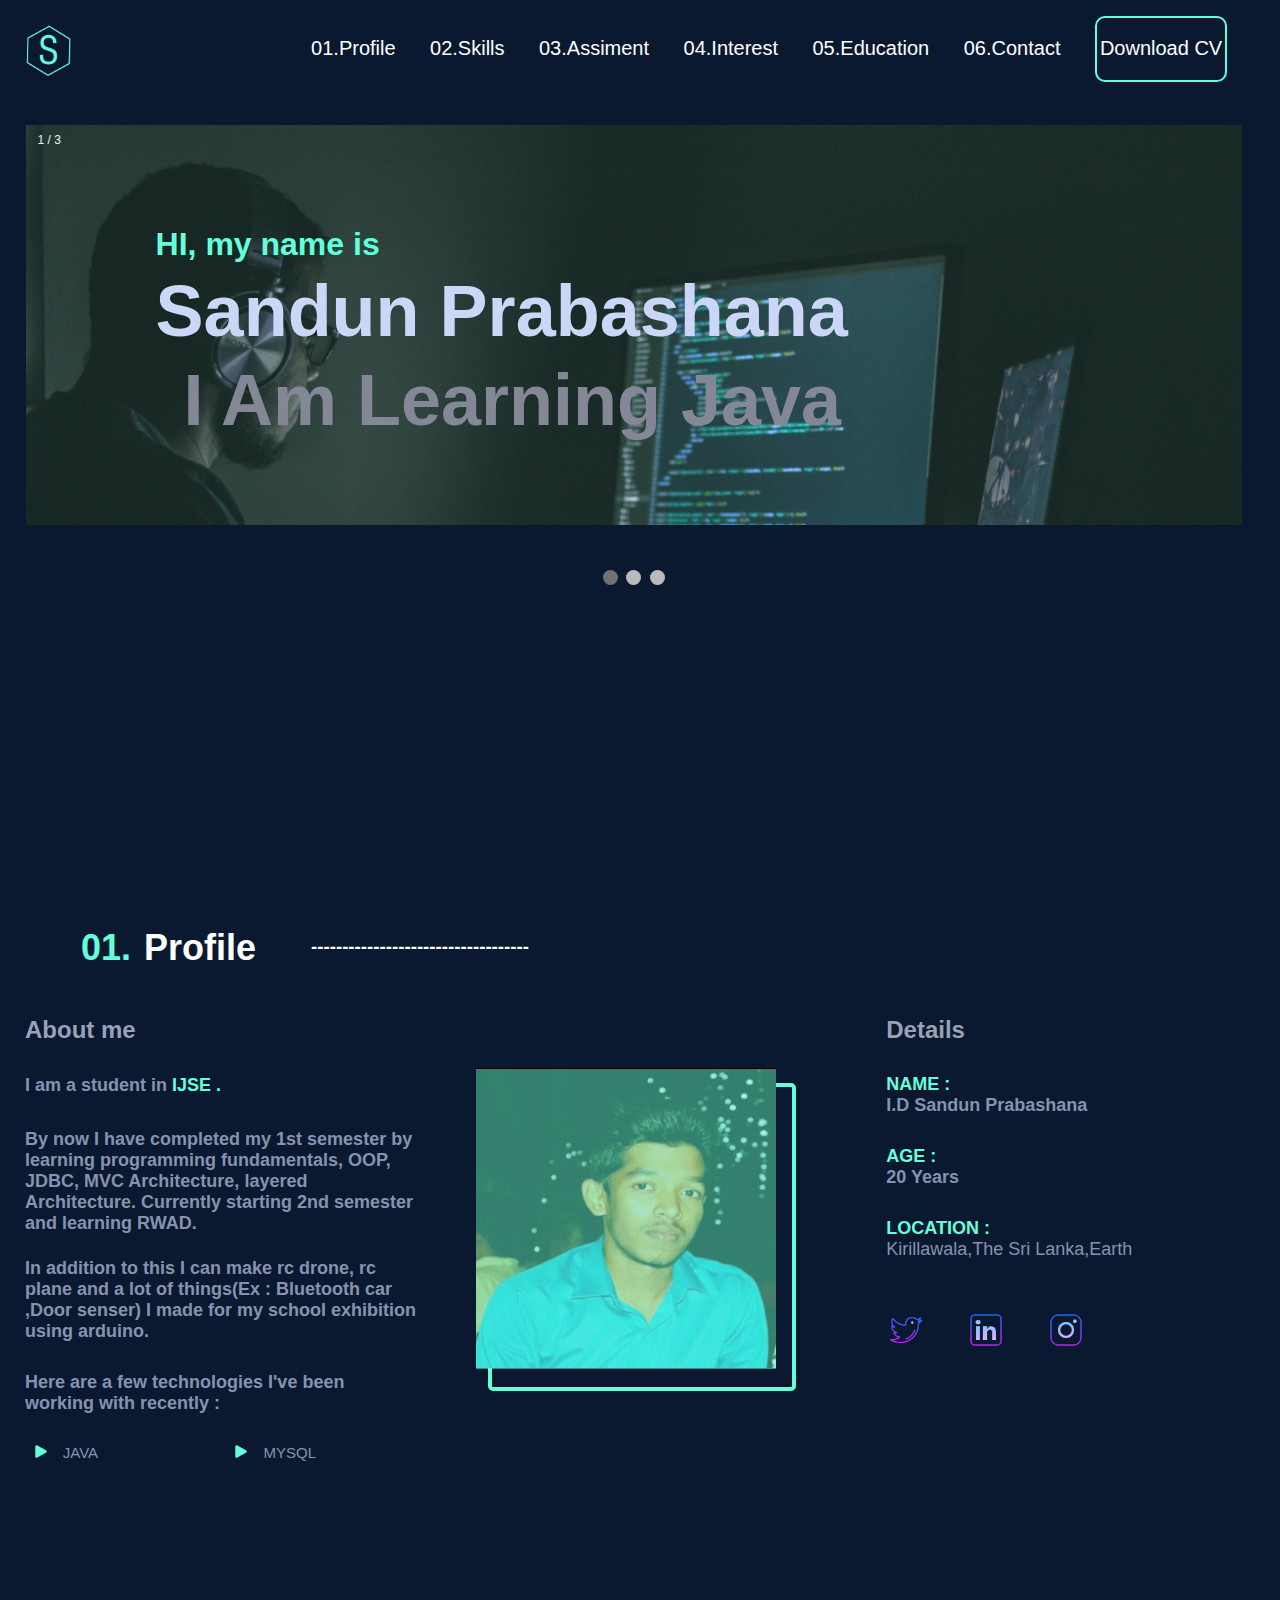
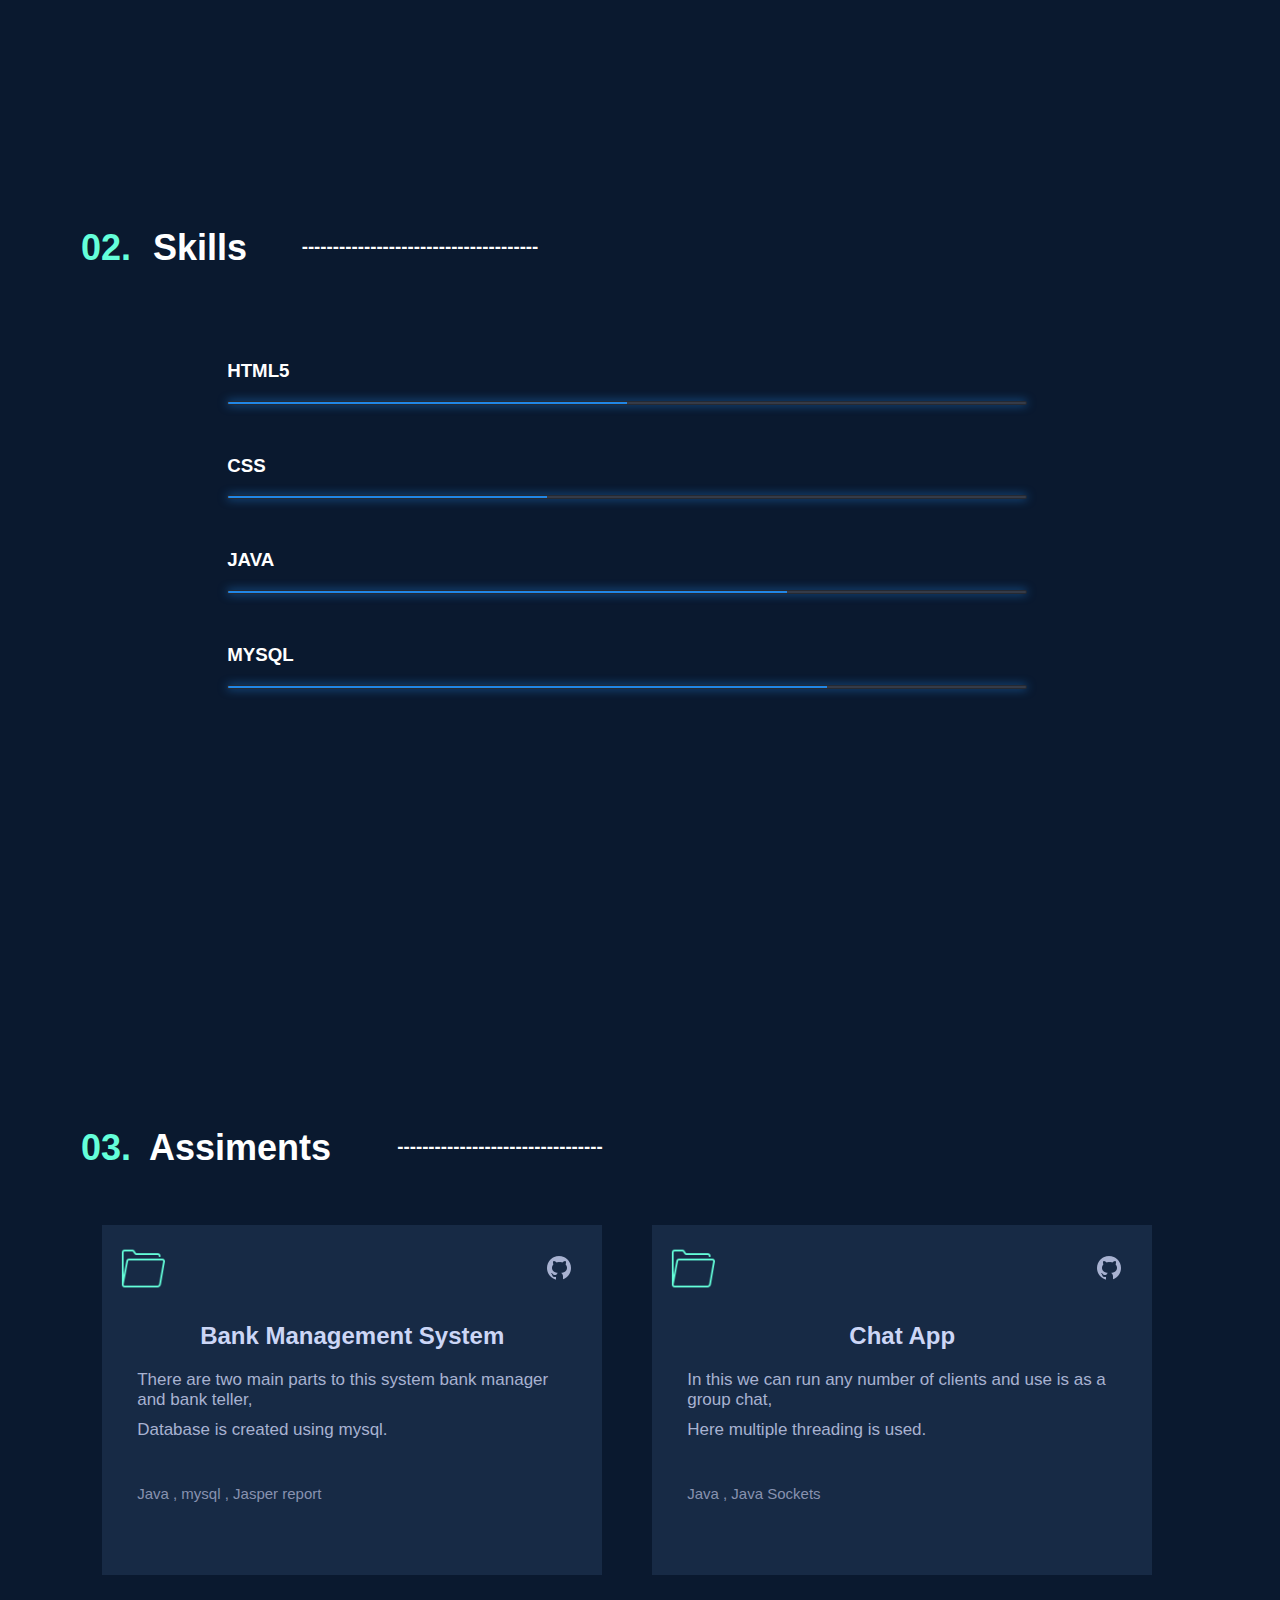
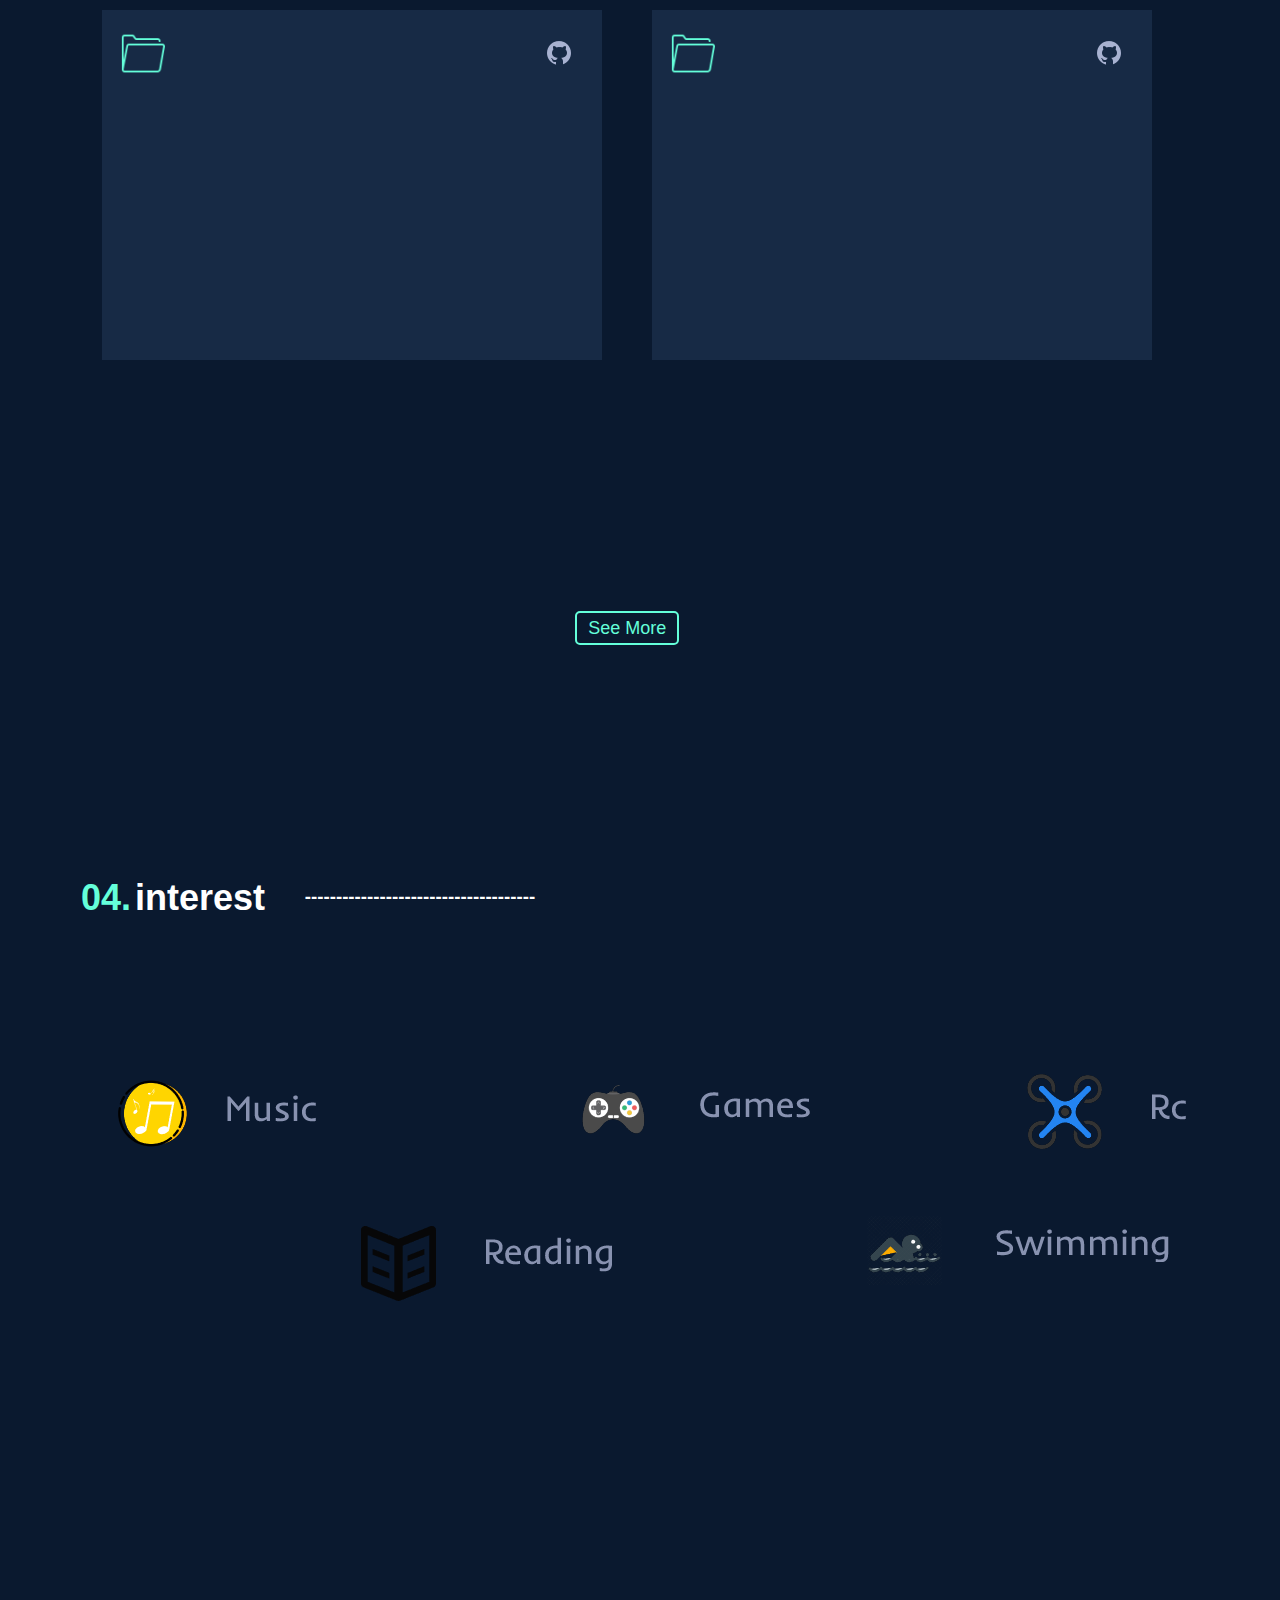
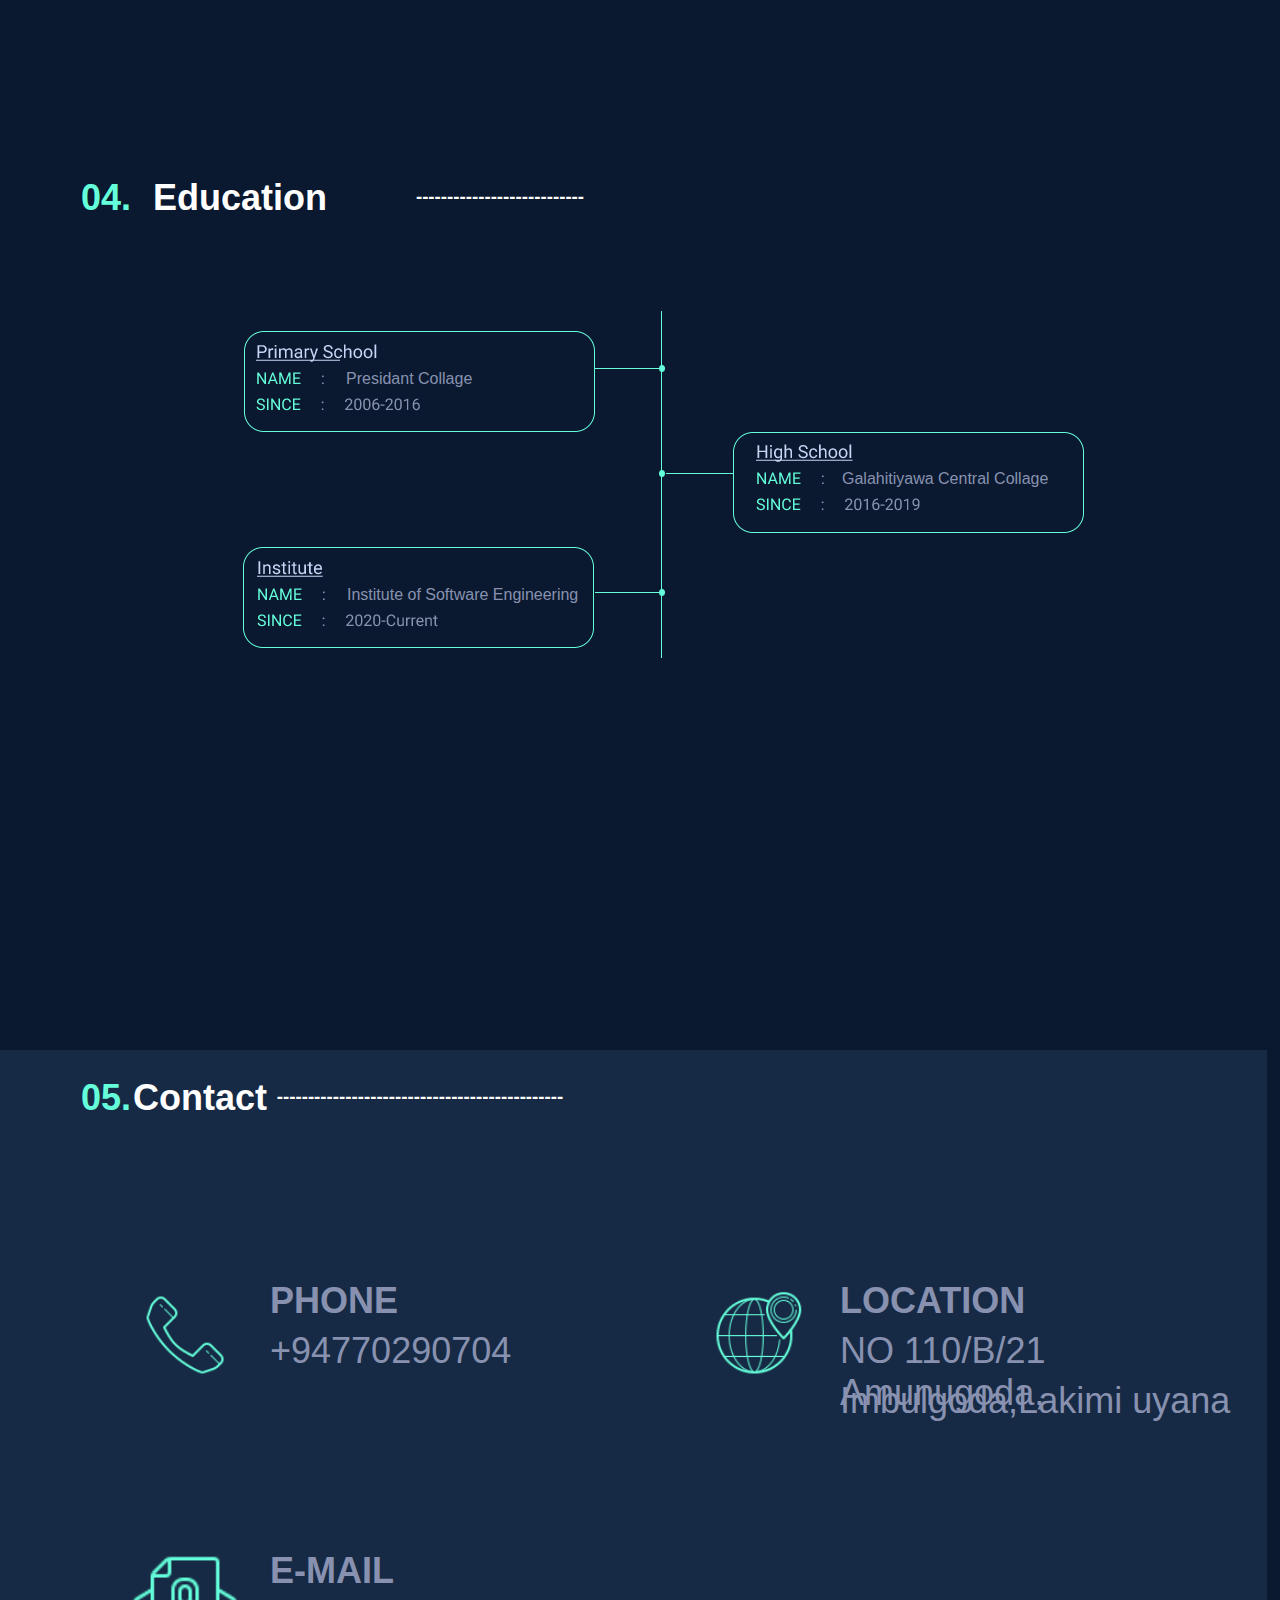
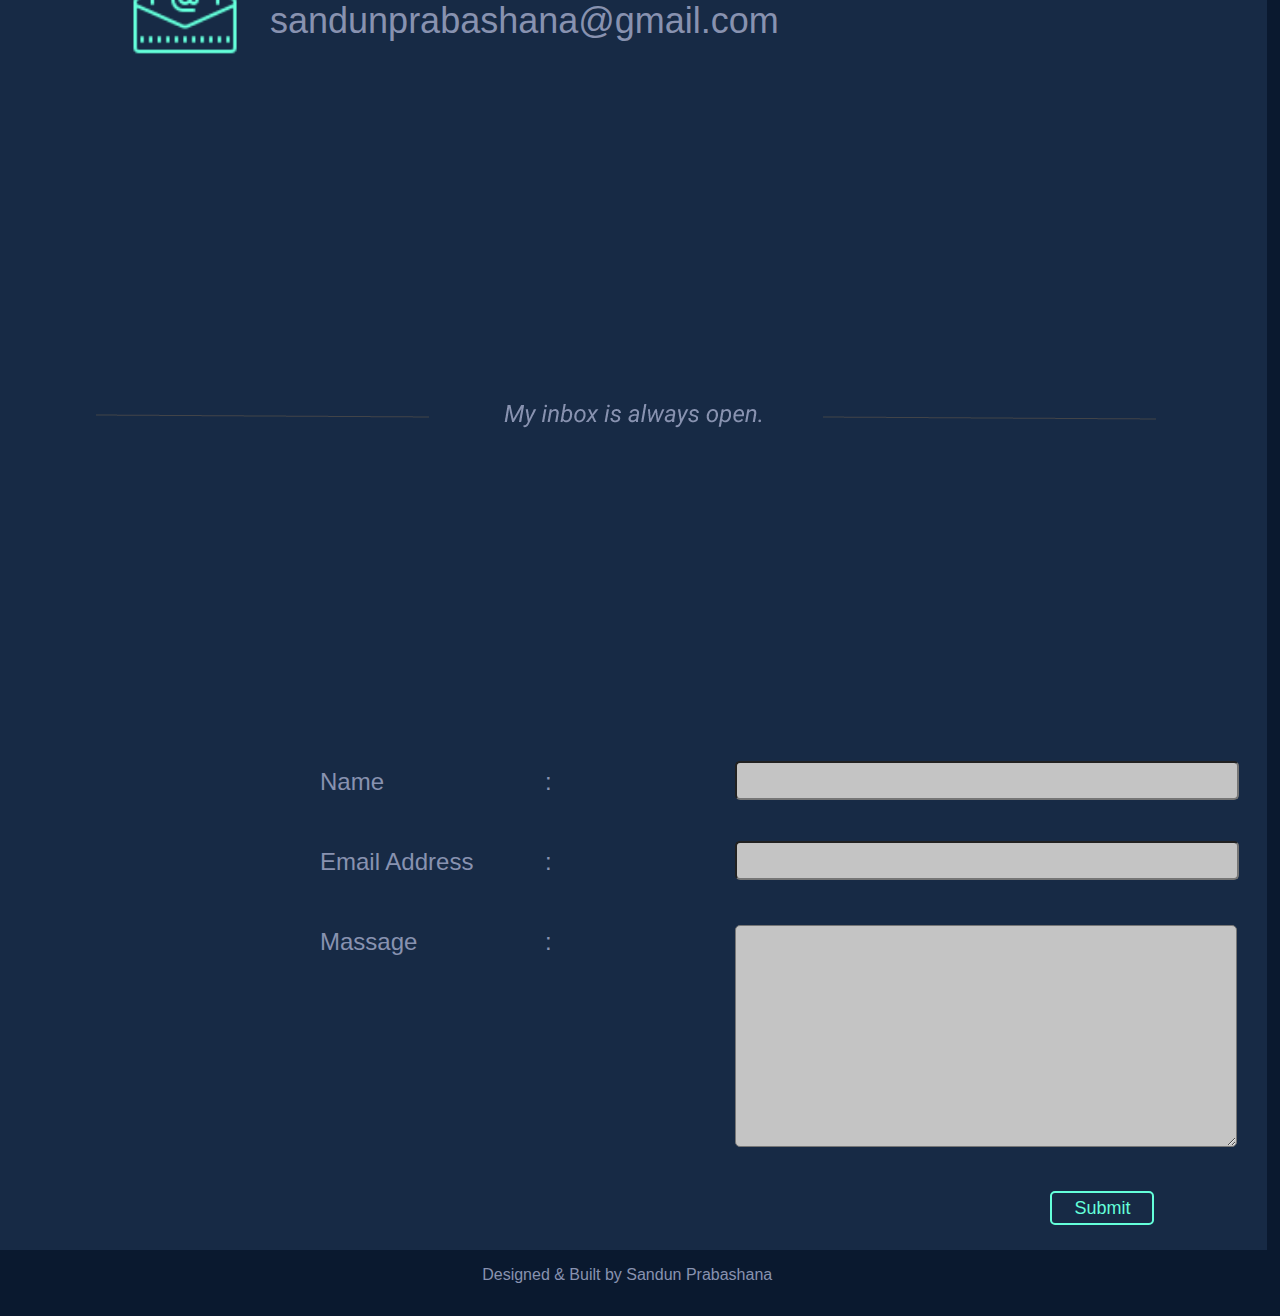
<file: html/index.html>
<!DOCTYPE html>
<html lang="en">
<head>
    <meta charset="UTF-8">
    <meta name="keywords" content="IJSE RWAD CMLD IJSE test testing one">
    <meta name="viewport" content="width=device-width, initial-scale=1.0">
    <link rel="icon" href="logo1.jpeg">
    <title>Sandun Prabashana</title>
    <link href="normalize.css" rel="normalizesheet">
    <link rel="StyleSheet" href="style.css">
    <link rel="stylesheet" href="https://cdnjs.cloudflare.com/ajax/libs/font-awesome/5.14.0/css/all.min.css" integrity="sha512-1PKOgIY59xJ8Co8+NE6FZ+LOAZKjy+KY8iq0G4B3CyeY6wYHN3yt9PW0XpSriVlkMXe40PTKnXrLnZ9+fkDaog==" crossorigin="anonymous" />
    <link rel="stylesheet" href="style2.css">
    <link rel="stylesheet" href="style3.css">
    <link rel="stylesheet" href="style4.css">
    <link rel="stylesheet" href="style5.css">
    <link rel="stylesheet" href="style8.css">
    <link rel="stylesheet" href="Slider.css">
    <link rel="stylesheet" href="style6.css">
    <link rel="stylesheet" href="style7.css">
    <link rel="stylesheet" href="style9.css">
    <link rel="stylesheet" href="style10.css">
    <style>
        body{
            width: 99vw;
            height: calc(100vh*8 + (100vh/2));
            background-color: rgb(10 25 47);
            position: relative;
            margin: 0;
            padding: 0;
        }
        section:nth-child(1){
            width: 98vw;
            height: 100vh;
            /*border: 1px solid red;*/
            position: relative;
        }
        /*section:nth-child(1)>div:nth-child(1){*/
        /*    width: 98vw;*/
        /*    height:100px;*/
        /*    !*border: 1px solid red;*!*/
        /*    margin:unset;*/
        /*    position:sticky;*/
        /*    top: 0;*/

        /*}*/
        /*section:nth-child(1)>div:nth-child(1)>h1{*/
        /*    margin: unset;*/
        /*}*/
        /*section:nth-child(1)>div:nth-child(1)>article{*/
        /*    width: 1000px;*/
        /*    height: 100px;*/
        /*    position: absolute;*/
        /*    right: 0;*/
        /*    bottom: 0;*/
        /*    top: 0px;*/
        /*    margin: unset;*/
        /*    margin-right: 15px;*/
        /*}*/
        /*section:nth-child(1)>div:nth-child(1)>article>h2{*/
        /*    width: calc(100%/7);*/
        /*    height: 100%;*/
        /*    position: absolute;*/
        /*    margin: auto;*/
        /*    color: white;*/
        /*    font-size: 20px;*/
        /*    text-align: center;*/
        /*    font-style:inherit;*/
        /*    padding-top: 38px;*/

        /*}*/
        /*section:nth-child(1)>div:nth-child(1)>article>h2:nth-child(1){*/
        /*    left: 0;*/
        /*}*/
        /*section:nth-child(1)>div:nth-child(1)>article>h2:nth-child(2){*/
        /*    left: calc((100%/7) * 1);*/
        /*}*/
        /*section:nth-child(1)>div:nth-child(1)>article>h2:nth-child(3){*/
        /*    left: calc((100%/7) * 2);*/
        /*}*/
        /*#int{*/
        /*    left: calc((100%/7) * 3);*/
        /*}*/
        /*section:nth-child(1)>div:nth-child(1)>article>h2:nth-child(5){*/
        /*    left: calc((100%/7) * 4);*/
        /*}*/
        /*#contact{*/
        /*    left: calc((100%/7) * 5);*/
        /*}*/
        /*#cv{*/
        /*    width:calc(100%/7);*/
        /*    height: 60px;*/
        /*    left: calc((100%/7) * 6);*/
        /*    position: absolute;*/

        /*}*/
        /*!*section:nth-child(1)>div:nth-child(1)>article>h2:hover{*!*/
        /*!*    color: rgb(100 255 218);*!*/
        /*!*}*!*/
        /*section:nth-child(1)>div:nth-child(2)>img{*/
        /*    width: 1280px;*/
        /*    height: 400px;*/
        /*    margin-top: 50px;*/
        /*    margin-right: 28px;*/
        /*    margin-left: 28px;*/
        /*    position: relative;*/
        /*}*/
        /*section:nth-child(1)>div:nth-child(2){*/
        /*    position: relative;*/
        /*}*/
        /*section:nth-child(1)>div:nth-child(2)>h1{*/
        /*    position: absolute;*/
        /*    top:80px;*/
        /*    left:130px;*/
        /*    color: rgb(100 255 218);*/
        /*    font-style: revert;*/
        /*}*/
        /*section:nth-child(1)>div:nth-child(2)>h2{*/
        /*    position: absolute;*/
        /*    top:85px;*/
        /*    left:130px;*/
        /*    color: rgb(204 214 246);*/
        /*    font-style: revert;*/
        /*    font-size: 72px*/
        /*}*/
        /*section:nth-child(1)>div:nth-child(2)>h3{*/
        /*    position: absolute;*/
        /*    top:162px;*/
        /*    left:158px;*/
        /*    color: rgb(132 136 150);*/
        /*    font-style: revert;*/
        /*    font-size: 72px*/
        /*}*/
        section:nth-child(2){
            width: 98vw;
            height: 100vh;
            position: relative;
        }
        section:nth-child(2)>div:nth-child(1){
            width: 98vw;
            height:100px;
            margin:unset;
            position:relative;

        }
        section:nth-child(2)>div:nth-child(1)>article{
            width: 600px;
            height: 100px;
            position: absolute;
            left: 0;
            bottom: 0;
            top: 0px;
            margin: unset;
        }
        section:nth-child(2)>div:nth-child(1)>article>h1{
            position: absolute;
            width:calc(100%/6);
            height: 60px;
            left: 0;
            margin: auto;
            color: white;
            font-size: 36px;
            text-align: center;
            font-style:inherit;
            padding-top: 27px;
            margin-left: 56px;
            color: rgb(100 255 218);
        }
        section:nth-child(2)>div:nth-child(1)>article>h2{
            width:calc((100%/6) * 2);
            height: 60px;
            left: calc((100%/6) * 1);
            position: absolute;
            margin: auto;
            color: white;
            font-size: 36px;
            text-align: center;
            font-style:inherit;
            padding-top: 27px;
        }
        section:nth-child(2)>div:nth-child(1)>article>h3{
            width:calc((100%/6) * 3);
            height: 60px;
            left: calc((100%/6) * 2);
            position: absolute;
            margin: auto;
            color: white;
            text-align: center;
            font-style:inherit;
            padding-top: 36px;
            margin-left: 70px;
        }
        section:nth-child(2)>div:nth-child(2){
            width: 98vw;
            height: 450px;
            position: relative;
        }
        section:nth-child(2)>div:nth-child(2)>article{
            width: calc(100%/3);
            height: 100%;
            position: absolute;
        }
        section:nth-child(2)>div:nth-child(2)>article:nth-child(1){
            left: 0;
        }
        section:nth-child(2)>div:nth-child(2)>article:nth-child(2){
            left: calc((100%/3)*1);
        }
        section:nth-child(2)>div:nth-child(2)>article:nth-child(3){
            left: calc((100%/3)*2);
        }
        .one{
            font-size: 24px;
            margin-left: 25px;
            color: rgb(155 161 182);

        }
        .all{
            font-size: 18px;
            color: rgb(136 146 176);
            margin-left: 25px;
        }
        #two{
            font-size: 18px;
            color: rgb(100 255 218);
            position: absolute;
            top: 33px;
            right: 224px;
        }
        #three{
            height: 15px;
            width: 15px;
            position: absolute;
            right: 370px;
        }
        #four{
            height: 15px;
            width: 15px;
            position: absolute;
            right: 170px;
        }
        .five{
            font-size: 15px;
            color: rgb(136 146 176);
            position: absolute;
            right: 320px;
        }
        .six{
            font-size: 15px;
            color: rgb(136 146 176);
            position: absolute;
            right: 102px;
        }
        #link:link, #link:visited{
            color: rgb(100 255 218);

        }
        a:hover{
            color: rgb(100 255 218);
        }
        .box{
            width: 300px;
            height: 300px;
            border: 4px solid rgb(100 255 218);
            border-radius: 5px;
            position: absolute;
            bottom: 38px;
            right: 40px;
        }
        .sandunpic {
            width: 300px;
            height: 300px;
            position: absolute;
            bottom: 82px;
            right: 60px;
        }
        .gluebox1{
            width: 300px;
            height: 300px;
            position: absolute;
            bottom: 62px;
            right: 60px;
            background-color: rgb(100 255 218);
            opacity: 0.5;
        }
        .gluebox1:hover{
            opacity: 0.0;
        }
        .top{
            font-size: 24px;
            color: rgb(155 161 182);
            margin-left: 50px;

        }
        .title{
            font-size: 18px;
            color: rgb(100 255 218);
            margin-left: 50px;
            margin-bottom: 0px;
            margin-top: 30px

        }
        .sub{
            font-size: 18px;
            color: rgb(136 146 176);
            margin-left: 50px;
            margin-top: 0px;

        }
        .img1{
            width: 40px;
            height: 40px;
            position: absolute;
            bottom: 100px;
            left: 50px;
        }
        .img2{
            width: 40px;
            height: 40px;
            position: absolute;
            bottom: 100px;
            left: 130px;
        }
        .img3{
            width: 40px;
            height: 40px;
            position: absolute;
            bottom: 100px;
            left: 210px;
        }
        section:nth-child(3){
            width: 98vw;
            height: 100vh;
            position: relative;
        }
        section:nth-child(3)>div:nth-child(1){
            width: 98vw;
            height:100px;
            margin:unset;
            position:relative;

        }
        section:nth-child(3)>div:nth-child(1)>article{
            width: 600px;
            height: 100px;
            position: absolute;
            left: 0;
            bottom: 0;
            top: 0px;
            margin: unset;
        }
        section:nth-child(3)>div:nth-child(1)>article>h1{
            position: absolute;
            width:calc(100%/6);
            height: 60px;
            left: 0;
            margin: auto;
            color: white;
            font-size: 36px;
            text-align: center;
            font-style:inherit;
            padding-top: 27px;
            margin-left: 56px;
            color: rgb(100 255 218);
        }
        section:nth-child(3)>div:nth-child(1)>article>h2{
            width:calc((100%/6) * 2);
            height: 60px;
            left: calc((100%/6) * 1);
            position: absolute;
            margin: auto;
            color: white;
            font-size: 36px;
            text-align: center;
            font-style:inherit;
            padding-top: 27px;
        }
        section:nth-child(3)>div:nth-child(1)>article>h3{
            width:calc((100%/6) * 3);
            height: 60px;
            left: calc((100%/6) * 2);
            position: absolute;
            margin: auto;
            color: white;
            text-align: center;
            font-style:inherit;
            padding-top: 36px;
            margin-left: 70px;
        }
        section:nth-child(3)>div:nth-child(2){
            width: 800px;
            height: 450px;
            position: relative;
        }
        section:nth-child(4){
            width: 98vw;
            height: calc(100vh + (100vh/2));
            position: relative;
        }
        section:nth-child(4)>div:nth-child(1){
            width: 98vw;
            height:100px;
            margin:unset;
            position:relative;

        }
        section:nth-child(4)>div:nth-child(1)>article{
            width: 600px;
            height: 100px;
            position: absolute;
            left: 0;
            bottom: 0;
            top: 0px;
            margin: unset;
        }
        section:nth-child(4)>div:nth-child(1)>article>h1{
            position: absolute;
            width:calc(100%/6);
            height: 60px;
            left: 0;
            margin: auto;
            color: white;
            font-size: 36px;
            text-align: center;
            font-style:inherit;
            padding-top: 27px;
            margin-left: 56px;
            color: rgb(100 255 218);
        }
        section:nth-child(4)>div:nth-child(1)>article>h2{
            width:calc((100%/6) * 2);
            height: 60px;
            left: calc((100%/6) * 1);
            position: absolute;
            margin: auto;
            color: white;
            font-size: 36px;
            text-align: center;
            font-style:inherit;
            padding-top: 27px;
            left: 140px;

        }
        section:nth-child(4)>div:nth-child(1)>article>h3{
            width:calc((100%/6) * 3);
            height: 60px;
            left: calc((100%/6) * 2);
            position: absolute;
            margin: auto;
            color: white;
            text-align: center;
            font-style:inherit;
            padding-top: 36px;
            margin-left: 70px;
            left: 280px;

        }
        .row1{
            width: 1050px;
            height: 350px;
            position: relative;
            margin: auto;
            left: 0;
            right: 0;
            bottom: 0;
            top: 25px;
            margin-top: 0;
        }
        .box1{
            width: 300px;
            height: 350px;
            position: absolute;
            margin: auto;
            left: 0;
            right: 0;
            bottom: 0;
            top: 0;
            background-color:rgb(23 42 69);
        }
        .box2{
            width: 500px;
            height: 350px;
            position: absolute;
            margin: auto;
            left: 0px;
            bottom: 0;
            top: 0;
            background-color:rgb(23 42 69);
        }
        .box3{
            width: 500px;
            height: 350px;
            position: absolute;
            margin: auto;
            right: 0px;
            bottom: 0;
            top: 0;
            background-color:rgb(23 42 69);
        }
        .folder{
            width: 45px;
            height: 45px;
            margin-left: 18px;
        }
        .row2{
            width: 1050px;
            height: 350px;
            position: relative;
            margin: auto;
            left: 0;
            right: 0;
            bottom: 0;
            top: 60px;
            margin-top: 0;
        }
        .git{
            width: 30px;
            height: 30px;
            position: absolute;
            right: 28px;
            top: 28px;
        }
        .title1{
            text-align: center;
            color: rgb(204 214 246);
        }
        .des{
            margin-bottom: 0;
            margin-left: 35px;
            margin-right: 35px;
            font-size: 17px;
            color: rgb(168, 178, 209);
        }
        .method{
            font-size: 15px;
            color: rgb(136, 146, 176);
            margin-top: 45px;
            margin-left: 35px;
        }
        .gitblue{
            width: 30px;
            height: 30px;
            position: absolute;
            right: 28px;
            top: 28px;
            opacity: 0.0;
        }
        .gitblue:hover{
            opacity: 1.0;
        }
        .seemore{
            position: absolute;
            margin: auto;
            bottom: 30px;
            left: 0;
            right: 0;
            top: 936px;
            font-size: 18px;
            width: 104px;
            height: 34px;
            border-radius: 5px;
            background-color: transparent;
            color: rgb(100 255 218);
            border: 2px solid rgb(100 255 218);
        }
        .seemore:hover{
            color: red;
            border: 2px solid red;
        }
        section:nth-child(5){
            width: 98vw;
            height: 100vh;
            position: relative;
        }
        section:nth-child(5)>div:nth-child(1){
            width: 98vw;
            height:100px;
            margin:unset;
            position:relative;

        }
        section:nth-child(5)>div:nth-child(1)>article{
            width: 600px;
            height: 100px;
            position: absolute;
            left: 0;
            bottom: 0;
            top: 0px;
            margin: unset;
        }
        section:nth-child(5)>div:nth-child(1)>article>h1{
            position: absolute;
            width:calc(100%/6);
            height: 60px;
            left: 0;
            margin: auto;
            color: white;
            font-size: 36px;
            text-align: center;
            font-style:inherit;
            padding-top: 27px;
            margin-left: 56px;
            color: rgb(100 255 218);
        }
        section:nth-child(5)>div:nth-child(1)>article>h2{
            width:calc((100%/6) * 2);
            height: 60px;
            left: calc((100%/6) * 1);
            position: absolute;
            margin: auto;
            color: white;
            font-size: 36px;
            text-align: center;
            font-style:inherit;
            padding-top: 27px;
        }
        section:nth-child(5)>div:nth-child(1)>article>h3{
            width:calc((100%/6) * 3);
            height: 60px;
            left: calc((100%/6) * 2);
            position: absolute;
            margin: auto;
            color: white;
            text-align: center;
            font-style:inherit;
            padding-top: 36px;
            margin-left: 70px;
        }
        #sport{
            position: absolute;
            margin: auto;
            left: 0;
            right: 0;
            bottom: 0;
            top: 0;
        }
        section:nth-child(6){
            width: 98vw;
            height: 100vh;
            position: relative;
        }
        section:nth-child(6)>div:nth-child(1){
            width: 98vw;
            height:100px;
            margin:unset;
            position:relative;

        }
        section:nth-child(6)>div:nth-child(1)>article{
            width: 600px;
            height: 100px;
            position: absolute;
            left: 0;
            bottom: 0;
            top: 0px;
            margin: unset;
        }
        section:nth-child(6)>div:nth-child(1)>article>h1{
            position: absolute;
            width:calc(100%/6);
            height: 60px;
            left: 0;
            margin: auto;
            color: white;
            font-size: 36px;
            text-align: center;
            font-style:inherit;
            padding-top: 27px;
            margin-left: 56px;
            color: rgb(100 255 218);
        }
        section:nth-child(6)>div:nth-child(1)>article>h2{
            width:calc((100%/6) * 2);
            height: 60px;
            left: calc((100%/6) * 1);
            position: absolute;
            margin: auto;
            color: white;
            font-size: 36px;
            text-align: center;
            font-style:inherit;
            padding-top: 27px;
            left: 140px;

        }
        section:nth-child(6)>div:nth-child(1)>article>h3{
            width:calc((100%/6) * 3);
            height: 60px;
            left: calc((100%/6) * 2);
            position: absolute;
            margin: auto;
            color: white;
            text-align: center;
            font-style:inherit;
            padding-top: 36px;
            margin-left: 70px;
            left: 280px;

        }
        .education{
            position: absolute;
            margin: auto;
            left: 0;
            right: 0;
            bottom: 0;
            top: 0;
        }
        section:nth-child(7){
            width: 99vw;
            height: calc(100vh + 100vh);
            position: relative;
        }
        section:nth-child(7)>div:nth-child(1){
            width: 98vw;
            height:100px;
            margin:unset;
            position:relative;

        }
        section:nth-child(7)>div:nth-child(1)>article{
            width: 600px;
            height: 100px;
            position: absolute;
            left: 0;
            bottom: 0;
            top: 0px;
            margin: unset;
        }
        section:nth-child(7)>div:nth-child(1)>article>h1{
            position: absolute;
            width:calc(100%/6);
            height: 60px;
            left: 0;
            margin: auto;
            color: white;
            font-size: 36px;
            text-align: center;
            font-style:inherit;
            padding-top: 27px;
            margin-left: 56px;
            color: rgb(100 255 218);
        }
        section:nth-child(7)>div:nth-child(1)>article>h2{
            width:calc((100%/6) * 2);
            height: 60px;
            left: calc((100%/6) * 1);
            position: absolute;
            margin: auto;
            color: white;
            font-size: 36px;
            text-align: center;
            font-style:inherit;
            padding-top: 27px;
        }
        section:nth-child(7)>div:nth-child(1)>article>h3{
            width:calc((100%/6) * 3);
            height: 60px;
            left: calc((100%/6) * 2);
            position: absolute;
            margin: auto;
            color: white;
            text-align: center;
            font-style:inherit;
            padding-top: 36px;
            margin-left: 70px;
        }
        .lAST{
            width: 98vw;
            height:calc((100vh + 100vh) - 100px);
            margin:unset;
            position:relative;
        }
        a:link{
            text-decoration: none;
        }
        a:visited{
            text-decoration: none;
        }
        .color:link{
            color: rgb(199, 212, 246);
        }
        .color:visited{
            color: rgb(199, 212, 246);
        }
        .color:hover{
            color: rgb(100 255 218);
        }
        .school{
            font-size: 16px;
            position: absolute;
            color: rgb(136, 146, 176);
            left: 346px;
            top: 204px;
        }
        .school2{
            font-size: 16px;
            position: absolute;
            color: rgb(136, 146, 176);
            left: 842px;
            top: 304px;
        }
        .institute{
            font-size: 16px;
            position: absolute;
            color: rgb(136, 146, 176);
            left: 347px;
            top: 420px;
        }
        .school:hover{
            color:rgb(100 255 218);
        }
        .school2:hover{
            color:rgb(100 255 218);
        }
        .institute:hover{
            color:rgb(100 255 218);
        }
        .imgslide{
            width: 100%;
            height: 100%;
        }
        .download{
            padding-left: 3px;
            padding-right: 3px;
            border: 2px solid rgb(100 255 218);
            border-radius: 10px;
        }
        .textBorader{
            display: none;
            border: 1px solid rgb(100 255 218);
            border-radius: 10px;
        }
    </style>
</head>
<body id="body">
<section id="mainprofile" style="width: 99vw">
    <nav id="navgation">
        <input type="checkbox" id="res-menu">
        <label for="res-menu">
            <i  class="fas fa-bars" id="s1"></i>
            <i class="fas fa-times" id="s2"></i>
        </label>
        <h1>
            <img id="logo" src="logo.jpeg" alt="logo" width="100" height="100">
        </h1>
        <ul>
            <li><a href="#profile">01.Profile</a></li>
            <li><a href="#skills">02.Skills</a></li>
            <li><a href="#assiment">03.Assiment</a></li>
            <li><a href="#interest">04.Interest</a></li>
            <li><a href="#educationmain">05.Education</a></li>
            <li><a href="#contactmain">06.Contact</a></li>
            <li class="download" id="download"><a href=""> Download CV </a></li>
        </ul>
    </nav>
    <section id="circle">
        <div class="slideshow-container">

            <div class="mySlides fade" id="slider">
                <div class="numbertext">1 / 3</div>
                <img class="imgslide" id="slider0" src="jefferson-santos-9SoCnyQmkzI-unsplash.jpg">
                <h1 class="imgname">HI, my name is</h1>
                <h2 class="imgfullname">Sandun Prabashana</h2>
                <h3 class="imgjava">I Am Learning Java</h3>
            </div>

            <div class="mySlides fade" >
                <div class="numbertext">2 / 3</div>
                <img class="imgslide"src="kelli-tungay-2LJ4rqK2qfU-unsplash.jpg">
                <div class="text" id="idtext">I start the day with my project and end the day same way.</div>
            </div>

            <div class="mySlides fade">
                <div class="numbertext">3 / 3</div>
                <img class="imgslide" src="pexels-negative-space-160107.jpg">
                <h2 class="imgfullname">Happy Coding</h2>
            </div>

        </div>
        <br>
    </section>

    <div class="dot1" id="dot" style="text-align:center">
        <span class="dot"></span>
        <span class="dot"></span>
        <span class="dot"></span>
    </div>
</section>
<section id="profile">
    <div>
        <article id="artical1">
            <h1 id="font">01.</h1>
            <h2 id="font1.1">Profile</h2>
            <h3 id="font1.2">-----------------------------------</h3>
        </article>
    </div>
    <div id="pro">
        <article id="pro1">
            <h1 class="one"  id="idone">About me</h1>
            <h2 class="all" id="all1" STYLE="display: inline-block">I am a student in <a id="link" href="http://ijse.lk" target="_blank" >IJSE .</a></h2>
<!--            <h6><a id="link" href="http://ijse.lk" target="_blank" >IJSE .</a></h6>-->
            <h3 class="all" id="all2">By now I have completed my 1st semester by learning programming fundamentals, OOP, JDBC, MVC Architecture, layered Architecture.  Currently starting 2nd semester and learning RWAD.</h3>
            <h4 class="all" id="all3">In addition to this I can make rc drone, rc plane and a lot of things(Ex : Bluetooth car ,Door senser) I made for my school exhibition using arduino.</h4>
            <h5 class="all" id="all4">Here are a few technologies I've been working with recently :</h5>
<!--            <h6 id="two" class="ijse"><a id="link" href="http://ijse.lk" target="_blank">IJSE .</a></h6>-->
            <h7><img id="three" src="list.png" alt="logo"></h7>
            <h8><img id="four" src="list.png" alt="logo"></h8>
            <h9 class="five" id="idfive">JAVA</h9>
            <h10 class="six" id="idsix">MYSQL</h10>
        </article>
        <article id="pro2">
            <h1 class="box" id="idbox"></h1>
            <h2><img class="sandunpic" id="pic" src="profile.jpeg" alt="logo"></h2>
            <h3 class="gluebox1" id="idbox1"></h3>
        </article>
        <article id="pro3">
            <h1 class="top" id="idtop">Details</h1>
            <h2 class="title" id="t1">NAME : </h2>
            <h3 class="sub" id="idsub">I.D Sandun Prabashana</h3>
            <h4 class="title" id="t2">AGE :</h4>
            <h5 class="sub"id="idsub1">20 Years</h5>
            <h6 class="title" id="t3">LOCATION :</h6>
            <h7 class="sub"id="idsub2">Kirillawala,The Sri Lanka,Earth</h7>
            <h8><a href="https://twitter.com/Sandun88019823?s=08" target="_blank"><img class="img1" id="idimg1" src="twitter.png" alt="logo"></a></h8>
            <h9><a href="https://www.linkedin.com/in/sandun-prabashana-3b821a1b1" target="_blank">
                <img class="img2" id="idimg2" src="linkedin_64px.png" alt="logo">
            </a>
            </h9>
            <h110>
                <a href="https://www.instagram.com/sandun_prabashana_/" target="_blank">
                    <img class="img3" id="idimg3" src="instagram_64px.png" alt="logo">
                </a>
            </h110>
        </article>
    </div>
</section>
<section id="skills">
    <div>
        <article id="artical2">
            <h1 id="font2">02.</h1>
            <h2 id="font2.1">Skills</h2>
            <h3 id="font2.2">--------------------------------------</h3>
        </article>
    </div>
    <div class="skills" id="idskill">
        <li>
            <h3>HTML5</h3><span class="bar"><span class="html"></span></span>
        </li>
        <li>
            <h3>CSS</h3><span class="bar"><span class="css"></span></span>
        </li>
        <li>
            <h3>JAVA</h3><span class="bar"><span class="java"></span></span>
        </li>
        <li>
            <h3>MYSQL</h3><span class="bar"><span class="mysql"></span></span>
        </li>
    </div>
</section>
<section id="assiment">
    <div id="sectionfour">
        <article id="artical3">
            <h1 id="font3">03.</h1>
            <h2 id="font3.1">Assiments</h2>
            <h3 id="font3.2">---------------------------------</h3>
        </article>
    </div>
    <div>
        <article class="row1" id="idrow1">
            <article class="box2" id="gitass1">
                <h1><img class="folder" src="folder.png" alt="logo"></h1>
                <a href="https://github.com/sandun-prabashana/bank_manegment_system.git" target="_blank">
                    <h1><img class="git" src="github_30px.png" alt="logo"></h1>
                    <h5><img class="gitblue" src="github.png" alt="logo"></h5>
                </a>
                <h2 class="title1">Bank Management System</h2>
                <p class="des">There are two main parts to this system bank manager and bank teller,</p>
                <p class="des" style="margin-top: 10px">Database is created using mysql.</p>
                <p class="method">Java , mysql , Jasper report</p>
            </article>
            <article class="box3" id="gitass2">
                <h1><img class="folder" src="folder.png" alt="logo"></h1>
                <h1><img class="git" src="github_30px.png" alt="logo"></h1>
                <h5><img class="gitblue" src="github.png" alt="logo"></h5>
                <h2 class="title1">Chat App</h2>
                <p class="des">In this we can run any number of clients and use is as a group chat,</p>
                <p class="des" style="margin-top: 10px">Here multiple threading is used.</p>
                <p class="method">Java , Java Sockets </p>
            </article>
        </article>
        <article class="row2" id="idrow2">
            <article class="box2" id="gitass3">
                <h1><img class="folder" src="folder.png" alt="logo"></h1>
                <h1><img class="git" src="github_30px.png" alt="logo"></h1>
                <h5><img class="gitblue" src="github.png" alt="logo"></h5>
            </article>
            <article class="box3" id="gitass4">
                <h1><img class="folder" src="folder.png" alt="logo"></h1>
                <h1><img class="git" src="github_30px.png" alt="logo"></h1>
                <h5><img class="gitblue" src="github.png" alt="logo"></h5>
            </article>
        </article>
    </div>
    <div>
<!--        <img class="seemore" id="see" src="see%20more.PNG" alt="logo">-->
        <a href="assiment.html">
        <button type="submit" value="submit" class="seemore" id="see">See More</button>
        </a>
    </div>
</section>
<section id="interest">
    <div id="cheack">
        <article id="artical4">
            <h1 id="font4">04.</h1>
            <h2 id="font4.1">interest</h2>
            <h3 id="font4.2">-------------------------------------</h3>
        </article>
    </div>
    <div>
<!--        <img id="sport" src="sport.PNG" alt="logo">-->
        <img class="music" id="music" src="music.PNG" alt="logo">
        <img class="game" id="game" src="game.PNG" alt="logo">
        <img class="rc" id="rc" src="rc.PNG" alt="logo">
        <img class="reading" id="reading" src="reading.PNG" alt="logo">
        <img class="swim" id="swim"src=" swiming.PNG" alt="logo">
    </div>
</section>
<section id="educationmain">
    <div>
        <article id="artical5">
            <h1 id="font5">04.</h1>
            <h2 id="font5.1">Education</h2>
            <h3 id="font5.2">---------------------------</h3>
        </article>
    </div>
    <di>
<!--        <img class="education" id="edu" src="edu%20level.PNG" alt="logo">-->
        <img class="edu1" id="edu1" src="edu1.PNG" alt="logo">
        <img class="edu2" id="edu2" src="edu2.PNG" alt="logo">
        <img class="edu3" id="edu3" src="edu3.PNG" alt="logo">
        <img class="edu4" id="edu4" src="edu5.PNG" alt="logo">
        <a href="https://www.facebook.com/kelaniyapresidentcollege/" target="_blank">
            <p class="school" id="idschool">Presidant Collage</p>
        </a>
        <a href="https://en.wikipedia.org/wiki/Galahitiyawa_Central_College" target="_blank">
            <p class="school2" id="idschool2">Galahitiyawa Central Collage</p>
        </a>
        <a href="https://ijse.lk/" target="_blank">
            <p class="institute" id="idinstitute">Institute of Software Engineering</p>
        </a>
    </di>
    <div class="textBorader" id="Scltext">
        <h1 style="color: #ced4da"><u>Primary School</u></h1>
        <p style="color: rgb(100 255 218);display: inline">NAME     :   </p><a href="https://www.facebook.com/kelaniyapresidentcollege/" target="_blank" style="color: rgb(136, 146, 176)">Presidant Collage</a>
        <p></p>
        <p style="color: rgb(100 255 218);display: inline">SINCE    :   </p><p style="display: inline;color: rgb(136, 146, 176)">2006-2016</p>
    </div>
    <div class="textBorader" id="Scl1text">
        <h1 style="color: #ced4da"><u>High School</u></h1>
        <p style="color: rgb(100 255 218);display: inline">NAME     :   </p><a href="https://en.wikipedia.org/wiki/Galahitiyawa_Central_College" target="_blank" style="color: rgb(136, 146, 176)">Galahitiyawa Central Collage</a>
        <p></p>
        <p style="color: rgb(100 255 218);display: inline">SINCE    :   </p><p style="display: inline;color: rgb(136, 146, 176)">2016-2019</p>
    </div>
    <div class="textBorader" id="Unitext">
        <h1 style="color: #ced4da"><u>Institute</u></h1>
        <p style="color: rgb(100 255 218);display: inline">NAME     :   </p><a href="https://ijse.lk/" target="_blank" style="color: rgb(136, 146, 176)">Institute Of Software Engineering</a>
        <p></p>
        <p style="color: rgb(100 255 218);display: inline">SINCE    :   </p><p style="display: inline;color: rgb(136, 146, 176)">2020-Current</p>
    </div>
</section>
<section id="contactmain">
    <div id="idconatct">
        <article id="artical6">
            <h1 id="font6">05.</h1>
            <h2 id="font6.1">Contact</h2>
            <h3 id="font6.2">----------------------------------------------</h3>
        </article>
    </div>
    <div class="lAST" id="idlast">
        <article id="contact1">
            <img id="phone" src="phone_100px.png" alt="logo">
            <h1 id="phonetitle">PHONE</h1>
            <p id="number">+94770290704</p>
        </article>
        <article id="contact2">
            <img id="location" src="location_100px.png" alt="logo">
            <h1 id="locationtitle">LOCATION</h1>
            <p id="address">NO 110/B/21 Amunugoda,</p>
            <p id="address1">Imbulgoda,Lakimi uyana</p>
        </article>
        <article id="contact3">
            <img id="email" src="email_64px.png" alt="logo">
            <h1 id="emailname">E-MAIL</h1>
            <p id="emailaddress">sandunprabashana@gmail.com</p>
        </article>
        <img id="inbox" src="indox.PNG" alt="logo">
        <img class="inboxnew" id="inboxnew" src="inboxnew.PNG" alt="logo">
        <p id="name">Name</p>
        <p id="name1">:</p>
<!--        <input id="namebox" type="text"placeholder="">-->
        <input style="border-radius: 5px;"type="text" name="name" id="namebox" required>
        <p id="addemail">Email Address</p>
        <p id="addemail1">:</p>
<!--        <input id="emailbox" type="text"placeholder="">-->
        <input style="border-radius: 5px;" type="email" name="email" id="emailbox" required>
        <p id="detail">Massage</p>
        <p id="detail1">:</p>
<!--        <input id="detailbox" type="text"placeholder="">-->
        <textarea style="border-radius: 5px;"name="" id="detailbox" required></textarea>
<!--        <img id="send" src="send.PNG" alt="logo">-->
        <button type="submit" value="submit" id="send">Submit</button>
    </div>
</section>
<footer id="fot">
    <p id="lastp">Designed & Built by Sandun Prabashana</p>
</footer>
<script>
    var slideIndex = 0;
    showSlides();

    function showSlides() {
        var i;
        var slides = document.getElementsByClassName("mySlides");
        var dots = document.getElementsByClassName("dot");
        for (i = 0; i < slides.length; i++) {
            slides[i].style.display = "none";
        }
        slideIndex++;
        if (slideIndex > slides.length) {slideIndex = 1}
        for (i = 0; i < dots.length; i++) {
            dots[i].className = dots[i].className.replace(" active", "");
        }
        slides[slideIndex-1].style.display = "block";
        dots[slideIndex-1].className += " active";
        setTimeout(showSlides, 2000); // Change image every 2 seconds
    }
    var prevScrollpos = window.pageYOffset;
    window.onscroll = function() {
        var currentScrollPos = window.pageYOffset;
        if (prevScrollpos > currentScrollPos) {
            document.getElementById("navgation").style.top = "0";
        } else {
            document.getElementById("navgation").style.top = "-100px";
        }
        prevScrollpos = currentScrollPos;
    }
    // var prev = window.pageYOffset;
    // window.onscroll = function() {
    //     var currentScrollPos = window.pageYOffset;
    //     if (prev > currentScrollPos) {
    //         document.getElementById("logo").style.top = "0";
    //     } else {
    //         document.getElementById("logo").style.top = "-100px";
    //     }
    //     prev = currentScrollPos;
    // }
</script>
</body>
</html>
</file>
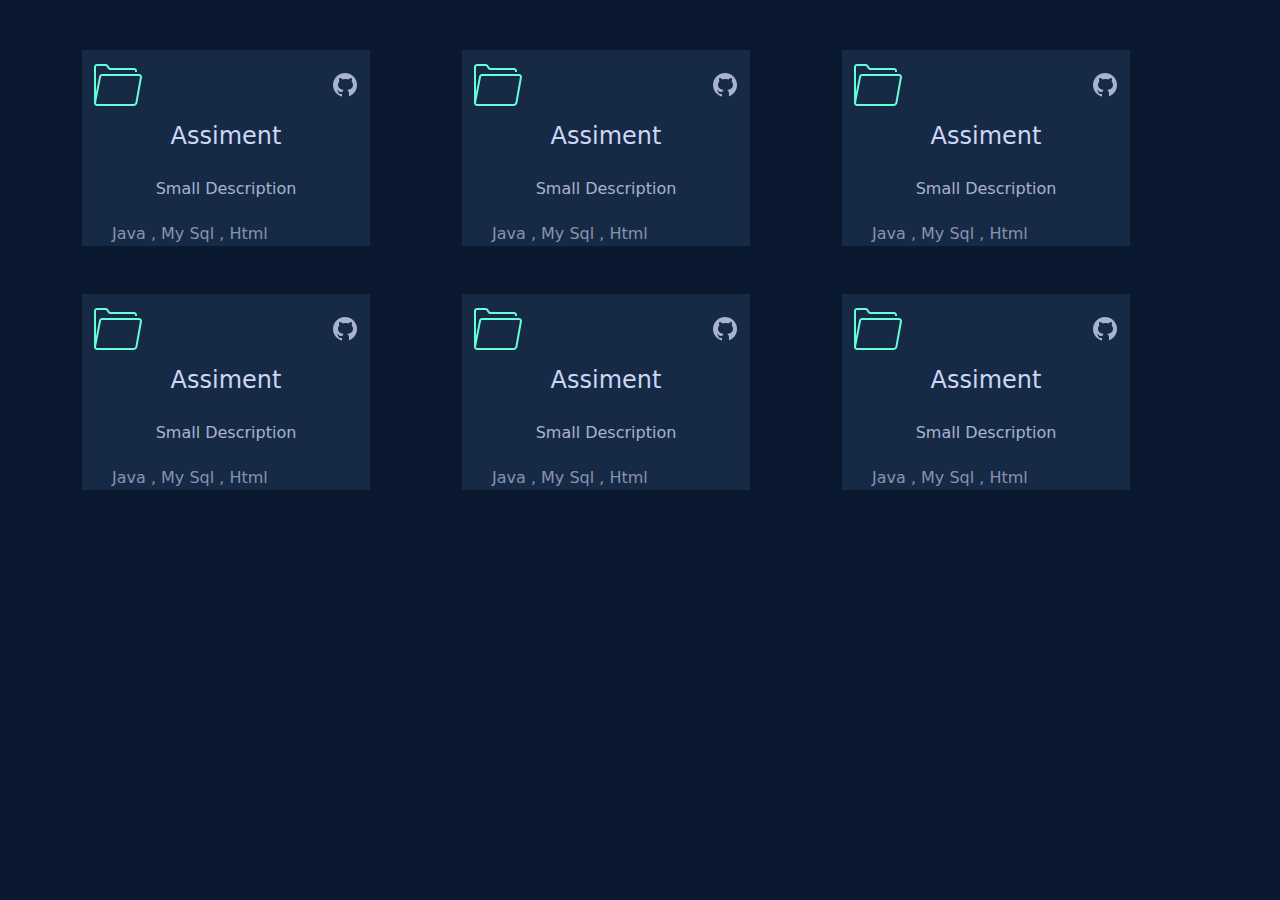
<file: html/assiment.html>
<!doctype html>
<html lang="en">
<head>
    <!-- Required meta tags -->
    <meta charset="utf-8">
    <meta name="viewport" content="width=device-width, initial-scale=1">
    <link rel="stylesheet" href="../css/bootstrap.css">
    <link rel="icon" href="logo1.jpeg" type="image/x-icon">
    <title>All Assiments</title>
    <style>
        .git{
            top: 20px;
            /* left: 0; */
            right: 10px;
            /* bottom: 0; */
            margin: auto;
            position: absolute;
        }
        .folder{
            margin-left: 10px;
            margin-top: 10px;
        }
        @media(max-width:425px) {
            #space{
                width: 100px;
            }
        }
    </style>
</head>
<body style="background-color: rgb(10 25 47)">
<div class="container" style="margin-top: 50px">
    <div class="row">
        <div class="col" ><div id="size" class="card mb-5" style="max-width: 18rem;border-width: 0">
            <div style="background-color: rgb(23 42 69)"><img class="folder" src="folder.png" alt="logo">
                <img class="git" src="github_30px.png" alt="logo">
            </div>
            <div class="card-header" style="background-color: rgb(23 42 69);color: rgb(204 214 246);text-align: center;font-size: 24px">Assiment</div>
            <div class="card-body" style="background-color: rgb(23 42 69);">
                <h1 style="text-align: center;color: rgb(168, 178, 209);font-size: 16px">Small Description</h1>
            </div>
            <div style="background-color: rgb(23 42 69);color: rgb(136, 146, 176);padding-left: 30px;">Java , My Sql , Html</div>
        </div></div>

        <div class="col" ><div class="card mb-3" style="max-width: 18rem;border-width: 0">
            <div style="background-color: rgb(23 42 69)"><img class="folder" src="folder.png" alt="logo">
                <img class="git" src="github_30px.png" alt="logo">
            </div>
            <div class="card-header" style="background-color: rgb(23 42 69);color: rgb(204 214 246);text-align: center;font-size: 24px">Assiment</div>
            <div class="card-body" style="background-color: rgb(23 42 69);">
                <h1 style="text-align: center;color: rgb(168, 178, 209);font-size: 16px">Small Description</h1>
            </div>
            <div style="background-color: rgb(23 42 69);color: rgb(136, 146, 176);padding-left: 30px;">Java , My Sql , Html</div>
        </div></div>


        <div class="col" ><div class="card mb-3" style="max-width: 18rem;border-width: 0">
            <div style="background-color: rgb(23 42 69)"><img class="folder" src="folder.png" alt="logo">
                <img class="git" src="github_30px.png" alt="logo">
            </div>
            <div class="card-header" style="background-color: rgb(23 42 69);color: rgb(204 214 246);text-align: center;font-size: 24px">Assiment</div>
            <div class="card-body" style="background-color: rgb(23 42 69);">
                <h1 style="text-align: center;color: rgb(168, 178, 209);font-size: 16px">Small Description</h1>
            </div>
            <div style="background-color: rgb(23 42 69);color: rgb(136, 146, 176);padding-left: 30px;">Java , My Sql , Html</div>
        </div></div>
    </div>


    <div class="row">
        <div class="col" ><div class="card mb-3" style="max-width: 18rem;border-width: 0">
            <div style="background-color: rgb(23 42 69)"><img class="folder" src="folder.png" alt="logo">
                <img class="git" src="github_30px.png" alt="logo">
            </div>
            <div class="card-header" style="background-color: rgb(23 42 69);color: rgb(204 214 246);text-align: center;font-size: 24px">Assiment</div>
            <div class="card-body" style="background-color: rgb(23 42 69);">
                <h1 style="text-align: center;color: rgb(168, 178, 209);font-size: 16px">Small Description</h1>
            </div>
            <div style="background-color: rgb(23 42 69);color: rgb(136, 146, 176);padding-left: 30px;">Java , My Sql , Html</div>
        </div></div>


        <div class="col" ><div class="card mb-3" style="max-width: 18rem;border-width: 0">
            <div style="background-color: rgb(23 42 69)"><img class="folder" src="folder.png" alt="logo">
                <img class="git" src="github_30px.png" alt="logo">
            </div>
            <div class="card-header" style="background-color: rgb(23 42 69);color: rgb(204 214 246);text-align: center;font-size: 24px">Assiment</div>
            <div class="card-body" style="background-color: rgb(23 42 69);">
                <h1 style="text-align: center;color: rgb(168, 178, 209);font-size: 16px">Small Description</h1>
            </div>
            <div style="background-color: rgb(23 42 69);color: rgb(136, 146, 176);padding-left: 30px;">Java , My Sql , Html</div>
        </div></div>


        <div class="col" ><div class="card mb-3" style="max-width: 18rem;border-width: 0">
            <div style="background-color: rgb(23 42 69)"><img class="folder" src="folder.png" alt="logo">
                <img class="git" src="github_30px.png" alt="logo">
            </div>
            <div class="card-header" style="background-color: rgb(23 42 69);color: rgb(204 214 246);text-align: center;font-size: 24px">Assiment</div>
            <div class="card-body" style="background-color: rgb(23 42 69);">
                <h1 style="text-align: center;color: rgb(168, 178, 209);font-size: 16px">Small Description</h1>
            </div>
            <div style="background-color: rgb(23 42 69);color: rgb(136, 146, 176);padding-left: 30px;">Java , My Sql , Html</div>
        </div></div>
    </div>

</div>

<script src = ../js/bootstrap.min.js></script>
</body>
</html>
</file>
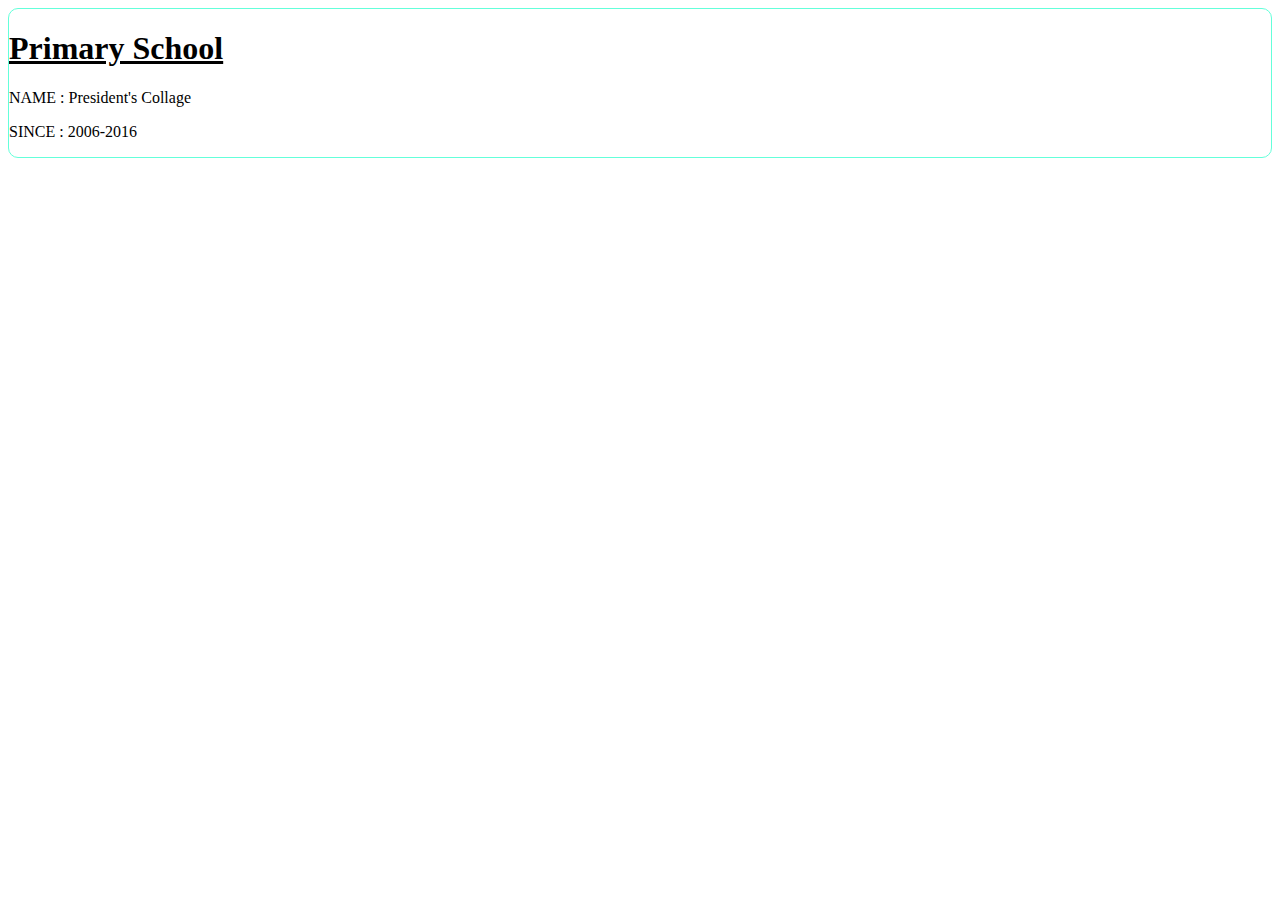
<file: html/index2.html>
<!DOCTYPE html>
<html lang="en">
<head>
    <meta charset="UTF-8">
    <title>Title</title>
    <style>
        .textBorader{
            border: 1px solid rgb(100 255 218);
            border-radius: 10px;
        }
    </style>
</head>
<body>
<div class="textBorader">
    <h1><u>Primary School</u></h1>
    <p>NAME     :   President's Collage</p>
    <p>SINCE    :   2006-2016</p>
</div>
</body>
</html>
</file>
<file: html/style.css>
*{
    font-family: sans-serif;
    list-style: none;
    padding: 0;
}
.skills{
    width: 500px;
    margin: 60px auto;
    color: white;
}
.skills li{
    margin: 50px 0;
}
.bar{
    background: #353b48;
    display: block;
    height: 2px;
    border: 1px solid rgba(0,0,0,0.3);
    border-radius: 3px;
    overflow: hidden;
    box-shadow: 0 0 10px #2187e7b3;
}
.bar span{
    height: 2px;
    float: left;
    background: #2187e7;
}
.load{

}
.html{
    width: 50%;
    animation: html 2s;
}
.css{
    width: 40%;
    animation: css 2s;
}
.java{
    width: 70%;
    animation: java 2s;
}
.mysql{
    width: 75%;
    animation: mysql 2s;
}
.school{
    font-size: 16px;
    position: absolute;
    color: rgb(136, 146, 176);
    left: 346px;
    top: 204px;
}
.school2{
    font-size: 16px;
    position: absolute;
    color: rgb(136, 146, 176);
    left: 842px;
    top: 304px;
}
.institute{
    font-size: 16px;
    position: absolute;
    color: rgb(136, 146, 176);
    left: 347px;
    top: 420px;
}
.school:hover{
    color:rgb(100 255 218);
}
.school2:hover{
    color:rgb(100 255 218);
}
.institute:hover{
    color:rgb(100 255 218);
}
#phone{
    height: 110px;
    width: 110px;
    position: absolute;
    left: 130px;
    top: 130px;
}
#location{
    height: 110px;
    width: 110px;
    position: absolute;
    left: 700px;
    top: 130px;
}
#email{
    height: 110px;
    width: 110px;
    position: absolute;
    left: 130px;
    top: 400px;
}
#phonetitle{
    font-size: 36px;
    color: rgb(136, 146, 176);
    margin: unset;
    position: absolute;
    left: 270px;
    top: 130px;
}
#number{
    font-size: 36px;
    color: rgb(136, 146, 176);
    margin: unset;
    position: absolute;
    left: 270px;
    top: 180px;
}
#locationtitle{
    font-size: 36px;
    color: rgb(136, 146, 176);
    margin: unset;
    position: absolute;
    left: 840px;
    top: 130px;
}
#address{
    font-size: 36px;
    color: rgb(136, 146, 176);
    margin: unset;
    position: absolute;
    left: 840px;
    top: 180px;
}
#address1{
    font-size: 36px;
    color: rgb(136, 146, 176);
    margin: unset;
    position: absolute;
    left: 840px;
    top: 230px;
}
#emailname{
    font-size: 36px;
    color: rgb(136, 146, 176);
    margin: unset;
    position: absolute;
    left: 270px;
    top: 400px;
}
#emailaddress{
    font-size: 36px;
    color: rgb(136, 146, 176);
    margin: unset;
    position: absolute;
    left: 270px;
    top: 450px;
}
section:nth-child(7){
    background-color: rgb(23, 42, 69);
}
#inbox{
    position: absolute;
    margin: auto;
    left: 0;
    bottom: 0;
    top: 30px;
    right: 0;
}
#name{
    font-size: 24px;
    color: rgb(136, 146, 176);
    bottom: 430px;
    left: 320px;
    position: absolute;
}
#name1{
    font-size: 24px;
    color: rgb(136, 146, 176);
    bottom: 430px;
    left: 545px;
    position: absolute;
}
#namebox{
    width: 500px;
    height: 35px;
    background-color: rgb(196, 196, 196);
    bottom: 450px;
    left: 735px;
    position: absolute;
}
#addemail{
    font-size: 24px;
    color: rgb(136, 146, 176);
    bottom: 350px;
    left: 320px;
    position: absolute;
}
#addemail1{
    font-size: 24px;
    color: rgb(136, 146, 176);
    bottom: 350px;
    left: 545px;
    position: absolute;
}
#emailbox{
    width: 500px;
    height: 35px;
    background-color: rgb(196, 196, 196);
    bottom: 370px;
    left: 735px;
    position: absolute;
}
#detail{
    font-size: 24px;
    color: rgb(136, 146, 176);
    bottom: 270px;
    left: 320px;
    position: absolute;
}
#detail1{
    font-size: 24px;
    color: rgb(136, 146, 176);
    bottom: 270px;
    left: 545px;
    position: absolute;
}
#detailbox{
    width: 500px;
    height: 220px;
    background-color: rgb(196, 196, 196);
    bottom: 103px;
    left: 735px;
    position: absolute;
}
footer{
    width: 98vw;
    height: 50px;
    text-align: center;
    background-color: rgb(10 25 47);
    color: rgb(136, 146, 176);
}
@keyframes html {
    0%{
        width: 0%;
    }
    100%{
        width: 50%;
    }
}
#send{
    font-size: 18px;
    width: 104px;
    height: 34px;
    border-radius: 5px;
    background-color: transparent;
    position: absolute;
    right: 100px;
    bottom: 25px;
    color: rgb(100 255 218);
    border: 2px solid rgb(100 255 218);
}
#send:hover{
    color: red;
    border: 2px solid red;
}
html{
    scroll-behavior: smooth;
}

@keyframes css {
    0%{
        width: 0%;
    }
    100%{
        width: 40%;
    }
}
@keyframes java {
    0%{
        width: 0%;
    }
    100%{
        width: 70%;
    }
}
@keyframes mysql {
    0%{
        width: 0%;
    }
    100%{
        width: 75%;
    }
}
.imgname{
    position: absolute;
    top:80px;
    left:130px;
    color: rgb(100 255 218);
    font-style: revert;
}
.imgfullname{
    position: absolute;
    top:85px;
    left:130px;
    color: rgb(204 214 246);
    font-style: revert;
    font-size: 72px
}
.imgjava{
    position: absolute;
    top:162px;
    left:158px;
    color: rgb(132 136 150);
    font-style: revert;
    font-size: 72px
}
.music{
    position: absolute;
    left: 110px;
    top: 215px;
}
.game{
    position: absolute;
    left: 568px;
    top: 215px;
}
.rc{
    position: absolute;
    left: 1020px;
    top: 215px
}
.reading{
    position: absolute;
    left: 353px;
    top: 360px;
}
.swim{
    position: absolute;
    left: 857px;
    top: 362px;
}
.edu1{
    position: absolute;
    left: 241px;
    top: 179px;
}
.edu2{
    position: absolute;
    left: 732px;
    top: 280px;
}
.edu3{
    position: absolute;
    left: 242px;
    top: 392px;
}
.edu4{
    position: absolute;
    left: 596px;
    top: 149px
}
.inboxnew{
    width: 0;
}
</file>
<file: html/style2.css>
body{
    font-family: sans-serif;
}

/* Navigation */
nav{
    width: 99vw;
    height: 100px;
    background-color: rgb(10 25 47);
    position: fixed;
    z-index: 1;
}

nav h1{
    position: absolute;
    width: 100px;
    top: 0;
    left: 0;
    margin: unset;
}

nav ul{
    float: right;
    margin-right: 25px;
    list-style: none;
}

nav ul li{
    display: inline-block;
    line-height: 60px;
    margin: 0 15px;
}

nav ul li a{
    position: relative;
    padding: 5px 0;
    color: white;
    font-size: 20px;
    text-decoration: none;
}

nav ul li a:hover{
    color: rgb(100 255 218);
}

label #s1, label #s2{
    font-size: 30px;
    color: rgb(100 255 218);
    float: right;
    line-height: 60px;
    margin-right: 30px;
    cursor: pointer;
    display: none;
    margin-top: 10px
}

#res-menu{
    display: none;
}

#circle{
    width: 95vw;
    height: 400px;
    left: 0;
    right: 0;
    margin: auto;
    position: absolute;
    top: 125px;
    overflow: hidden;
}
#circle1{
    width: 400%;
    height: 100%;
    display: flex;
    animation: slide 20s infinite alternate;
}

/* Banner */
.banner-area{
    background: url(welocom.jpg);
    background-size: cover;
    background-position: center;
    /*width: 95vw;*/
    /*height: 400px;*/
    /*margin-top: 50px;*/
    /*margin-right: 28px;*/
    /*margin-left: 28px;*/
    /*position: relative;*/
    /*right: 10px;*/
    width: 100%;
    height: 100%;
}
.pic2{
    background: url(1.jpg);
    background-size: cover;
    background-position: center;
    width: 100%;
    height: 100%;

}
.pic3{
    background: url(2.jpg);
    background-size: cover;
    background-position: center;
    width: 100%;
    height: 100%;
}
.pic4{
    background: url(3.jpg);
    background-size: cover;
    background-position: center;
    width: 100%;
    height: 100%;
}
@keyframes slide {
    0%{
        transform: translateX(-0%);
    }
    25%{
        transform: translateX(-25%);
    }
    50%{
        transform: translateX(-50%);
    }
    75%{
        transform: translateX(-75%);
    }
    100%{
    }
}


@media(max-width:320px){
    /* Navigation */

    #edu1{
        display: none;
    }
    #edu2{
        display: none;
    }
    #edu3{
        display: none;
    }
    #edu4{
        display: none;
    }
    #idschool{
        display: none;
    }
    #idschool2{
        display: none;
    }
    #idinstitute{
        display: none;
    }
    #Scltext{
        display: block;
    }
    #Scl1text{
        display: block;
    }
    #Unitext{
        display: block;
    }

    #download{
        border: 1px solid rgb(100 255 218);
    }
    #body{
        height: 5970px;
        width: 100vw;
        margin: 0;
        padding: 0;
        background-color: rgb(10 25 47);
        /*border: 1px solid red;*/
    }
    label #s1{
        display: block;
    }

    nav ul{
        position: fixed;
        width:100vw;
        height: 100vh;
        background-color: rgb(10 25 47);
        top: 50px;
        left: -100%;
        text-align: center;
        transition: 0.5s;
        z-index: 10;
    }

    nav ul li{
        display: block;
        margin: 40px 0;
        line-height: 30px;
    }

    nav ul li a{
        font-size: 16px;
    }

    /* For Responsive State */
    #res-menu:checked ~ ul{
        left: 0;
    }

    #res-menu:checked ~ label #s1{
        display: none;
    }

    #res-menu:checked ~ label #s2{
        display: block;
    }

    /* Banner */
    /*.banner-text h2{*/
    /*    font-size: 40px;*/
    /*}*/
    #circle{
        bottom: 70px;
        left: 0px;
        right: 0px;
        margin-left: 8px;
        margin-right: 6px;
        height: 350px;
        position: absolute;
        overflow: hidden;
    }
    .slideshow-container{
        width: 100%;
        height: 100%;
    }
    #idtext{
        font-size: 15px;
        margin-left: 50px;
    }
    .mySlides{
        width: 100%;
        height: 350px;
    }
    .banner-area{
        /*bottom: 30px;*/
        /*left: 0px;*/
        /*right: 0px;*/
        /*margin-left: 8px;*/
        /*margin-right: 6px;*/
        /*height: 350px;*/
        width: 100%;
        height: 100%;
    }



    .pic2{
        width: 100%;
        height: 100%;

    }
    .pic3{
        width: 100%;
        height: 100%;
    }
    .pic4{;
        width: 100%;
        height: 100%;
    }
    #logo{
        width: 75px;
        height: 75px;
    }
    /*#profile{*/
    /*    height: calc((100vh * 2) + 100px);*/
    /*}*/
    #idone{
        height: 30px;
        width: 136px;
        position: absolute;
        font-size: 25px;
        margin-bottom: 5px;
        left: 0px;
        /* margin-top: 0px; */
        /* margin-left: 0px; */
        top: 0;
        right: 0;
        bottom: 405px;
        margin: auto
    }
    #all1{
        height: 30px;
        width: 265px;
        position: relative;
        left: 0px;
        margin-bottom: 0;
        font-size: 20px;
        margin-top: 5px;
    }
    #dot{
        top: 490px;
    }
    #idlast{
        height: 1020px;
    }
    #pro1{
        top: 0;
        width: 100vw;
        height: 350px;
        position: relative;
        left: 0px;
    }
    #pro2{
        top: 0;
        width: 100vw;
        height: 350px;
        position: relative;
        left: 0px;
        height: 305px;
    }
    #pro3{
        top: 0;
        width: 100vw;
        height: 350px;
        position: relative;
        left: 0px
    }

    #two {
        font-size: 18px;
        color: rgb(100 255 218);
        position: absolute;
        top: 13px;
        right: 740px;
    }
    #three{
        width: 10px;
        height: 10px;
        left: 60px;
        top: 355px;
    }
    #idfive{
        left: 85px;
        top: 355px;
        font-size: 15px;
    }
    #four{
        width: 10px;
        height: 10px;
        left: 180px;
        top: 355px;
    }
    #idsix{
        left: 205px;
        top: 355px;
        font-size: 15px;
    }
    #pic{
        width: 225px;
        height: 225px;
        left: 0px;
        right: 0px;
        position: absolute;
        top: 0;
        bottom: 0;
        margin: auto;
    }
    #idbox{
        width: 225px;
        height: 225px;
        top: 15px;
        bottom: 0;
        right: 0;
        left: 15px;
        margin: auto;
    }
    #idbox1{
        width: 250px;
        height: 250px;
        position: absolute;
        margin: auto;
        left: 0;
        right: 0;
        bottom: 0;
        top: 0;
        background-color: rgb(100 255 218);
        opacity: 0.5;
    }
    #idtop{
        height: 30px;
        width: 90px;
        position: absolute;
        font-size: 25px;
        margin-bottom: 5px;
        left: 0px;
        top: 0;
        right: 0;
        bottom: 405px;
        margin: auto;
    }
    #t1{
        font-size: 17px;
        margin-left: 20px;
    }
    #t2{
        font-size: 17px;
        margin-left: 20px;
    }
    #t3{
        font-size: 17px;
        margin-left: 20px;
    }
    #idimg3{
        left: 180px;
        right: 0;
        margin: auto;
        top: 265px;
    }
    #idimg2{
        left: 0;;
        right: 180px;
        margin: auto;
        top: 265px;
    }
    #idimg1{
        left: 0;
        right: 0;
        margin: auto;
        top: 265px;
    }
    .all{
        font-size: 18px;
    }
    #all2{
        font-size: 18px;
        margin-top: 10px;
        margin-bottom: 0;
    }
    #all3{
        font-size: 18px;
        margin-top: 10px;
        margin-bottom: 0;
    }
    #all4{
        font-size: 18px;
        margin-top: 10px;
    }
    #idskill{
        position: absolute;
        width: 90vw;
        left: 0px;
        right: 0;
        top: 55px;
        bottom: 0;
        margin: auto;
    }
    #idsub{
        font-size: 16px;
        margin-left: 38px;
        margin-top: 8px;
    }
    #idsub1{
        font-size: 16px;
        margin-left: 38px;
        margin-top: 8px;
    }
    #idsub2{
        font-size: 16px;
        margin-left: 38px;
        margin-top: 8px;
    }
    #idrow1{
        left: 0px;
        width: 90vw;
        margin-left: 0;
    }
    #idrow2{
        left: 0px;
        width: 90vw;
        margin-left: 0;
    }
    #edu{
        left: 170px;
        top: 50px;
    }
    /*#idschool{*/
    /*    width: 150px;*/
    /*    top: 161px;*/
    /*    left: 90px;*/
    /*    top: 80px;*/
    /*}*/
    #idschool2{
        width: 210px;
        left: 90px;
        top: 230px;
    }
    #idinstitute{
        width: 250px;
        left: 90px;
        top: 384px;
        width: 220px;
        font-size: 15px;
    }
    /*#contactmain{*/
    /*    width: 100vw;*/
    /*    height: calc(100vh + 100vh);*/
    /*    position: relative;*/

    /*}*/
    .imgname{
        left: 22px;
    }
    .imgfullname{
        font-size: 27px;
        width: 260px;
        left: 35px;
        top: 122px;
    }
    .imgjava{
        font-size: 27px;
        width: 247px;
        left: 39px;
        top: 163px;
    }
    #font{
        font-size: 27px;
        padding-top: 0px;
        left: 15px;
        margin-left: 0px;
    }
    #font1\.1{
        font-size: 27px;
        width: 101px;
        left: 64px;
        padding-top: 0px;
    }
    #font1\.2{
        font-size: 8px;
        margin-left: 0px;
        padding-top: 0px;
        left: 116px;
        width: 195px;
        bottom: 0px;
        height: 20px;
    }
    #artical1{
        width: 100vw;
        height: 30px;
    }
    #profiledetail{
        width: 100vw;
    }
    #idbox1{
        width: 225px;
        height: 225px;
        left: 0px;
        right: 0px;
        position: absolute;
        top: 0;
        bottom: 0;
        margin: auto;
    }
    #idbox1:hover{
        opacity: 0.0;
    }
    #artical2{
        width: 100vw;
        height: 30px;
    }
    #font2{
        font-size: 27px;
        padding-top: 0px;
        left: 15px;
        margin-left: 0px;
    }
    #font2\.1{
        font-size: 27px;
        width: 101px;
        left: 64px;
        padding-top: 0px;
    }
    #font2\.2{
        font-size: 8px;
        margin-left: 0px;
        padding-top: 0px;
        left: 116px;
        width: 190px;
        bottom: 0px;
        height: 20px;
    }
    #mainprofile{
        height: 520px;
    }
    #profile{
        height:1140px;
    }
    #skills{
        height: 520px;
    }
    #assiment{
        height: 1640px;
    }
    #artical3{
        width: 100vw;
        height: 30px;
    }
    #font3{
        font-size: 27px;
        padding-top: 0px;
        left: 15px;
        margin-left: 0px;
    }
    #font3\.1{
        font-size: 27px;
        width: 101px;
        left: 64px;
        padding-top: 0px;
    }
    #font3\.2{
        font-size: 8px;
        margin-left: 0px;
        padding-top: 0px;
        left: 198px;
        top: 13px;
        width: 115px;
        bottom: 0px;
        height: 20px;
    }
    #sectionfour{
        height: 42px;
    }
    #gitass1{
        width:100vw;
        height: 350px;
        left: 0px;
        margin-right: 0px;
        margin-left: 0px
    }
    #gitass2{
        width: 100vw;
        height: 350px;
        left: 0px;
        margin-right: 0px;
        margin-left: 0px;
        top: 744px;
    }
    #gitass3{
        width: 100vw;
        height: 350px;
        left: 0px;
        margin-right: 0px;
        margin-left: 0px;
        top: 715px;
    }
    #gitass4{
        width: 100vw;
        height: 350px;
        left: 0px;
        margin-right: 0px;
        margin-left: 0px;
        top: 1460px;
    }
    #see{
        top: 1550px;
        width: 120px;
        height: 50px
    }
    #interest{
        height: 520px;
    }
    #artical4{
        width: 100vw;
        height: 30px;
    }
    #font4{
        font-size: 27px;
        padding-top: 0px;
        left: 15px;
        margin-left: 0px;
    }
    #font4\.1{
        font-size: 27px;
        width: 101px;
        left: 64px;
        padding-top: 0px;
    }
    #font4\.2{
        font-size: 8px;
        margin-left: 0px;
        padding-top: 0px;
        left: 148px;
        top: 13px;
        width: 170px;
        bottom: 0px;
        height: 20px;
    }
    #music{
        width: 150px;
        height: 60px;
        top: 0px;
        bottom: 360px;
        right: 0;
        left: 0;
        position: absolute;
        margin: auto;
    }
    #game{
        width: 150px;
        height: 60px;
        top: 0px;
        bottom: 190px;
        right: 0;
        left: 0;
        position: absolute;
        margin: auto;
    }
    #rc{
        width: 150px;
        height: 60px;
        top: 0px;
        bottom: 10px;
        right: 0;
        left: 0;
        position: absolute;
        margin: auto;
    }
    #reading{
        width: 150px;
        height: 60px;
        top: 170px;
        bottom: 0px;
        right: 0;
        left: 0;
        position: absolute;
        margin: auto;
    }
    #swim{
        width: 150px;
        height: 60px;
        top: 340px;
        bottom: 0px;
        right: 0;
        left: 0;
        position: absolute;
        margin: auto;
    }
    #educationmain{
        height: 520px;
    }
    #artical5{
        width: 100vw;
        height: 30px;
    }
    #font5{
        font-size: 27px;
        padding-top: 0px;
        left: 15px;
        margin-left: 0px;
    }
    #font5\.1{
        font-size: 27px;
        width: 101px;
        left: 64px;
        padding-top: 0px;
    }
    #font5\.2{
        font-size: 8px;
        margin-left: 0px;
        padding-top: 0px;
        left: 199px;
        top: 13px;
        width: 100px;
        bottom: 0px;
        height: 20px;

    }
    #Scltext{
        position: absolute;
        left: 0;
        right: 0;
        top: 60px;
        bottom: auto;
        margin: auto;
        width: 95vw;
        text-align: center;
        padding-bottom: 8px;
    }
    #Scl1text{
        position: absolute;
        left: 0;
        right: 0;
        top: 210px;
        bottom: auto;
        margin: auto;
        width: 95vw;
        text-align: center;
        padding-bottom: 8px;
    }
    #Unitext{
        position: absolute;
        left: 0;
        right: 0;
        top: 360px;
        bottom: auto;
        margin: auto;
        width: 95vw;
        text-align: center;
        padding-bottom: 8px;
    }
    #edu4{
        position: absolute;
        left: 0;
        right: 0;
        top: 360px;
        bottom: auto;
        margin: auto;
        width: 0px;
    }
    #contactmain{
        height: 1080px;
        width: 100vw;
    }
    #artical6{
        width: 100vw;
        height: 30px;
    }
    #font6{
        font-size: 27px;
        padding-top: 0px;
        left: 15px;
        margin-left: 0px;
    }
    #font6\.1{
        font-size: 27px;
        width: 101px;
        left: 64px;
        padding-top: 0px;
    }
    #font6\.2{
        font-size: 8px;
        margin-left: 0px;
        padding-top: 0px;
        left: 165px;
        top: 13px;
        width: 150px;
        bottom: 0px;
        height: 20px;
    }
    #contact1{
        left: 0;
        width: 100vw;
        height: 100px;
        position: absolute;
        bottom: 0px;
        top: 0;
    }
    #phone{
        width: 100px;
        height: 100px;
        left: 0px;
        top: 0px;
    }
    #phonetitle{
        top: 8px;
        left: 113px;
        font-size: 24px;
    }
    #number{
        font-size: 24px;
        left: 113px;
        top: 49px;
    }
    #contact2{
        left: 0;
        width: 100vw;
        height: 100px;
        position: absolute;
        bottom: 0px;
        top: 110px;
    }
    #location{
        position: absolute;
        width: 100px;
        height: 100px;
        left: 0;
        top: 0;
        bottom: 0;
    }
    #locationtitle{
        top: 8px;
        left: 113px;
        font-size: 24px;
    }
    #address{
        font-size: 16px;
        left: 113px;
        width: 190px;
        top: 43px;
    }
    #address1{
        font-size: 16px;
        left: 113px;
        width: 190px;
        top: 68px;
    }
    #contact3{
        left: 0;
        width: 100vw;
        height: 100px;
        position: absolute;
        bottom: 0px;
        top: 235px;
    }
    #email{
        width: 100px;
        height: 100px;
        left: 0px;
        top: 0px;
    }
    #emailname{
        top: 8px;
        left: 113px;
        font-size: 24px;
    }
    #emailaddress{
        font-size: 14px;
        left: 113px;
        top: 49px;
    }
    #inbox{
        width: 0px;
        left: 0;
    }
    #inboxnew{
        width: 100vw;
        position: absolute;
        left: 0;
        right: 0;
        top: 0;
        bottom: 150px;
        margin: auto;
    }
    #name{
        font-size: 21px;
        left: 0;
        right: 0;
        margin: auto;
        position: absolute;
        width: 60px;
        height: 30px;
        top: 410px;
    }
    #name1{
        font-size: 0px;
        left: 100px;
        top: 430px;
    }
    #namebox{
        height: 28px;
        width: 90vw;
        margin: auto;
        left: 0;
        right: 0;
        top: 520px;
    }
    #addemail{
        font-size: 21px;
        left: 0;
        right: 0;
        position: absolute;
        margin: auto;
        height: 28px;
        top: 560px;
        width: 139px;
    }
    #addemail1{
        font-size: 0px;
        left: 100px;
        top: 520px;
    }
    #emailbox{
        height: 28px;
        width: 90vw;
        margin: auto;
        left: 0;
        right: 0;
        top: 670px;
    }
    #detail{
        font-size: 21px;
        left: 0;
        right: 0;
        position: absolute;
        margin: auto;
        height: 28px;
        top: 702px;
        width: 88px;
    }
    #detail1{
        font-size: 0px;
        left: 100px;
        top: 520px;
    }
    #detailbox{
        width: 90vw;;
        margin: auto;
        left: 0;
        right: 0;
        top: 790px;
        height: 185px;
    }
    #send{
        top: 988px;
        left: 0;
        right: 0;
        margin: auto;
        position: absolute;
    }
    #fot{
        height: 30px;
        width: 100vw;
    }
    #idconatct {
        height: 60px
    }
    #lastp{
        margin-top: 3px;
        margin-bottom: 0px;
    }
    #contactmain{
        height: 1080px;
        width: 100vw;
    }
}
</file>
<file: html/style3.css>
@media all and (max-width: 375px) and (min-width: 325px){
    #edu1{
        display: none;
    }
    #edu2{
        display: none;
    }
    #edu3{
        display: none;
    }
    #edu4{
        display: none;
    }
    #idschool{
        display: none;
    }
    #idschool2{
        display: none;
    }
    #idinstitute{
        display: none;
    }
    #Scltext{
        display: block;
    }
    #Scl1text{
        display: block;
    }
    #Unitext{
        display: block;
    }
    label #s1{
        font-size: 30px;
        color: rgb(100 255 218);
        float: right;
        line-height: 60px;
        margin-right: 10px;
        cursor: pointer;
        display: none;
        margin-top: 10px;
        position: fixed;
        right: 0;
    }
    label #s2{
        font-size: 30px;
        color: rgb(100 255 218);
        float: right;
        line-height: 60px;
        margin-right: 10px;
        cursor: pointer;
        display: none;
        margin-top: 10px;
        position: fixed;
        right: 0;
    }
    #body{
        height: 5970px;
        width: 100vw;
        margin: 0;
        padding: 0;
        background-color: rgb(10 25 47);
    }
    label #s1{
        display: block;
    }

    nav ul{
        position: fixed;
        width:100vw;
        height: 100vh;
        background-color: rgb(10 25 47);
        top: 50px;
        left: -100%;
        text-align: center;
        transition: 0.5s;
        z-index: 10;
    }

    nav ul li{
        display: block;
        margin: 40px 0;
        line-height: 30px;
    }

    nav ul li a{
        font-size: 16px;
    }

    /* For Responsive State */
    #res-menu:checked ~ ul{
        left: 0;
    }

    #res-menu:checked ~ label #s1{
        display: none;
    }

    #res-menu:checked ~ label #s2{
        display: block;
    }

    /* Banner */
    /*.banner-text h2{*/
    /*    font-size: 40px;*/
    /*}*/
    #circle{
        bottom: 70px;
        left: 0px;
        right: 0px;
        margin-left: 8px;
        margin-right: 6px;
        height: 350px;
        position: absolute;
        overflow: hidden;
    }
    #circle1{
        width: 400%;
        height: 100%;
        display: flex;
        /*animation: slide 10s infinite alternate;*/
    }
    .banner-area{
        /*bottom: 30px;*/
        /*left: 0px;*/
        /*right: 0px;*/
        /*margin-left: 8px;*/
        /*margin-right: 6px;*/
        /*height: 350px;*/
        width: 100%;
        height: 100%;
    }



    .pic2{
        width: 100%;
        height: 100%;

    }
    .pic3{
        width: 100%;
        height: 100%;
    }
    .pic4{;
        width: 100%;
        height: 100%;
    }
    #logo{
        position: fixed;
        width: 75px;
        height: 75px;
    }
    /*#profile{*/
    /*    height: calc((100vh * 2) + 100px);*/
    /*}*/
    #idone{
        height: 30px;
        width: 136px;
        position: absolute;
        font-size: 25px;
        margin-bottom: 5px;
        left: 0px;
        /* margin-top: 0px; */
        /* margin-left: 0px; */
        top: 0;
        right: 0;
        bottom: 405px;
        margin: auto
    }
    #all1{
        height: 30px;
        width: 265px;
        position: relative;
        left: 0px;
        margin-bottom: 0;
        font-size: 20px;
        margin-top: 5px;
    }

    #pro1{
        top: 0;
        width: 100vw;
        height: 350px;
        position: relative;
        left: 0px;
    }
    #pro2{
        top: 0;
        width: 100vw;
        height: 350px;
        position: relative;
        left: 0px;
        height: 305px;
    }
    #pro3{
        top: 0;
        width: 100vw;
        height: 350px;
        position: relative;
        left: 0px
    }

    #two {
        font-size: 18px;
        color: rgb(100 255 218);
        position: absolute;
        top: 13px;
        right: 740px;
    }
    #three{
        width: 10px;
        height: 10px;
        left: 60px;
        top: 355px;
    }
    #idfive{
        left: 85px;
        top: 355px;
        font-size: 15px;
    }
    #four{
        width: 10px;
        height: 10px;
        left: 180px;
        top: 355px;
    }
    #idsix{
        left: 205px;
        top: 355px;
        font-size: 15px;
    }
    #pic{
        width: 225px;
        height: 225px;
        left: 0px;
        right: 0px;
        position: absolute;
        top: 0;
        bottom: 0;
        margin: auto;
    }
    #idbox{
        width: 225px;
        height: 225px;
        top: 15px;
        bottom: 0;
        right: 0;
        left: 15px;
        margin: auto;
    }
    #idbox1{
        width: 250px;
        height: 250px;
        position: absolute;
        margin: auto;
        left: 0;
        right: 0;
        bottom: 0;
        top: 0;
        background-color: rgb(100 255 218);
        opacity: 0.5;
    }
    #idtop{
        height: 30px;
        width: 90px;
        position: absolute;
        font-size: 25px;
        margin-bottom: 5px;
        left: 0px;
        top: 0;
        right: 0;
        bottom: 405px;
        margin: auto;
    }
    #t1{
        font-size: 17px;
        margin-left: 20px;
    }
    #t2{
        font-size: 17px;
        margin-left: 20px;
    }
    #t3{
        font-size: 17px;
        margin-left: 20px;
        margin-bottom: 5px;
    }
    #idimg3{
        left: 180px;
        right: 0;
        margin: auto;
        top: 265px;
    }
    #idimg2{
        left: 0;;
        right: 180px;
        margin: auto;
        top: 265px;
    }
    #idimg1{
        left: 0;
        right: 0;
        margin: auto;
        top: 265px;
    }
    .all{
        font-size: 18px;
    }
    #all2{
        font-size: 18px;
        margin-top: 10px;
        margin-bottom: 0;
    }
    #all3{
        font-size: 18px;
        margin-top: 10px;
        margin-bottom: 0;
    }
    #all4{
        font-size: 18px;
        margin-top: 10px;
    }
    #idskill{
        position: absolute;
        width: 90vw;
        left: 0px;
        right: 0;
        top: 55px;
        bottom: 0;
        margin: auto;
    }
    #idsub{
        font-size: 16px;
        margin-left: 38px;
        margin-top: 8px;
    }
    #idsub1{
        font-size: 16px;
        margin-left: 38px;
        margin-top: 8px;
    }
    #idsub2{
        font-size: 16px;
        margin-left: 38px;
        margin-top: 8px;
    }
    #idrow1{
        left: 0px;
        width: 90vw;
        margin-left: 0;
    }
    #idrow2{
        left: 0px;
        width: 90vw;
        margin-left: 0;
    }
    #edu{
        left: 170px;
        top: 50px;
    }
    #idschool{
        width: 150px;
        top: 81px;
        left: 92px;
    }
    #idschool2{
        width: 210px;
        left: 99px;
        top: 230px;
    }
    #idinstitute{
        left: 93px;
        top: 385px;
        width: 220px;
        font-size: 15px;
    }
    /*#contactmain{*/
    /*    width: 100vw;*/
    /*    height: calc(100vh + 100vh);*/
    /*    position: relative;*/

    /*}*/
    .imgname{
        left: 22px;
    }
    .imgfullname{
        font-size: 27px;
        width: 260px;
        left: 35px;
        top: 122px;
    }
    .imgjava{
        font-size: 27px;
        width: 247px;
        left: 39px;
        top: 163px;
    }
    #font{
        font-size: 27px;
        padding-top: 0px;
        left: 15px;
        margin-left: 0px;
    }
    #font1\.1{
        font-size: 27px;
        width: 101px;
        left: 64px;
        padding-top: 0px;
    }
    #font1\.2{
        font-size: 8px;
        margin-left: 0px;
        padding-top: 0px;
        left: 116px;
        width: 195px;
        bottom: 0px;
        height: 20px;
    }
    #artical1{
        width: 100vw;
        height: 30px;
    }
    #profiledetail{
        width: 100vw;
    }
    #idbox1{
        width: 225px;
        height: 225px;
        left: 0px;
        right: 0px;
        position: absolute;
        top: 0;
        bottom: 0;
        margin: auto;
    }
    #idbox1:hover{
        opacity: 0.0;
    }
    #artical2{
        width: 100vw;
        height: 30px;
    }
    #font2{
        font-size: 27px;
        padding-top: 0px;
        left: 15px;
        margin-left: 0px;
    }
    #font2\.1{
        font-size: 27px;
        width: 101px;
        left: 64px;
        padding-top: 0px;
    }
    #font2\.2{
        font-size: 8px;
        margin-left: 0px;
        padding-top: 0px;
        left: 116px;
        width: 190px;
        bottom: 0px;
        height: 20px;
    }
    #mainprofile{
        height: 520px;
    }
    #profile{
        height:1140px;
    }
    #skills{
        height: 520px;
    }
    #assiment{
        height: 1640px;
    }
    #artical3{
        width: 100vw;
        height: 30px;
    }
    #font3{
        font-size: 27px;
        padding-top: 0px;
        left: 15px;
        margin-left: 0px;
    }
    #font3\.1{
        font-size: 27px;
        width: 101px;
        left: 64px;
        padding-top: 0px;
    }
    #font3\.2{
        font-size: 8px;
        margin-left: 0px;
        padding-top: 0px;
        left: 198px;
        top: 13px;
        width: 115px;
        bottom: 0px;
        height: 20px;
    }
    #sectionfour{
        height: 42px;
    }
    #gitass1{
        width:100vw;
        height: 350px;
        left: 0px;
        margin-right: 0px;
        margin-left: 0px
    }
    #gitass2{
        width: 100vw;
        height: 350px;
        left: 0px;
        margin-right: 0px;
        margin-left: 0px;
        top: 744px;
    }
    #gitass3{
        width: 100vw;
        height: 350px;
        left: 0px;
        margin-right: 0px;
        margin-left: 0px;
        top: 715px;
    }
    #gitass4{
        width: 100vw;
        height: 350px;
        left: 0px;
        margin-right: 0px;
        margin-left: 0px;
        top: 1460px;
    }
    #see{
        top: 1540px;
        width: 120px;
        height: 50px
    }
    #interest{
        height: 520px;
    }
    #artical4{
        width: 100vw;
        height: 30px;
    }
    #font4{
        font-size: 27px;
        padding-top: 0px;
        left: 15px;
        margin-left: 0px;
    }
    #font4\.1{
        font-size: 27px;
        width: 101px;
        left: 64px;
        padding-top: 0px;
    }
    #font4\.2{
        font-size: 8px;
        margin-left: 0px;
        padding-top: 0px;
        left: 148px;
        top: 13px;
        width: 170px;
        bottom: 0px;
        height: 20px;
    }
    #music{
        width: 150px;
        height: 60px;
        top: 0px;
        bottom: 360px;
        right: 0;
        left: 0;
        position: absolute;
        margin: auto;
    }
    #game{
        width: 150px;
        height: 60px;
        top: 0px;
        bottom: 190px;
        right: 0;
        left: 0;
        position: absolute;
        margin: auto;
    }
    #rc{
        width: 150px;
        height: 60px;
        top: 0px;
        bottom: 10px;
        right: 0;
        left: 0;
        position: absolute;
        margin: auto;
    }
    #reading{
        width: 150px;
        height: 60px;
        top: 170px;
        bottom: 0px;
        right: 0;
        left: 0;
        position: absolute;
        margin: auto;
    }
    #swim{
        width: 150px;
        height: 60px;
        top: 340px;
        bottom: 0px;
        right: 0;
        left: 0;
        position: absolute;
        margin: auto;
    }
    #educationmain{
        height: 520px;
    }
    #artical5{
        width: 100vw;
        height: 30px;
    }
    #font5{
        font-size: 27px;
        padding-top: 0px;
        left: 15px;
        margin-left: 0px;
    }
    #font5\.1{
        font-size: 27px;
        width: 101px;
        left: 64px;
        padding-top: 0px;
    }
    #font5\.2{
        font-size: 8px;
        margin-left: 0px;
        padding-top: 0px;
        left: 199px;
        top: 13px;
        width: 100px;
        bottom: 0px;
        height: 20px;
    }
    #Scltext{
        position: absolute;
        left: 0;
        right: 0;
        top: 60px;
        bottom: auto;
        margin: auto;
        width: 95vw;
        text-align: center;
        padding-bottom: 8px;
    }
    #Scl1text{
        position: absolute;
        left: 0;
        right: 0;
        top: 210px;
        bottom: auto;
        margin: auto;
        width: 95vw;
        text-align: center;
        padding-bottom: 8px;
    }
    #Unitext{
        position: absolute;
        left: 0;
        right: 0;
        top: 360px;
        bottom: auto;
        margin: auto;
        width: 95vw;
        text-align: center;
        padding-bottom: 8px;
    }
    #edu4{
        position: absolute;
        left: 0;
        right: 0;
        top: 360px;
        bottom: auto;
        margin: auto;
        width: 0px;
    }
    #contactmain{
        height: 1080px;
        width: 100vw;
    }
    #artical6{
        width: 100vw;
        height: 30px;
    }
    #font6{
        font-size: 27px;
        padding-top: 0px;
        left: 15px;
        margin-left: 0px;
    }
    #font6\.1{
        font-size: 27px;
        width: 101px;
        left: 64px;
        padding-top: 0px;
    }
    #font6\.2{
        font-size: 8px;
        margin-left: 0px;
        padding-top: 0px;
        left: 165px;
        top: 13px;
        width: 150px;
        bottom: 0px;
        height: 20px;
    }
    #contact1{
        left: 0;
        width: 100vw;
        height: 100px;
        position: absolute;
        bottom: 0px;
        top: 0;
    }
    #phone{
        width: 100px;
        height: 100px;
        left: 2px;
        top: 0px;
    }
    #phonetitle{
        top: 8px;
        left: 120px;
        font-size: 24px;
    }
    #number{
        font-size: 24px;
        left: 120px;
        top: 49px;
    }
    #contact2{
        left: 0;
        width: 100vw;
        height: 100px;
        position: absolute;
        bottom: 0px;
        top: 110px;
    }
    #location{
        position: absolute;
        width: 100px;
        height: 100px;
        left: 2px;
        top: 0;
        bottom: 0;
    }
    #locationtitle{
        top: 8px;
        left: 120px;
        font-size: 24px;
    }
    #address{
        font-size: 16px;
        left: 120px;
        width: 190px;
        top: 43px;
    }
    #address1{
        font-size: 16px;
        left: 120px;
        width: 190px;
        top: 68px;
    }
    #contact3{
        left: 0;
        width: 100vw;
        height: 100px;
        position: absolute;
        bottom: 0px;
        top: 235px;
    }
    #email{
        width: 100px;
        height: 100px;
        left: 2px;
        top: 0px;
    }
    #emailname{
        top: 8px;
        left: 120px;
        font-size: 24px;
    }
    #emailaddress{
        font-size: 14px;
        left: 120px;
        top: 49px;
    }
    #inbox{
        width: 0px;
        left: 0;
    }
    #inboxnew{
        width: 100vw;
        position: absolute;
        left: 0;
        right: 0;
        top: 0;
        bottom: 150px;
        margin: auto;
    }
    #name{
        font-size: 21px;
        left: 0;
        right: 0;
        margin: auto;
        position: absolute;
        width: 60px;
        height: 30px;
        top: 410px;
    }
    #name1{
        font-size: 0px;
        left: 100px;
        top: 430px;
    }
    #namebox{
        height: 28px;
        width: 90vw;
        margin: auto;
        left: 0;
        right: 0;
        top: 520px;
    }
    #addemail{
        font-size: 21px;
        left: 0;
        right: 0;
        position: absolute;
        margin: auto;
        height: 28px;
        top: 560px;
        width: 139px;
    }
    #addemail1{
        font-size: 0px;
        left: 100px;
        top: 520px;
    }
    #emailbox{
        height: 28px;
        width: 90vw;
        margin: auto;
        left: 0;
        right: 0;
        top: 670px;
    }
    #detail{
        font-size: 21px;
        left: 0;
        right: 0;
        position: absolute;
        margin: auto;
        height: 28px;
        top: 702px;
        width: 88px;
    }
    #detail1{
        font-size: 0px;
        left: 100px;
        top: 520px;
    }
    #detailbox{
        width: 90vw;;
        margin: auto;
        left: 0;
        right: 0;
        top: 790px;
        height: 185px;
    }
    #send{
        top: 988px;
        left: 0;
        right: 0;
        margin: auto;
        position: absolute;
    }
    #fot{
        height: 30px;
        width: 100vw;
    }
    #idconatct {
        height: 60px
    }
    .mySlides{
        width: 100%;
        height: 350px;
    }
    #idtext{
        width: 300px;
        height: 100px;
        margin-left: 34px;
        font-size: 20px;
    }
    #lastp{
        margin-top: 3px;
        margin-bottom: 0px;
    }
    #contactmain{
        height: 1080px;
        width: 100vw;
    }
    #idlast{
        height: 1020px;
    }
    #dot{
        top: 490px;
    }
}
</file>
<file: html/style4.css>
@media all and (max-width: 425px) and (min-width: 380px){
    #edu1{
        display: none;
    }
    #edu2{
        display: none;
    }
    #edu3{
        display: none;
    }
    #edu4{
        display: none;
    }
    #idschool{
        display: none;
    }
    #idschool2{
        display: none;
    }
    #idinstitute{
        display: none;
    }
    #Scltext{
        display: block;
    }
    #Scl1text{
        display: block;
    }
    #Unitext{
        display: block;
    }
    label #s1, label #s2{
        font-size: 30px;
        color: rgb(100 255 218);
        float: right;
        line-height: 60px;
        margin-right: 10px;
        cursor: pointer;
        display: none;
        margin-top: 10px
    }
    #body{
        height: 5970px;
        width: 100vw;
        margin: 0;
        padding: 0;
        background-color: rgb(10 25 47);
    }
    label #s1{
        display: block;
    }

    nav ul{
        position: fixed;
        width:100vw;
        height: 100vh;
        background-color: rgb(10 25 47);
        top: 50px;
        left: -100%;
        text-align: center;
        transition: 0.5s;
        z-index: 10;
    }

    nav ul li{
        display: block;
        margin: 40px 0;
        line-height: 30px;
    }

    nav ul li a{
        font-size: 16px;
    }

    /* For Responsive State */
    #res-menu:checked ~ ul{
        left: 0;
    }

    #res-menu:checked ~ label #s1{
        display: none;
    }

    #res-menu:checked ~ label #s2{
        display: block;
    }

    /* Banner */
    /*.banner-text h2{*/
    /*    font-size: 40px;*/
    /*}*/
    #circle{
        bottom: 70px;
        left: 0;
        right: 0;
        margin: auto;
        position: absolute;
        height: 350px;
        position: absolute;
        overflow: hidden;
    }
    .slideshow-container {
        max-width: 100%;
        position: relative;
        margin: auto;
    }
    #dot{
        position: absolute;
        right: 0;
        left: 0;
        margin: auto;
        text-align: center;
        top: 490px;
    }

    .numbertext {
        color: #f2f2f2;
        font-size: 12px;
        padding: 8px 12px;
        position: absolute;
        top: 0;
    }
    .sliderimg{
        background-size: cover;
        background-position: center;
    }

    .dot {
        height: 15px;
        width: 15px;
        margin: 0 2px;
        background-color: #bbb;
        border-radius: 50%;
        display: inline-block;
        transition: background-color 0.6s ease;
    }
    .banner-area{
        /*bottom: 30px;*/
        /*left: 0px;*/
        /*right: 0px;*/
        /*margin-left: 8px;*/
        /*margin-right: 6px;*/
        /*height: 350px;*/
        width: 100%;
        height: 100%;
    }



    .pic2{
        width: 100%;
        height: 100%;

    }
    .pic3{
        width: 100%;
        height: 100%;
    }
    .pic4{;
        width: 100%;
        height: 100%;
    }
    #logo{
        width: 75px;
        height: 75px;
    }
    /*#profile{*/
    /*    height: calc((100vh * 2) + 100px);*/
    /*}*/
    #idone{
        height: 30px;
        width: 136px;
        position: absolute;
        font-size: 25px;
        margin-bottom: 5px;
        left: 0px;
        /* margin-top: 0px; */
        /* margin-left: 0px; */
        top: 0;
        right: 0;
        bottom: 405px;
        margin: auto
    }
    #all1{
        height: 30px;
        width: 265px;
        position: relative;
        left: 0px;
        margin-bottom: 0;
        font-size: 20px;
        margin-top: 5px;
    }

    #pro1{
        top: 0;
        width: 100vw;
        height: 350px;
        position: relative;
        left: 0px;
    }
    #pro2{
        top: 0;
        width: 100vw;
        height: 350px;
        position: relative;
        left: 0px;
        height: 305px;
    }
    #pro3{
        top: 0;
        width: 100vw;
        height: 350px;
        position: relative;
        left: 0px
    }

    #two {
        font-size: 18px;
        color: rgb(100 255 218);
        position: absolute;
        top: 13px;
        right: 740px;
    }
    #three{
        width: 10px;
        height: 10px;
        left: 60px;
        top: 355px;
    }
    #idfive{
        left: 85px;
        top: 355px;
        font-size: 15px;
    }
    #four{
        width: 10px;
        height: 10px;
        left: 180px;
        top: 355px;
    }
    #idsix{
        left: 205px;
        top: 355px;
        font-size: 15px;
    }
    #pic{
        width: 225px;
        height: 225px;
        left: 0px;
        right: 0px;
        position: absolute;
        top: 0;
        bottom: 0;
        margin: auto;
    }
    #idbox{
        width: 225px;
        height: 225px;
        top: 15px;
        bottom: 0;
        right: 0;
        left: 15px;
        margin: auto;
    }
    #idbox1{
        width: 250px;
        height: 250px;
        position: absolute;
        margin: auto;
        left: 0;
        right: 0;
        bottom: 0;
        top: 0;
        background-color: rgb(100 255 218);
        opacity: 0.5;
    }
    #idtop{
        height: 30px;
        width: 90px;
        position: absolute;
        font-size: 25px;
        margin-bottom: 5px;
        left: 0px;
        top: 0;
        right: 0;
        bottom: 405px;
        margin: auto;
    }
    #t1{
        font-size: 17px;
        margin-left: 20px;
    }
    #t2{
        font-size: 17px;
        margin-left: 20px;
    }
    #t3{
        font-size: 17px;
        margin-left: 20px;
        margin-bottom: 5px;
    }
    #idimg3{
        left: 180px;
        right: 0;
        margin: auto;
        top: 265px;
    }
    #idimg2{
        left: 0;;
        right: 180px;
        margin: auto;
        top: 265px;
    }
    #idimg1{
        left: 0;
        right: 0;
        margin: auto;
        top: 265px;
    }
    .all{
        font-size: 18px;
    }
    #all2{
        font-size: 18px;
        margin-top: 10px;
        margin-bottom: 0;
    }
    #all3{
        font-size: 18px;
        margin-top: 10px;
        margin-bottom: 0;
    }
    #all4{
        font-size: 18px;
        margin-top: 10px;
    }
    #idskill{
        position: absolute;
        width: 90vw;
        left: 0px;
        right: 0;
        top: 55px;
        bottom: 0;
        margin: auto;
    }
    #idsub{
        font-size: 16px;
        margin-left: 38px;
        margin-top: 8px;
    }
    #idsub1{
        font-size: 16px;
        margin-left: 38px;
        margin-top: 8px;
    }
    #idsub2{
        font-size: 16px;
        margin-left: 38px;
        margin-top: 8px;
    }
    #idrow1{
        left: 0px;
        width: 90vw;
        margin-left: 0;
    }
    #idrow2{
        left: 0px;
        width: 90vw;
        margin-left: 0;
    }
    #edu{
        left: 170px;
        top: 50px;
    }
    #idschool{
        width: 150px;
        font-size: 18px;
        left: 108px;
        top: 86px;
    }
    #idschool2{
        width: 238px;
        font-size: 18px;
        left: 117px;
        top: 234px;
    }
    #idinstitute{
        font-size: 18px;
        left: 106px;
        top: 388px;
        width: 268px;
    }
    /*#contactmain{*/
    /*    width: 100vw;*/
    /*    height: calc(100vh + 100vh);*/
    /*    position: relative;*/

    /*}*/
    .imgname{
        left: 22px;
    }
    .imgfullname{
        font-size: 27px;
        width: 260px;
        left: 35px;
        top: 122px;
    }
    .imgjava{
        font-size: 27px;
        width: 247px;
        left: 39px;
        top: 163px;
    }
    #font{
        font-size: 27px;
        padding-top: 0px;
        left: 15px;
        margin-left: 0px;
    }
    #font1\.1{
        font-size: 27px;
        width: 101px;
        left: 64px;
        padding-top: 0px;
    }
    #font1\.2{
        font-size: 8px;
        margin-left: 0px;
        padding-top: 0px;
        left: 116px;
        width: 195px;
        bottom: 0px;
        height: 20px;
    }
    #artical1{
        width: 100vw;
        height: 30px;
    }
    #profiledetail{
        width: 100vw;
    }
    #idbox1{
        width: 225px;
        height: 225px;
        left: 0px;
        right: 0px;
        position: absolute;
        top: 0;
        bottom: 0;
        margin: auto;
    }
    #idbox1:hover{
        opacity: 0.0;
    }
    #artical2{
        width: 100vw;
        height: 30px;
    }
    #font2{
        font-size: 27px;
        padding-top: 0px;
        left: 15px;
        margin-left: 0px;
    }
    #font2\.1{
        font-size: 27px;
        width: 101px;
        left: 64px;
        padding-top: 0px;
    }
    #font2\.2{
        font-size: 8px;
        margin-left: 0px;
        padding-top: 0px;
        left: 116px;
        width: 190px;
        bottom: 0px;
        height: 20px;
    }
    #mainprofile{
        height: 520px;
    }
    #profile{
        height:1140px;
    }
    #skills{
        height: 520px;
    }
    #assiment{
        height: 1640px;
    }
    #artical3{
        width: 100vw;
        height: 30px;
    }
    #font3{
        font-size: 27px;
        padding-top: 0px;
        left: 15px;
        margin-left: 0px;
    }
    #font3\.1{
        font-size: 27px;
        width: 101px;
        left: 75px;
        padding-top: 0px;
    }
    #font3\.2{
        font-size: 8px;
        margin-left: 0px;
        padding-top: 0px;
        left: 215px;
        top: 13px;
        width: 115px;
        bottom: 0px;
        height: 20px;
    }
    #sectionfour{
        height: 42px;
    }
    #gitass1{
        width:100vw;
        height: 350px;
        left: 0px;
        margin-right: 0px;
        margin-left: 0px
    }
    #gitass2{
        width: 100vw;
        height: 350px;
        left: 0px;
        margin-right: 0px;
        margin-left: 0px;
        top: 744px;
    }
    #gitass3{
        width: 100vw;
        height: 350px;
        left: 0px;
        margin-right: 0px;
        margin-left: 0px;
        top: 715px;
    }
    #gitass4{
        width: 100vw;
        height: 350px;
        left: 0px;
        margin-right: 0px;
        margin-left: 0px;
        top: 1460px;
    }
    #see{
        top: 1540px;
        width: 120px;
        height: 50px
    }
    #interest{
        height: 520px;
    }
    #artical4{
        width: 100vw;
        height: 30px;
    }
    #font4{
        font-size: 27px;
        padding-top: 0px;
        left: 15px;
        margin-left: 0px;
    }
    #font4\.1{
        font-size: 27px;
        width: 101px;
        left: 75px;
        padding-top: 0px;
    }
    #font4\.2{
        font-size: 8px;
        margin-left: 0px;
        padding-top: 0px;
        left: 215px;
        top: 13px;
        width: 170px;
        bottom: 0px;
        height: 20px;
    }
    #music{
        width: 150px;
        height: 60px;
        top: 0px;
        bottom: 360px;
        right: 0;
        left: 0;
        position: absolute;
        margin: auto;
    }
    #game{
        width: 150px;
        height: 60px;
        top: 0px;
        bottom: 190px;
        right: 0;
        left: 0;
        position: absolute;
        margin: auto;
    }
    #rc{
        width: 150px;
        height: 60px;
        top: 0px;
        bottom: 10px;
        right: 0;
        left: 0;
        position: absolute;
        margin: auto;
    }
    #reading{
        width: 150px;
        height: 60px;
        top: 170px;
        bottom: 0px;
        right: 0;
        left: 0;
        position: absolute;
        margin: auto;
    }
    #swim{
        width: 150px;
        height: 60px;
        top: 340px;
        bottom: 0px;
        right: 0;
        left: 0;
        position: absolute;
        margin: auto;
    }
    #educationmain{
        height: 520px;
    }
    #artical5{
        width: 100vw;
        height: 30px;
    }
    #font5{
        font-size: 27px;
        padding-top: 0px;
        left: 15px;
        margin-left: 0px;
    }
    #font5\.1{
        font-size: 27px;
        width: 101px;
        left: 64px;
        padding-top: 0px;
    }
    #font5\.2{
        font-size: 8px;
        margin-left: 0px;
        padding-top: 0px;
        left: 199px;
        top: 13px;
        width: 100px;
        bottom: 0px;
        height: 20px;
    }
    #Scltext{
        position: absolute;
        left: 0;
        right: 0;
        top: 60px;
        bottom: auto;
        margin: auto;
        width: 95vw;
        text-align: center;
        padding-bottom: 8px;
    }
    #Scl1text{
        position: absolute;
        left: 0;
        right: 0;
        top: 210px;
        bottom: auto;
        margin: auto;
        width: 95vw;
        text-align: center;
        padding-bottom: 8px;
    }
    #Unitext{
        position: absolute;
        left: 0;
        right: 0;
        top: 360px;
        bottom: auto;
        margin: auto;
        width: 95vw;
        text-align: center;
        padding-bottom: 8px;
    }
    #edu4{
        position: absolute;
        left: 0;
        right: 0;
        top: 360px;
        bottom: auto;
        margin: auto;
        width: 0px;
    }
    #contactmain{
        height: 1080px;
        width: 100vw;
    }
    #idlast{
        height: 1020px;
    }
    .mySlides{
        width: 100%;
        height: 350px;
    }
    #artical6{
        width: 100vw;
        height: 30px;
    }
    #font6{
        font-size: 27px;
        padding-top: 0px;
        left: 15px;
        margin-left: 0px;
    }
    #font6\.1{
        font-size: 27px;
        width: 101px;
        left: 64px;
        padding-top: 0px;
    }
    #font6\.2{
        font-size: 8px;
        margin-left: 0px;
        padding-top: 0px;
        left: 165px;
        top: 13px;
        width: 150px;
        bottom: 0px;
        height: 20px;
    }
    #contact1{
        left: 0;
        width: 100vw;
        height: 100px;
        position: absolute;
        bottom: 0px;
        top: 0;
    }
    #phone{
        width: 100px;
        height: 100px;
        left: 4px;
        top: 0px;
    }
    #phonetitle{
        top: 8px;
        left: 141px;
        font-size: 24px;
    }
    #number{
        font-size: 24px;
        left: 141px;
        top: 49px;
    }
    #idtext{
        width: 300px;
        height: 100px;
        margin-left: 34px;
        font-size: 22px;
        font-style: initial;
    }
    #contact2{
        left: 0;
        width: 100vw;
        height: 100px;
        position: absolute;
        bottom: 0px;
        top: 110px;
    }
    #location{
        position: absolute;
        width: 100px;
        height: 100px;
        left: 4px;
        top: 0;
        bottom: 0;
    }
    #locationtitle{
        top: 8px;
        left: 141px;
        font-size: 24px;
    }
    #address{
        font-size: 16px;
        left: 141px;
        width: 190px;
        top: 43px;
    }
    #address1{
        font-size: 16px;
        left: 141px;
        width: 190px;
        top: 68px;
    }
    #contact3{
        left: 0;
        width: 100vw;
        height: 100px;
        position: absolute;
        bottom: 0px;
        top: 235px;
    }
    #email{
        width: 100px;
        height: 100px;
        left: 4px;
        top: 0px;
    }
    #emailname{
        top: 8px;
        left: 141px;
        font-size: 24px;
    }
    #emailaddress{
        font-size: 16px;
        left: 141px;
        top: 49px;
    }
    #inbox{
        width: 0px;
        left: 0;
    }
    #inboxnew{
        width: 100vw;
        position: absolute;
        left: 0;
        right: 0;
        top: 0;
        bottom: 225px;
        margin: auto;
    }
    #name{
        font-size: 21px;
        left: 0;
        right: 0;
        margin: auto;
        position: absolute;
        width: 60px;
        height: 30px;
        top: 350px;
    }
    #name1{
        font-size: 0px;
        left: 100px;
        top: 430px;
    }
    #namebox{
        height: 28px;
        width: 90vw;
        margin: auto;
        left: 0;
        right: 0;
        top: 460px;
    }
    #addemail{
        font-size: 21px;
        left: 0;
        right: 0;
        position: absolute;
        margin: auto;
        height: 28px;
        top: 500px;
        width: 139px;
    }
    #addemail1{
        font-size: 0px;
        left: 100px;
        top: 520px;
    }
    #emailbox{
        height: 28px;
        width: 90vw;
        margin: auto;
        left: 0;
        right: 0;
        top: 610px;
    }
    #detail{
        font-size: 21px;
        left: 0;
        right: 0;
        position: absolute;
        margin: auto;
        height: 28px;
        top: 642px;
        width: 88px;
    }
    #detail1{
        font-size: 0px;
        left: 100px;
        top: 520px;
    }
    #detailbox{
        width: 90vw;;
        margin: auto;
        left: 0;
        right: 0;
        top: 730px;
        height: 185px;
    }
    #send{
        top: 955px;
        left: 0;
        right: 0;
        margin: auto;
        position: absolute;
    }
    #fot{
        height: 30px;
        width: 100vw;
    }
    #idconatct {
        height: 60px
    }
    #lastp{
        margin-top: 3px;
        margin-bottom: 0px;
    }
}
</file>
<file: html/style5.css>
@media all and (max-width: 768px) and (min-width: 650px) {
    #edu1{
        display: none;
    }
    #edu2{
        display: none;
    }
    #edu3{
        display: none;
    }
    #edu4{
        display: none;
    }
    #idschool{
        display: none;
    }
    #idschool2{
        display: none;
    }
    #idinstitute{
        display: none;
    }
    #Scltext{
        display: block;
    }
    #Scl1text{
        display: block;
    }
    #Unitext{
        display: block;
    }
    label #s1, label #s2{
        font-size: 30px;
        color: rgb(100 255 218);
        float: right;
        line-height: 60px;
        margin-right: 10px;
        cursor: pointer;
        display: none;
        margin-top: 10px
    }
    #body{
        height: 5920px;
        width: 100vw;
        margin: 0;
        padding: 0;
        background-color: rgb(10 25 47);
        border: 1px solid red;
    }
    label #s1{
        display: block;
    }

    nav ul{
        position: fixed;
        width:100vw;
        height: 100vh;
        background-color: rgb(10 25 47);
        top: 50px;
        left: -100%;
        text-align: center;
        transition: 0.5s;
        z-index: 10;
    }

    nav ul li{
        display: block;
        margin: 40px 0;
        line-height: 30px;
    }

    nav ul li a{
        font-size: 16px;
    }

    /* For Responsive State */
    #res-menu:checked ~ ul{
        left: 0;
    }

    #res-menu:checked ~ label #s1{
        display: none;
    }

    #res-menu:checked ~ label #s2{
        display: block;
    }

    /* Banner */
    /*.banner-text h2{*/
    /*    font-size: 40px;*/
    /*}*/
    #circle{
        bottom: 70px;
        left: 0;
        right: 0;
        margin: auto;
        position: absolute;
        height: 350px;
        position: absolute;
        overflow: hidden;
    }
    .slideshow-container {
        max-width: 100%;
        position: relative;
        margin: auto;
    }
    #dot{
        position: absolute;
        right: 0;
        left: 0;
        margin: auto;
        text-align: center;
        top: 490px;
    }

    .numbertext {
        color: #f2f2f2;
        font-size: 12px;
        padding: 8px 12px;
        position: absolute;
        top: 0;
    }
    .sliderimg{
        background-size: cover;
        background-position: center;
    }

    .dot {
        height: 15px;
        width: 15px;
        margin: 0 2px;
        background-color: #bbb;
        border-radius: 50%;
        display: inline-block;
        transition: background-color 0.6s ease;
    }
    .banner-area{
        /*bottom: 30px;*/
        /*left: 0px;*/
        /*right: 0px;*/
        /*margin-left: 8px;*/
        /*margin-right: 6px;*/
        /*height: 350px;*/
        width: 100%;
        height: 100%;
    }



    .pic2{
        width: 100%;
        height: 100%;

    }
    .pic3{
        width: 100%;
        height: 100%;
    }
    .pic4{;
        width: 100%;
        height: 100%;
    }
    #logo{
        width: 100px;
        height: 100px;
    }
    /*#profile{*/
    /*    height: calc((100vh * 2) + 100px);*/
    /*}*/
    #idone{
        height: 30px;
        width: 136px;
        position: absolute;
        font-size: 25px;
        margin-bottom: 5px;
        left: 0px;
        /* margin-top: 0px; */
        /* margin-left: 0px; */
        top: 0;
        right: 0;
        bottom: 405px;
        margin: auto
    }
    #all1{
        height: 30px;
        width: 265px;
        position: relative;
        left: 0px;
        margin-bottom: 0;
        font-size: 20px;
        margin-top: 5px;
    }

    #pro1{
        top: 0;
        width: 90vw;
        height: 300px;
        position: relative;
        left: 0px;
        left: 0;
        right: 0;
        margin: auto;
    }
    #pro2{
        top: 0;
        width: 100vw;
        height: 350px;
        position: relative;
        left: 0px;
        height: 305px;
    }
    #pro3{
        top: 0;
        width: 100vw;
        height: 350px;
        position: relative;
        left: 0px
    }

    #two {
        font-size: 18px;
        color: rgb(100 255 218);
        position: absolute;
        top: 13px;
        right: 740px;
    }
    #three{
        width: 20px;
        height: 20px;
        top: 245px;
        left: 119px;
    }
    #idfive{
        top: 243px;
        left: 150px;
        font-size: 15px;
    }
    #four{
        width: 20px;
        height: 20px;
        top: 245px;
        left: 420px;
    }
    #idsix{
        top: 243px;
        left: 451px;
        font-size: 15px;
    }
    #pic{
        width: 280px;
        height: 280px;
        left: 0px;
        right: 0px;
        position: absolute;
        top: 0;
        bottom: 0;
        margin: auto;
    }
    #idbox{
        width: 280px;
        height: 280px;
        top: 15px;
        bottom: 0;
        right: 0;
        left: 15px;
        margin: auto;
    }
    #idbox1{
        width: 280px;
        height: 280px;
        position: absolute;
        margin: auto;
        left: 0;
        right: 0;
        bottom: 0;
        top: 0;
        background-color: rgb(100 255 218);
        opacity: 0.5;
    }
    #idtop{
        height: 100px;
        width: 90px;
        position: absolute;
        font-size: 25px;
        margin-bottom: 5px;
        left: 0px;
        top: 200px;
        right: 0;
        bottom: 405px;
        margin: auto;
    }
    #t1{
        display: inline-block;
        margin-top: 90px;
        margin-left: 60px;
        font-size: 19px;
    }
    #t2{
        margin-left: 60px;
        font-size: 19px;
    }
    #t3{
        margin-left: 60px;
        margin-bottom: 5px;
        font-size: 19px;
    }
    #idimg3{
        left: 560px;
        top: 180px;
    }
    #idimg2{
        right: 180px;
        left: 560px;
        top: 105px;
    }
    #idimg1{
        left: 560px;
        top: 250px;
    }
    .all{
        font-size: 19px;
    }
    #all2{
        font-size: 19px;
        margin-top: 10px;
        margin-bottom: 0;
    }
    #all3{
        font-size: 19px;
        margin-top: 10px;
        margin-bottom: 0;
    }
    #all4{
        font-size: 18px;
        margin-top: 10px;
    }
    #idskill{
        position: absolute;
        width: 80vw;
        left: 0px;
        right: 0;
        top: 55px;
        bottom: 0;
        margin: auto;
    }
    #idsub{
        font-size: 17px;
        margin-left: 85px;
        margin-top: 8px;
    }
    #idsub1{
        font-size: 17px;
        margin-left: 85px;
        margin-top: 8px;
    }
    #idsub2{
        font-size: 17px;
        margin-left: 85px;
        margin-top: 8px;
    }
    #idrow1{
        left: 0px;
        width: 100vw;
        margin-left: 0;
    }
    #idrow2{
        left: 0px;
        width: 100vw;
        margin-left: 0;
    }
    #edu{
        left: 170px;
        top: 50px;
    }
    #idschool{
        width: 150px;
        font-size: 18px;
        left: 270px;
        top: 92px;
    }
    #idschool2{
        width: 238px;
        font-size: 18px;
        left: 280px;
        top: 240px;
    }
    #idinstitute{
        font-size: 18px;
        left: 270px;
        top: 392px;
        width: 268px;
    }
    /*#contactmain{*/
    /*    width: 100vw;*/
    /*    height: calc(100vh + 100vh);*/
    /*    position: relative;*/

    /*}*/
    .imgname{
        left: 22px;
    }
    .imgfullname{
        font-size: 27px;
        width: 260px;
        left: 35px;
        top: 122px;
    }
    .imgjava{
        font-size: 27px;
        width: 247px;
        left: 39px;
        top: 163px;
    }
    #font{
        font-size: 27px;
        padding-top: 0px;
        left: 0px;
        margin-left: 0px;
    }
    #font1\.1{
        font-size: 27px;
        width: 101px;
        left: 80px;
        padding-top: 0px;
    }
    #font1\.2{
        font-size: 8px;
        margin-left: 0px;
        padding-top: 0px;
        left: 135px;
        width: 195px;
        bottom: 0px;
        height: 20px;
    }
    #artical1{
        width: 100vw;
        height: 30px;
    }
    #profiledetail{
        width: 100vw;
    }
    #idbox1{
        width: 280px;
        height: 280px;
        left: 0px;
        right: 0px;
        position: absolute;
        top: 0;
        bottom: 0;
        margin: auto;
    }
    #idbox1:hover{
        opacity: 0.0;
    }
    #artical2{
        width: 100vw;
        height: 30px;
    }
    #font2{
        font-size: 27px;
        padding-top: 0px;
        left: 0px;
        margin-left: 0px;
    }
    #font2\.1{
        font-size: 27px;
        width: 101px;
        left: 80px;
        padding-top: 0px;
    }
    #font2\.2{
        font-size: 8px;
        margin-left: 0px;
        padding-top: 0px;
        left: 135px;
        width: 195px;
        bottom: 0px;
        height: 20px;
    }
    #mainprofile{
        height: 520px;
    }
    #profile{
        height:1090px;
        width: 100vw;
    }
    #skills{
        height: 520px;
    }
    #assiment{
        height: 1640px;
    }
    #artical3{
        width: 100vw;
        height: 30px;
    }
    #font3{
        font-size: 27px;
        padding-top: 0px;
        left: 0px;
        margin-left: 0px;
    }
    #font3\.1{
        font-size: 27px;
        width: 101px;
        left: 90px;
        padding-top: 0px;
    }
    #font3\.2{
        font-size: 8px;
        margin-left: 0px;
        padding-top: 0px;
        left: 180px;
        width: 195px;
        bottom: 0px;
        height: 20px;
    }
    #sectionfour{
        height: 42px;
    }
    #gitass1{
        height: 350px;
        width: calc(100vw * (3/4));
        position: relative;
        right: 0;
        left: 0;
        margin: auto;
    }
    #gitass2{
        height: 350px;
        width: calc(100vw * (3/4));
        position: relative;
        right: 0;
        left: 0;
        margin: auto;
    }
    #gitass3{
        height: 350px;
        width: calc(100vw * (3/4));
        position: absolute;
        right: 0;
        left: 0;
        margin: auto;
        top: 715px;
    }
    #gitass4{
        height: 350px;
        width: calc(100vw * (3/4));
        position: absolute;
        right: 0;
        left: 0;
        margin: auto;
        top: 1460px;
    }
    #see{
        width: 120px;
        height: 50px;
        top: 1590px;
    }
    #interest{
        height: 520px;
    }
    #artical4{
        width: 100vw;
        height: 30px;
    }
    #font4{
        font-size: 27px;
        padding-top: 0px;
        left: 0px;
        margin-left: 0px;
    }
    #font4\.1{
        font-size: 27px;
        width: 101px;
        left: 85px;
        padding-top: 0px;
    }
    #font4\.2{
        font-size: 8px;
        margin-left: 0px;
        padding-top: 0px;
        left: 150px;
        width: 195px;
        bottom: 0px;
        height: 20px;
    }
    #music{
        width: 200px;
        height: 75px;
        top: 80px;
        left: 90px;
        position: absolute;
    }
    #game{
        width: 200px;
        height: 75px;
        top: 230px;
        left: 90px;
        position: absolute;
    }
    #rc{
        width: 200px;
        height: 75px;
        top: 390px;
        left: 90px;
        position: absolute;
    }
    #reading{
        width: 200px;
        height: 75px;
        top: 145px;
        right: 0;
        left: 411px;
        position: absolute;
    }
    #swim{
        width: 200px;
        height: 75px;
        top: 190px;
        bottom: 0px;
        right: 0;
        left: 390px;
        position: absolute;
        margin: auto;
    }
    #educationmain{
        height: 520px;
    }
    #artical5{
        width: 100vw;
        height: 30px;
    }
    #font5{
        font-size: 27px;
        padding-top: 0px;
        left: 0px;
        margin-left: 0px;
    }
    #font5\.1{
        font-size: 27px;
        width: 101px;
        left: 90px;
        padding-top: 0px;
    }
    #font5\.2{
        font-size: 8px;
        margin-left: 0px;
        padding-top: 0px;
        left: 180px;
        width: 195px;
        bottom: 0px;
        height: 20px;
    }
    #Scltext{
        position: absolute;
        left: 0;
        right: 0;
        top: 60px;
        bottom: auto;
        margin: auto;
        width: 65vw;
        height: 125px;
        text-align: center;
        padding-bottom: 8px;

    }
    #Scl1text{
        position: absolute;
        left: 0;
        right: 0;
        top: 210px;
        bottom: auto;
        margin: auto;
        width: 65vw;
        height: 125px;
        text-align: center;
        padding-bottom: 8px;
    }
    #Unitext{
        position: absolute;
        left: 0;
        right: 0;
        top: 360px;
        bottom: auto;
        margin: auto;
        width: 65vw;
        height: 125px;
        text-align: center;
        padding-bottom: 8px;
    }
    #edu4{
        position: absolute;
        left: 0;
        right: 0;
        top: 360px;
        bottom: auto;
        margin: auto;
        width: 0px;
    }
    #contactmain{
        height: 1080px;
        width: 100vw;
    }
    #idlast{
        height: 1020px;
    }
    .mySlides{
        width: 100%;
        height: 350px;
    }
    #artical6{
        width: 100vw;
        height: 30px;
    }
    #font6{
        font-size: 27px;
        padding-top: 0px;
        left: 0px;
        margin-left: 0px;
    }
    #font6\.1{
        font-size: 27px;
        width: 101px;
        left: 85px;
        padding-top: 0px;
    }
    #font6\.2{
        font-size: 8px;
        margin-left: 0px;
        padding-top: 0px;
        left: 150px;
        width: 195px;
        bottom: 0px;
        height: 20px;
    }
    #contact1{
        left: 0;
        width: 100vw;
        height: 100px;
        position: absolute;
        bottom: 0px;
        top: 0;
    }
    #phone{
        width: 100px;
        height: 100px;
        left: 80px;
        top: 0px;
    }
    #phonetitle{
        top: 8px;
        left: 210px;
        font-size: 24px;
    }
    #number{
        font-size: 24px;
        left: 210px;
        top: 49px;
    }
    #idtext{
        width: 500px;
        left: 150px;
        height: 100px;
        margin-left: 34px;
        font-size: 22px;
        font-style: initial;
    }
    #contact2{
        left: 0;
        width: 100vw;
        height: 100px;
        position: absolute;
        bottom: 0px;
        top: 110px;
    }
    #location{
        position: absolute;
        width: 100px;
        height: 100px;
        left: 340px;
        top: 0;
        bottom: 0;
    }
    #locationtitle{
        top: 8px;
        left: 460px;
        font-size: 24px;
    }
    #address{
        font-size: 16px;
        left: 459px;
        width: 190px;
        top: 43px;
    }
    #address1{
        font-size: 16px;
        left: 459px;
        width: 190px;
        top: 68px;
    }
    #contact3{
        left: 0;
        width: 100vw;
        height: 100px;
        position: absolute;
        bottom: 0px;
        top: 235px;
    }
    #email{
        width: 100px;
        height: 100px;
        left: 80px;
        top: 0px;
    }
    #emailname{
        top: 8px;
        left: 210px;
        font-size: 24px;
    }
    #emailaddress{
        font-size: 17px;
        left: 210px;
        top: 49px;
    }
    #inbox{
        width: 0px;
        left: 0;
    }
    #inboxnew{
        width: 100vw;
        position: absolute;
        left: 0;
        right: 0;
        top: 0;
        bottom: 225px;
        margin: auto;
        height: 35px;
    }
    #name{
        font-size: 21px;
        left: 0;
        right: 0;
        margin: auto;
        position: absolute;
        width: 60px;
        height: 30px;
        top: 350px;
    }
    #name1{
        font-size: 0px;
        left: 100px;
        top: 430px;
    }
    #namebox{
        height: 28px;
        width: 75vw;
        margin: auto;
        left: 0;
        right: 0;
        top: 460px;
    }
    #addemail{
        font-size: 21px;
        left: 0;
        right: 0;
        position: absolute;
        margin: auto;
        height: 28px;
        top: 500px;
        width: 139px;
    }
    #addemail1{
        font-size: 0px;
        left: 100px;
        top: 520px;
    }
    #emailbox{
        height: 28px;
        width: 75vw;
        margin: auto;
        left: 0;
        right: 0;
        top: 610px;
    }
    #detail{
        font-size: 21px;
        left: 0;
        right: 0;
        position: absolute;
        margin: auto;
        height: 28px;
        top: 642px;
        width: 88px;
    }
    #detail1{
        font-size: 0px;
        left: 100px;
        top: 520px;
    }
    #detailbox{
        width: 75vw;;
        margin: auto;
        left: 0;
        right: 0;
        top: 730px;
        height: 185px;
    }
    #send{
        top: 955px;
        left: 0;
        right: 0;
        margin: auto;
        position: absolute;
    }
    #fot{
        height: 30px;
        width: 100vw;
    }
    #idconatct {
        height: 60px
    }
    #lastp{
        margin-top: 3px;
        margin-bottom: 0px;
    }
}
</file>
<file: html/style8.css>
@media all and (max-width: 540px) and (min-width: 430px) {
    #edu1{
        display: none;
    }
    #edu2{
        display: none;
    }
    #edu3{
        display: none;
    }
    #edu4{
        display: none;
    }
    #idschool{
        display: none;
    }
    #idschool2{
        display: none;
    }
    #idinstitute{
        display: none;
    }
    #Scltext{
        display: block;
    }
    #Scl1text{
        display: block;
    }
    #Unitext{
        display: block;
    }
    label #s1, label #s2{
        font-size: 30px;
        color: rgb(100 255 218);
        float: right;
        line-height: 60px;
        margin-right: 10px;
        cursor: pointer;
        display: none;
        margin-top: 10px
    }
    #body{
        height: 5920px;
        width: 100vw;
        margin: 0;
        padding: 0;
        background-color: rgb(10 25 47);
        border: 1px solid yellow;
    }
    label #s1{
        display: block;
    }

    nav ul{
        position: fixed;
        width:100vw;
        height: 100vh;
        background-color: rgb(10 25 47);
        top: 50px;
        left: -100%;
        text-align: center;
        transition: 0.5s;
        z-index: 10;
    }

    nav ul li{
        display: block;
        margin: 40px 0;
        line-height: 30px;
    }

    nav ul li a{
        font-size: 16px;
    }

    /* For Responsive State */
    #res-menu:checked ~ ul{
        left: 0;
    }

    #res-menu:checked ~ label #s1{
        display: none;
    }

    #res-menu:checked ~ label #s2{
        display: block;
    }

    /* Banner */
    /*.banner-text h2{*/
    /*    font-size: 40px;*/
    /*}*/
    #circle{
        bottom: 70px;
        left: 0;
        right: 0;
        margin: auto;
        position: absolute;
        height: 350px;
        position: absolute;
        overflow: hidden;
    }
    .slideshow-container {
        max-width: 100%;
        position: relative;
        margin: auto;
    }
    #dot{
        position: absolute;
        right: 0;
        left: 0;
        margin: auto;
        text-align: center;
        top: 490px;
    }

    .numbertext {
        color: #f2f2f2;
        font-size: 12px;
        padding: 8px 12px;
        position: absolute;
        top: 0;
    }
    .sliderimg{
        background-size: cover;
        background-position: center;
    }

    .dot {
        height: 15px;
        width: 15px;
        margin: 0 2px;
        background-color: #bbb;
        border-radius: 50%;
        display: inline-block;
        transition: background-color 0.6s ease;
    }
    .banner-area{
        /*bottom: 30px;*/
        /*left: 0px;*/
        /*right: 0px;*/
        /*margin-left: 8px;*/
        /*margin-right: 6px;*/
        /*height: 350px;*/
        width: 100%;
        height: 100%;
    }



    .pic2{
        width: 100%;
        height: 100%;

    }
    .pic3{
        width: 100%;
        height: 100%;
    }
    .pic4{;
        width: 100%;
        height: 100%;
    }
    #logo{
        width: 100px;
        height: 100px;
    }
    /*#profile{*/
    /*    height: calc((100vh * 2) + 100px);*/
    /*}*/
    #idone{
        height: 30px;
        width: 136px;
        position: absolute;
        font-size: 25px;
        margin-bottom: 5px;
        left: 0px;
        /* margin-top: 0px; */
        /* margin-left: 0px; */
        top: 0;
        right: 0;
        bottom: 405px;
        margin: auto
    }
    #all1{
        height: 30px;
        width: 265px;
        position: relative;
        left: 0px;
        margin-bottom: 0;
        font-size: 18px;
    }

    #pro1{
        top: 0;
        width: 90vw;
        height: 300px;
        position: relative;
        left: 0px;
        left: 0;
        right: 0;
        margin: auto;
    }
    #pro2{
        top: 0;
        width: 100vw;
        height: 350px;
        position: relative;
        left: 0px;
        height: 305px;
    }
    #pro3{
        top: 0;
        width: 100vw;
        height: 350px;
        position: relative;
        left: 0px
    }

    #two {
        font-size: 18px;
        color: rgb(100 255 218);
        position: absolute;
        top: 13px;
        right: 740px;
    }
    #three{
        width: 20px;
        height: 20px;
        top: 281px;
        left: 105px;
    }
    #idfive{
        top: 280px;
        left: 130px;
        font-size: 15px;
    }
    #four{
        width: 20px;
        height: 20px;
        top: 281px;
        left: 305px;
    }
    #idsix{
        top: 280px;
        left: 330px;
        font-size: 15px;
    }
    #pic{
        width: 250px;
        height: 250px;
        left: 0px;
        right: 0px;
        position: absolute;
        top: 0;
        bottom: 0;
        margin: auto;
    }
    #idbox{
        width: 250px;
        height: 250px;
        top: 15px;
        bottom: 0;
        right: 0;
        left: 15px;
        margin: auto;
    }
    #idbox1{
        width: 280px;
        height: 280px;
        position: absolute;
        margin: auto;
        left: 0;
        right: 0;
        bottom: 0;
        top: 0;
        background-color: rgb(100 255 218);
        opacity: 0.5;
    }
    #idtop{
        height: 100px;
        width: 90px;
        position: absolute;
        font-size: 25px;
        margin-bottom: 5px;
        left: 0px;
        top: 200px;
        right: 0;
        bottom: 405px;
        margin: auto;
    }
    #t1{
        display: inline-block;
        margin-top: 90px;
        margin-left: 60px;
        font-size: 19px;
    }
    #t2{
        margin-left: 60px;
        font-size: 19px;
    }
    #t3{
        margin-left: 60px;
        margin-bottom: 5px;
        font-size: 19px;
    }
    #idimg3{
        left: 385px;
        top: 180px;
    }
    #idimg2{
        right: 180px;
        left: 385px;
        top: 105px;
    }
    #idimg1{
        left: 385px;
        top: 250px;
    }
    .all{
        font-size: 16px;
    }
    #all2{
        font-size: 16px;
        margin-top: 10px;
        margin-bottom: 0;
    }
    #all3{
        font-size: 16px;
        margin-top: 10px;
        margin-bottom: 0;
    }
    #all4{
        font-size: 16px;
        margin-top: 10px;
    }
    #idskill{
        position: absolute;
        width: 80vw;
        left: 0px;
        right: 0;
        top: 55px;
        bottom: 0;
        margin: auto;
    }
    #idsub{
        font-size: 17px;
        margin-left: 85px;
        margin-top: 8px;
    }
    #idsub1{
        font-size: 17px;
        margin-left: 85px;
        margin-top: 8px;
    }
    #idsub2{
        font-size: 17px;
        margin-left: 85px;
        margin-top: 8px;
    }
    #idrow1{
        left: 0px;
        width: 100vw;
        margin-left: 0;
    }
    #idrow2{
        left: 0px;
        width: 100vw;
        margin-left: 0;
    }
    #edu{
        left: 170px;
        top: 50px;
    }
    #idschool{
        width: 150px;
        font-size: 18px;
        left: 270px;
        top: 92px;
    }
    #idschool2{
        width: 238px;
        font-size: 18px;
        left: 280px;
        top: 240px;
    }
    #idinstitute{
        font-size: 18px;
        left: 270px;
        top: 392px;
        width: 268px;
    }
    /*#contactmain{*/
    /*    width: 100vw;*/
    /*    height: calc(100vh + 100vh);*/
    /*    position: relative;*/

    /*}*/
    .imgname{
        left: 22px;
    }
    .imgfullname{
        font-size: 27px;
        width: 260px;
        left: 35px;
        top: 122px;
    }
    .imgjava{
        font-size: 27px;
        width: 247px;
        left: 39px;
        top: 163px;
    }
    #font{
        font-size: 27px;
        padding-top: 0px;
        left: 0px;
        margin-left: 0px;
    }
    #font1\.1{
        font-size: 27px;
        width: 101px;
        left: 80px;
        padding-top: 0px;
    }
    #font1\.2{
        font-size: 8px;
        margin-left: 0px;
        padding-top: 0px;
        left: 135px;
        width: 195px;
        bottom: 0px;
        height: 20px;
    }
    #artical1{
        width: 100vw;
        height: 30px;
    }
    #profiledetail{
        width: 100vw;
    }
    #idbox1{
        width: 250px;
        height: 250px;
        left: 0px;
        right: 0px;
        position: absolute;
        top: 0;
        bottom: 0;
        margin: auto;
    }
    #idbox1:hover{
        opacity: 0.0;
    }
    #artical2{
        width: 100vw;
        height: 30px;
    }
    #font2{
        font-size: 27px;
        padding-top: 0px;
        left: 0px;
        margin-left: 0px;
    }
    #font2\.1{
        font-size: 27px;
        width: 101px;
        left: 80px;
        padding-top: 0px;
    }
    #font2\.2{
        font-size: 8px;
        margin-left: 0px;
        padding-top: 0px;
        left: 135px;
        width: 195px;
        bottom: 0px;
        height: 20px;
    }
    #mainprofile{
        height: 520px;
    }
    #profile{
        height:1090px;
        width: 100vw;
    }
    #skills{
        height: 520px;
    }
    #assiment{
        height: 1640px;
    }
    #artical3{
        width: 100vw;
        height: 30px;
    }
    #font3{
        font-size: 27px;
        padding-top: 0px;
        left: 0px;
        margin-left: 0px;
    }
    #font3\.1{
        font-size: 27px;
        width: 101px;
        left: 90px;
        padding-top: 0px;
    }
    #font3\.2{
        font-size: 8px;
        margin-left: 0px;
        padding-top: 0px;
        left: 180px;
        width: 195px;
        bottom: 0px;
        height: 20px;
    }
    #sectionfour{
        height: 42px;
    }
    #gitass1{
        height: 350px;
        width: calc(100vw * (3/4));
        position: relative;
        right: 0;
        left: 0;
        margin: auto;
    }
    #gitass2{
        height: 350px;
        width: calc(100vw * (3/4));
        position: relative;
        right: 0;
        left: 0;
        margin: auto;
    }
    #gitass3{
        height: 350px;
        width: calc(100vw * (3/4));
        position: absolute;
        right: 0;
        left: 0;
        margin: auto;
        top: 715px;
    }
    #gitass4{
        height: 350px;
        width: calc(100vw * (3/4));
        position: absolute;
        right: 0;
        left: 0;
        margin: auto;
        top: 1460px;
    }
    #see{
        width: 120px;
        height: 50px;
        top: 1590px;
    }
    #interest{
        height: 520px;
    }
    #artical4{
        width: 100vw;
        height: 30px;
    }
    #font4{
        font-size: 27px;
        padding-top: 0px;
        left: 0px;
        margin-left: 0px;
    }
    #font4\.1{
        font-size: 27px;
        width: 101px;
        left: 85px;
        padding-top: 0px;
    }
    #font4\.2{
        font-size: 8px;
        margin-left: 0px;
        padding-top: 0px;
        left: 150px;
        width: 195px;
        bottom: 0px;
        height: 20px;
    }
    #music{
        width: 200px;
        height: 75px;
        top: 80px;
        left: 50px;
        position: absolute;
    }
    #game{
        width: 200px;
        height: 75px;
        top: 230px;
        left: 50px;
        position: absolute;
    }
    #rc{
        width: 200px;
        height: 75px;
        top: 390px;
        left: 50px;
        position: absolute;
    }
    #reading{
        width: 200px;
        height: 75px;
        top: 145px;
        right: 0;
        left: 220px;
        position: absolute;
    }
    #swim{
        width: 200px;
        height: 75px;
        top: 190px;
        bottom: 0px;
        right: 0;
        left: 224px;
        position: absolute;
        margin: auto;
    }
    #educationmain{
        height: 520px;
    }
    #artical5{
        width: 100vw;
        height: 30px;
    }
    #font5{
        font-size: 27px;
        padding-top: 0px;
        left: 0px;
        margin-left: 0px;
    }
    #font5\.1{
        font-size: 27px;
        width: 101px;
        left: 90px;
        padding-top: 0px;
    }
    #font5\.2{
        font-size: 8px;
        margin-left: 0px;
        padding-top: 0px;
        left: 180px;
        width: 195px;
        bottom: 0px;
        height: 20px;
    }
    #Scltext{
        position: absolute;
        left: 0;
        right: 0;
        top: 60px;
        bottom: auto;
        margin: auto;
        width: 65vw;
        height: 125px;
        text-align: center;
        padding-bottom: 8px;

    }
    #Scl1text{
        position: absolute;
        left: 0;
        right: 0;
        top: 210px;
        bottom: auto;
        margin: auto;
        width: 65vw;
        height: 125px;
        text-align: center;
        padding-bottom: 8px;
    }
    #Unitext{
        position: absolute;
        left: 0;
        right: 0;
        top: 360px;
        bottom: auto;
        margin: auto;
        width: 65vw;
        height: 125px;
        text-align: center;
        padding-bottom: 8px;
    }
    #edu4{
        position: absolute;
        left: 0;
        right: 0;
        top: 360px;
        bottom: auto;
        margin: auto;
        width: 0px;
    }
    #contactmain{
        height: 1080px;
        width: 100vw;
    }
    #idlast{
        height: 1020px;
    }
    .mySlides{
        width: 100%;
        height: 350px;
    }
    #artical6{
        width: 100vw;
        height: 30px;
    }
    #font6{
        font-size: 27px;
        padding-top: 0px;
        left: 0px;
        margin-left: 0px;
    }
    #font6\.1{
        font-size: 27px;
        width: 101px;
        left: 85px;
        padding-top: 0px;
    }
    #font6\.2{
        font-size: 8px;
        margin-left: 0px;
        padding-top: 0px;
        left: 150px;
        width: 195px;
        bottom: 0px;
        height: 20px;
    }
    #contact1{
        left: 0;
        width: 100vw;
        height: 100px;
        position: absolute;
        bottom: 0px;
        top: 0;
    }
    #phone{
        width: 100px;
        height: 100px;
        left: 40px;
        top: 0px;
    }
    #phonetitle{
        top: 8px;
        left: 150px;
        font-size: 24px;
    }
    #number{
        font-size: 24px;
        left: 150px;
        top: 49px;
    }
    #idtext{
        width: 500px;
        left: 150px;
        height: 100px;
        margin-left: 34px;
        font-size: 22px;
        font-style: initial;
    }
    #contact2{
        left: 0;
        width: 100vw;
        height: 100px;
        position: absolute;
        bottom: 0px;
        top: 110px;
    }
    #location{
        position: absolute;
        width: 100px;
        height: 100px;
        left: 135px;
        top: 0;
        bottom: 0;
    }
    #locationtitle{
        top: 8px;
        left: 235px;
        font-size: 24px;
    }
    #address{
        font-size: 16px;
        left: 235px;
        width: 190px;
        top: 43px;
    }
    #address1{
        font-size: 16px;
        left: 235px;
        width: 190px;
        top: 68px;
    }
    #contact3{
        left: 0;
        width: 100vw;
        height: 100px;
        position: absolute;
        bottom: 0px;
        top: 235px;
    }
    #email{
        width: 100px;
        height: 100px;
        left: 40px;
        top: 0px;
    }
    #emailname{
        top: 8px;
        left: 150px;
        font-size: 24px;
    }
    #emailaddress{
        font-size: 17px;
        left: 150px;
        top: 49px;
    }
    #inbox{
        width: 0px;
        left: 0;
    }
    #inboxnew{
        width: 100vw;
        position: absolute;
        left: 0;
        right: 0;
        top: 0;
        bottom: 225px;
        margin: auto;
        height: 35px;
    }
    #name{
        font-size: 21px;
        left: 0;
        right: 0;
        margin: auto;
        position: absolute;
        width: 60px;
        height: 30px;
        top: 350px;
    }
    #name1{
        font-size: 0px;
        left: 100px;
        top: 430px;
    }
    #namebox{
        height: 28px;
        width: 75vw;
        margin: auto;
        left: 0;
        right: 0;
        top: 460px;
    }
    #addemail{
        font-size: 21px;
        left: 0;
        right: 0;
        position: absolute;
        margin: auto;
        height: 28px;
        top: 500px;
        width: 139px;
    }
    #addemail1{
        font-size: 0px;
        left: 100px;
        top: 520px;
    }
    #emailbox{
        height: 28px;
        width: 75vw;
        margin: auto;
        left: 0;
        right: 0;
        top: 610px;
    }
    #detail{
        font-size: 21px;
        left: 0;
        right: 0;
        position: absolute;
        margin: auto;
        height: 28px;
        top: 642px;
        width: 88px;
    }
    #detail1{
        font-size: 0px;
        left: 100px;
        top: 520px;
    }
    #detailbox{
        width: 75vw;;
        margin: auto;
        left: 0;
        right: 0;
        top: 730px;
        height: 185px;
    }
    #send{
        top: 955px;
        left: 0;
        right: 0;
        margin: auto;
        position: absolute;
    }
    #fot{
        height: 30px;
        width: 100vw;
    }
    #idconatct {
        height: 60px
    }
    #lastp{
        margin-top: 3px;
        margin-bottom: 0px;
    }
}
</file>
<file: html/Slider.css>
#circle{box-sizing: border-box;}
body {font-family: Verdana, sans-serif;}
.mySlides {display: none;}
/*img {vertical-align: middle;}*/


.slideshow-container {
    max-width: 100%;
    position: relative;
    margin: auto;
}
.dot1{
    position: absolute;
    right: 0;
    left: 0;
    margin: auto;
    text-align: center;
    top: 570px
}

#slider1{
    background-size: cover;
    background-position: center;
}
.text {
    color: black;
    font-size: 32px;
    padding: 8px 12px;
    position: absolute;
    bottom: 8px;
    width: 100%;
    text-align: center;
    margin-left: 170px;
    top: 140px;
}
.numbertext {
    color: #f2f2f2;
    font-size: 12px;
    padding: 8px 12px;
    position: absolute;
    top: 0;
}
.sliderimg{
    background-size: cover;
    background-position: center;
}

.dot {
    height: 15px;
    width: 15px;
    margin: 0 2px;
    background-color: #bbb;
    border-radius: 50%;
    display: inline-block;
    transition: background-color 0.6s ease;
}

.active {
    background-color: #717171;
}

/* Fading animation */
.fade {
    -webkit-animation-name: fade;
    -webkit-animation-duration: 1.5s;
    animation-name: fade;
    animation-duration: 1.5s;
}

@-webkit-keyframes fade {
    from {opacity: .4}
    to {opacity: 1}
}

@keyframes fade {
    from {opacity: .4}
    to {opacity: 1}
}
</file>
<file: html/style6.css>
@media all and (max-width: 645px) and (min-width: 545px) {
    #edu1{
        display: none;
    }
    #edu2{
        display: none;
    }
    #edu3{
        display: none;
    }
    #edu4{
        display: none;
    }
    #idschool{
        display: none;
    }
    #idschool2{
        display: none;
    }
    #idinstitute{
        display: none;
    }
    #Scltext{
        display: block;
    }
    #Scl1text{
        display: block;
    }
    #Unitext{
        display: block;
    }
    label #s1, label #s2{
        font-size: 30px;
        color: rgb(100 255 218);
        float: right;
        line-height: 60px;
        margin-right: 10px;
        cursor: pointer;
        display: none;
        margin-top: 10px
    }
    #body{
        height: 5920px;
        width: 100vw;
        margin: 0;
        padding: 0;
        background-color: rgb(10 25 47);
        border: 1px solid yellow;
    }
    label #s1{
        display: block;
    }

    nav ul{
        position: fixed;
        width:100vw;
        height: 100vh;
        background-color: rgb(10 25 47);
        top: 50px;
        left: -100%;
        text-align: center;
        transition: 0.5s;
        z-index: 10;
    }

    nav ul li{
        display: block;
        margin: 40px 0;
        line-height: 30px;
    }

    nav ul li a{
        font-size: 16px;
    }

    /* For Responsive State */
    #res-menu:checked ~ ul{
        left: 0;
    }

    #res-menu:checked ~ label #s1{
        display: none;
    }

    #res-menu:checked ~ label #s2{
        display: block;
    }

    /* Banner */
    /*.banner-text h2{*/
    /*    font-size: 40px;*/
    /*}*/
    #circle{
        bottom: 70px;
        left: 0;
        right: 0;
        margin: auto;
        position: absolute;
        height: 350px;
        position: absolute;
        overflow: hidden;
    }
    .slideshow-container {
        max-width: 100%;
        position: relative;
        margin: auto;
    }
    #dot{
        position: absolute;
        right: 0;
        left: 0;
        margin: auto;
        text-align: center;
        top: 490px;
    }

    .numbertext {
        color: #f2f2f2;
        font-size: 12px;
        padding: 8px 12px;
        position: absolute;
        top: 0;
    }
    .sliderimg{
        background-size: cover;
        background-position: center;
    }

    .dot {
        height: 15px;
        width: 15px;
        margin: 0 2px;
        background-color: #bbb;
        border-radius: 50%;
        display: inline-block;
        transition: background-color 0.6s ease;
    }
    .banner-area{
        /*bottom: 30px;*/
        /*left: 0px;*/
        /*right: 0px;*/
        /*margin-left: 8px;*/
        /*margin-right: 6px;*/
        /*height: 350px;*/
        width: 100%;
        height: 100%;
    }



    .pic2{
        width: 100%;
        height: 100%;

    }
    .pic3{
        width: 100%;
        height: 100%;
    }
    .pic4{;
        width: 100%;
        height: 100%;
    }
    #logo{
        width: 100px;
        height: 100px;
    }
    /*#profile{*/
    /*    height: calc((100vh * 2) + 100px);*/
    /*}*/
    #idone{
        height: 30px;
        width: 136px;
        position: absolute;
        font-size: 25px;
        margin-bottom: 5px;
        left: 0px;
        /* margin-top: 0px; */
        /* margin-left: 0px; */
        top: 0;
        right: 0;
        bottom: 405px;
        margin: auto
    }
    #all1{
        height: 30px;
        width: 265px;
        position: relative;
        left: 0px;
        margin-bottom: 0;
        font-size: 20px;
        margin-top: 5px;
    }

    #pro1{
        top: 0;
        width: 90vw;
        height: 300px;
        position: relative;
        left: 0px;
        left: 0;
        right: 0;
        margin: auto;
    }
    #pro2{
        top: 0;
        width: 100vw;
        height: 350px;
        position: relative;
        left: 0px;
        height: 305px;
    }
    #pro3{
        top: 0;
        width: 100vw;
        height: 350px;
        position: relative;
        left: 0px
    }

    #two {
        font-size: 18px;
        color: rgb(100 255 218);
        position: absolute;
        top: 13px;
        right: 740px;
    }
    #three{
        width: 20px;
        height: 20px;
        top: 260px;
        left: 119px;
    }
    #idfive{
        top: 260px;
        left: 150px;
        font-size: 15px;
    }
    #four{
        width: 20px;
        height: 20px;
        top: 260px;
        left: 420px;
    }
    #idsix{
        top: 260px;
        left: 451px;
        font-size: 15px;
    }
    #pic{
        width: 280px;
        height: 280px;
        left: 0px;
        right: 0px;
        position: absolute;
        top: 0;
        bottom: 0;
        margin: auto;
    }
    #idbox{
        width: 280px;
        height: 280px;
        top: 15px;
        bottom: 0;
        right: 0;
        left: 15px;
        margin: auto;
    }
    #idbox1{
        width: 280px;
        height: 280px;
        position: absolute;
        margin: auto;
        left: 0;
        right: 0;
        bottom: 0;
        top: 0;
        background-color: rgb(100 255 218);
        opacity: 0.5;
    }
    #idtop{
        height: 100px;
        width: 90px;
        position: absolute;
        font-size: 25px;
        margin-bottom: 5px;
        left: 0px;
        top: 200px;
        right: 0;
        bottom: 405px;
        margin: auto;
    }
    #t1{
        display: inline-block;
        margin-top: 90px;
        margin-left: 60px;
        font-size: 19px;
    }
    #t2{
        margin-left: 60px;
        font-size: 19px;
    }
    #t3{
        margin-left: 60px;
        margin-bottom: 5px;
        font-size: 19px;
    }
    #idimg3{
        left: 470px;
        top: 180px;
    }
    #idimg2{
        right: 180px;
        left: 470px;
        top: 105px;
    }
    #idimg1{
        left: 470px;
        top: 250px;
    }
    .all{
        font-size: 19px;
    }
    #all2{
        font-size: 19px;
        margin-top: 10px;
        margin-bottom: 0;
    }
    #all3{
        font-size: 19px;
        margin-top: 10px;
        margin-bottom: 0;
    }
    #all4{
        font-size: 18px;
        margin-top: 10px;
    }
    #idskill{
        position: absolute;
        width: 80vw;
        left: 0px;
        right: 0;
        top: 55px;
        bottom: 0;
        margin: auto;
    }
    #idsub{
        font-size: 17px;
        margin-left: 85px;
        margin-top: 8px;
    }
    #idsub1{
        font-size: 17px;
        margin-left: 85px;
        margin-top: 8px;
    }
    #idsub2{
        font-size: 17px;
        margin-left: 85px;
        margin-top: 8px;
    }
    #idrow1{
        left: 0px;
        width: 100vw;
        margin-left: 0;
    }
    #idrow2{
        left: 0px;
        width: 100vw;
        margin-left: 0;
    }
    #edu{
        left: 170px;
        top: 50px;
    }
    #idschool{
        width: 150px;
        font-size: 18px;
        left: 270px;
        top: 92px;
    }
    #idschool2{
        width: 238px;
        font-size: 18px;
        left: 280px;
        top: 240px;
    }
    #idinstitute{
        font-size: 18px;
        left: 270px;
        top: 392px;
        width: 268px;
    }
    /*#contactmain{*/
    /*    width: 100vw;*/
    /*    height: calc(100vh + 100vh);*/
    /*    position: relative;*/

    /*}*/
    .imgname{
        left: 22px;
    }
    .imgfullname{
        font-size: 27px;
        width: 260px;
        left: 35px;
        top: 122px;
    }
    .imgjava{
        font-size: 27px;
        width: 247px;
        left: 39px;
        top: 163px;
    }
    #font{
        font-size: 27px;
        padding-top: 0px;
        left: 0px;
        margin-left: 0px;
    }
    #font1\.1{
        font-size: 27px;
        width: 101px;
        left: 80px;
        padding-top: 0px;
    }
    #font1\.2{
        font-size: 8px;
        margin-left: 0px;
        padding-top: 0px;
        left: 135px;
        width: 195px;
        bottom: 0px;
        height: 20px;
    }
    #artical1{
        width: 100vw;
        height: 30px;
    }
    #profiledetail{
        width: 100vw;
    }
    #idbox1{
        width: 280px;
        height: 280px;
        left: 0px;
        right: 0px;
        position: absolute;
        top: 0;
        bottom: 0;
        margin: auto;
    }
    #idbox1:hover{
        opacity: 0.0;
    }
    #artical2{
        width: 100vw;
        height: 30px;
    }
    #font2{
        font-size: 27px;
        padding-top: 0px;
        left: 0px;
        margin-left: 0px;
    }
    #font2\.1{
        font-size: 27px;
        width: 101px;
        left: 80px;
        padding-top: 0px;
    }
    #font2\.2{
        font-size: 8px;
        margin-left: 0px;
        padding-top: 0px;
        left: 135px;
        width: 195px;
        bottom: 0px;
        height: 20px;
    }
    #mainprofile{
        height: 520px;
    }
    #profile{
        height:1090px;
        width: 100vw;
    }
    #skills{
        height: 520px;
    }
    #assiment{
        height: 1640px;
    }
    #artical3{
        width: 100vw;
        height: 30px;
    }
    #font3{
        font-size: 27px;
        padding-top: 0px;
        left: 0px;
        margin-left: 0px;
    }
    #font3\.1{
        font-size: 27px;
        width: 101px;
        left: 90px;
        padding-top: 0px;
    }
    #font3\.2{
        font-size: 8px;
        margin-left: 0px;
        padding-top: 0px;
        left: 180px;
        width: 195px;
        bottom: 0px;
        height: 20px;
    }
    #sectionfour{
        height: 42px;
    }
    #gitass1{
        height: 350px;
        width: calc(100vw * (3/4));
        position: relative;
        right: 0;
        left: 0;
        margin: auto;
    }
    #gitass2{
        height: 350px;
        width: calc(100vw * (3/4));
        position: relative;
        right: 0;
        left: 0;
        margin: auto;
    }
    #gitass3{
        height: 350px;
        width: calc(100vw * (3/4));
        position: absolute;
        right: 0;
        left: 0;
        margin: auto;
        top: 715px;
    }
    #gitass4{
        height: 350px;
        width: calc(100vw * (3/4));
        position: absolute;
        right: 0;
        left: 0;
        margin: auto;
        top: 1460px;
    }
    #see{
        width: 120px;
        height: 50px;
        top: 1590px;
    }
    #interest{
        height: 520px;
    }
    #artical4{
        width: 100vw;
        height: 30px;
    }
    #font4{
        font-size: 27px;
        padding-top: 0px;
        left: 0px;
        margin-left: 0px;
    }
    #font4\.1{
        font-size: 27px;
        width: 101px;
        left: 85px;
        padding-top: 0px;
    }
    #font4\.2{
        font-size: 8px;
        margin-left: 0px;
        padding-top: 0px;
        left: 150px;
        width: 195px;
        bottom: 0px;
        height: 20px;
    }
    #music{
        width: 200px;
        height: 75px;
        top: 80px;
        left: 90px;
        position: absolute;
    }
    #game{
        width: 200px;
        height: 75px;
        top: 230px;
        left: 90px;
        position: absolute;
    }
    #rc{
        width: 200px;
        height: 75px;
        top: 390px;
        left: 90px;
        position: absolute;
    }
    #reading{
        width: 200px;
        height: 75px;
        top: 145px;
        right: 0;
        left: 320px;
        position: absolute;
    }
    #swim{
        width: 200px;
        height: 75px;
        top: 190px;
        bottom: 0px;
        right: 0;
        left: 324px;
        position: absolute;
        margin: auto;
    }
    #educationmain{
        height: 520px;
    }
    #artical5{
        width: 100vw;
        height: 30px;
    }
    #font5{
        font-size: 27px;
        padding-top: 0px;
        left: 0px;
        margin-left: 0px;
    }
    #font5\.1{
        font-size: 27px;
        width: 101px;
        left: 90px;
        padding-top: 0px;
    }
    #font5\.2{
        font-size: 8px;
        margin-left: 0px;
        padding-top: 0px;
        left: 180px;
        width: 195px;
        bottom: 0px;
        height: 20px;
    }
    #Scltext{
        position: absolute;
        left: 0;
        right: 0;
        top: 60px;
        bottom: auto;
        margin: auto;
        width: 65vw;
        height: 125px;
        text-align: center;
        padding-bottom: 8px;

    }
    #Scl1text{
        position: absolute;
        left: 0;
        right: 0;
        top: 210px;
        bottom: auto;
        margin: auto;
        width: 65vw;
        height: 125px;
        text-align: center;
        padding-bottom: 8px;
    }
    #Unitext{
        position: absolute;
        left: 0;
        right: 0;
        top: 360px;
        bottom: auto;
        margin: auto;
        width: 65vw;
        height: 125px;
        text-align: center;
        padding-bottom: 8px;
    }
    #edu4{
        position: absolute;
        left: 0;
        right: 0;
        top: 360px;
        bottom: auto;
        margin: auto;
        width: 0px;
    }
    #contactmain{
        height: 1080px;
        width: 100vw;
    }
    #idlast{
        height: 1020px;
    }
    .mySlides{
        width: 100%;
        height: 350px;
    }
    #artical6{
        width: 100vw;
        height: 30px;
    }
    #font6{
        font-size: 27px;
        padding-top: 0px;
        left: 0px;
        margin-left: 0px;
    }
    #font6\.1{
        font-size: 27px;
        width: 101px;
        left: 85px;
        padding-top: 0px;
    }
    #font6\.2{
        font-size: 8px;
        margin-left: 0px;
        padding-top: 0px;
        left: 150px;
        width: 195px;
        bottom: 0px;
        height: 20px;
    }
    #contact1{
        left: 0;
        width: 100vw;
        height: 100px;
        position: absolute;
        bottom: 0px;
        top: 0;
    }
    #phone{
        width: 100px;
        height: 100px;
        left: 80px;
        top: 0px;
    }
    #phonetitle{
        top: 8px;
        left: 210px;
        font-size: 24px;
    }
    #number{
        font-size: 24px;
        left: 210px;
        top: 49px;
    }
    #idtext{
        width: 500px;
        left: 150px;
        height: 100px;
        margin-left: 34px;
        font-size: 22px;
        font-style: initial;
    }
    #contact2{
        left: 0;
        width: 100vw;
        height: 100px;
        position: absolute;
        bottom: 0px;
        top: 110px;
    }
    #location{
        position: absolute;
        width: 100px;
        height: 100px;
        left: 235px;
        top: 0;
        bottom: 0;
    }
    #locationtitle{
        top: 8px;
        left: 349px;
        font-size: 24px;
    }
    #address{
        font-size: 16px;
        left: 350px;
        width: 190px;
        top: 43px;
    }
    #address1{
        font-size: 16px;
        left: 350px;
        width: 190px;
        top: 68px;
    }
    #contact3{
        left: 0;
        width: 100vw;
        height: 100px;
        position: absolute;
        bottom: 0px;
        top: 235px;
    }
    #email{
        width: 100px;
        height: 100px;
        left: 80px;
        top: 0px;
    }
    #emailname{
        top: 8px;
        left: 210px;
        font-size: 24px;
    }
    #emailaddress{
        font-size: 17px;
        left: 210px;
        top: 49px;
    }
    #inbox{
        width: 0px;
        left: 0;
    }
    #inboxnew{
        width: 100vw;
        position: absolute;
        left: 0;
        right: 0;
        top: 0;
        bottom: 225px;
        margin: auto;
        height: 35px;
    }
    #name{
        font-size: 21px;
        left: 0;
        right: 0;
        margin: auto;
        position: absolute;
        width: 60px;
        height: 30px;
        top: 350px;
    }
    #name1{
        font-size: 0px;
        left: 100px;
        top: 430px;
    }
    #namebox{
        height: 28px;
        width: 75vw;
        margin: auto;
        left: 0;
        right: 0;
        top: 460px;
    }
    #addemail{
        font-size: 21px;
        left: 0;
        right: 0;
        position: absolute;
        margin: auto;
        height: 28px;
        top: 500px;
        width: 139px;
    }
    #addemail1{
        font-size: 0px;
        left: 100px;
        top: 520px;
    }
    #emailbox{
        height: 28px;
        width: 75vw;
        margin: auto;
        left: 0;
        right: 0;
        top: 610px;
    }
    #detail{
        font-size: 21px;
        left: 0;
        right: 0;
        position: absolute;
        margin: auto;
        height: 28px;
        top: 642px;
        width: 88px;
    }
    #detail1{
        font-size: 0px;
        left: 100px;
        top: 520px;
    }
    #detailbox{
        width: 75vw;;
        margin: auto;
        left: 0;
        right: 0;
        top: 730px;
        height: 185px;
    }
    #send{
        top: 955px;
        left: 0;
        right: 0;
        margin: auto;
        position: absolute;
    }
    #fot{
        height: 30px;
        width: 100vw;
    }
    #idconatct {
        height: 60px
    }
    #lastp{
        margin-top: 3px;
        margin-bottom: 0px;
    }
}
</file>
<file: html/style7.css>
@media all and (max-width: 1024px) and (min-width: 950px) {
    #edu1{
        display: none;
    }
    #edu2{
        display: none;
    }
    #edu3{
        display: none;
    }
    #edu4{
        display: none;
    }
    #idschool{
        display: none;
    }
    #idschool2{
        display: none;
    }
    #idinstitute{
        display: none;
    }
    #Scltext{
        display: block;
    }
    #Scl1text{
        display: block;
    }
    #Unitext{
        display: block;
    }

    #body{
        height: 5120px;
    }
    nav ul li {
        margin: 0px 10px;
    }
    .download{
        margin-right: 0px;
    }
    #mainprofile{
             height: 600px;
         }
    #profile{
        height: 620px;
        width: 99vw
    }
    .box{
        left: 20px;
        right: 0;
        top: 90px;
        bottom: 0;
        position: absolute;
        margin: auto;
    }
    #pic{
        left: 0;
        right: 5px;
        top: 28px;
        bottom: 0;
        position: absolute;
        margin: auto;
    }
    .gluebox1{
        left: 14px;
        right: 5px;
        top: 90px;
        bottom: 0;
        position: absolute;
        margin: auto;
    }
    #three{
        left: 32px;
    }
    .five{
        left: 70px;
    }
    #skills{
        height: 620px;
    }
    #gitass1{
        width: 450px;
        height: 300px;
    }
    #gitass2{
        width: 450px;
        height: 300px;
    }
    #gitass3{
        width: 450px;
        height: 300px;
    }
    #gitass4{
        width: 450px;
        height: 300px;
    }
    #idrow1{
        width: 930px;
        height: 300px;
    }
    #idrow2{
        width: 930px;
        height: 300px;
    }

    #assiment{
        height: 850px;
    }
    #see{
        top: 790px;
    }
    #interest{
        height: 550px;
    }
    #music{
        left: 50px;
    }
    #rc{
        left: 750px;
    }
    #game{
        left: 350px;
    }
    #reading{
        left: 200px;
    }
    #swim{
        left: 550px;
    }
    #educationmain{
        height: 600px;
    }
    #Scltext{
        text-align: center;
        width: 80vw;
        padding-bottom: 10px;
        margin-bottom: 20px;
        position: relative;
        left: 0;
        right: 0;
        margin-left: auto;
        margin-right: auto;
    }
    #Scl1text{
        text-align: center;
        width: 80vw;
        padding-bottom: 10px;
        margin-bottom: 20px;
        position: relative;
        left: 0;
        right: 0;
        margin-left: auto;
        margin-right: auto;
    }
    #Unitext{
        text-align: center;
        width: 80vw;
        padding-bottom: 10px;
        position: relative;
        left: 0;
        right: 0;
        margin-left: auto;
        margin-right: auto;
    }
    #contactmain{
        height: 1200px;
        width: 100vw;

    }
    #phone{
        height: 90px;
        width: 90px;
        top: 30px;
        left: 110px;
    }
    #location{
        height: 90px;
        width: 90px;
        top: 30px;
        left: 570px;
    }
    #email{
        top: 250px;
        height: 90px;
        width: 90px;
        left: 110px;
    }
    #phonetitle{
        font-size: 32px;
        top: 35px;
    }
    #number{
        font-size: 32px;
        top: 80px;
    }
    #emailname{
        top: 250px;
        font-size: 32px;
    }
    #emailaddress{
        top: 300px;
        font-size: 32px;
    }
    #address{
        font-size: 21px;
        top: 80px;
        left: 680px;
    }
    #address1{
        font-size: 21px;
        left: 680px;
        top: 110px;
    }
    #locationtitle{
        font-size: 32px;
        left: 680px;
        top: 40px;
    }
    #name{
        top: 550px;
        left: 130px;
    }
    #addemail{
        top: 650px;
        left: 130px;
    }
    #detail{
        top: 750px;
        left: 130px;
    }
    #name1{
        top: 550px;
        left: 375px;
    }
    #addemail1{
        top: 650px;
        left: 375px;
    }
    #detail1{
        top: 750px;
        left: 375px;
    }
    #namebox{
        top: 570px;
        left: 510px;
        width: 400px;
    }
    #emailbox{
        top: 670px;
        left: 510px;
        width: 400px;
    }
    #detailbox{
        top: 770px;
        left: 510px;
        width: 400px;
    }
    #inbox{
        width: 98vw;
    }
    #send{
        top: 1020px;
        right: 48px;
    }

}
</file>
<file: html/style9.css>
@media all and (max-width: 945px) and (min-width: 850px) {
    nav ul li a {
        font-size: 17px;

    }
    nav ul {
        margin-right: 0px;
    }
    #edu1{
        display: none;
    }
    #edu2{
        display: none;
    }
    #edu3{
        display: none;
    }
    #download{
        margin-left: 0;
    }
    #edu4{
        display: none;
    }
    #idschool{
        display: none;
    }
    #idschool2{
        display: none;
    }
    #idinstitute{
        display: none;
    }
    #Scltext{
        display: block;
    }
    #Scl1text{
        display: block;
    }
    #Unitext{
        display: block;
    }

    #body{
        height: 5120px;
        border: 1px solid red;
    }
    nav ul li {
        margin: 0px 10px;
    }
    .download{
        margin-right: 0px;
    }
    #mainprofile{
             height: 600px;
         }
    #profile{
        height: 620px;
        width: 99vw
    }
    #idbox{
        left: 20px;
        right: 0;
        top: 35px;
        bottom: 0;
        position: absolute;
        margin: auto;
        width: 270px;
        height: 270px;
    }
    #pic{
        left: 14px;
        right: 5px;
        top: 28px;
        bottom: 0;
        position: absolute;
        margin: auto;
        width: 270px;
        height: 270px;
    }
    #idbox1{
        left: 14px;
        right: 5px;
        top: 28px;
        bottom: 0;
        position: absolute;
        margin: auto;
        width: 270px;
        height: 270px;
    }
    #three{
        left: 32px;
    }
    #four{
        left: 130px;
    }
    #idsix{
        left: 160px;
    }
    .five{
        left: 70px;
    }
    #skills{
        height: 620px;
    }
    #gitass1{
        width: 400px;
        height: 300px;
    }
    #gitass2{
        width: 400px;
        height: 300px;
    }
    #gitass3{
        width: 400px;
        height: 300px;
    }
    #gitass4{
        width: 400px;
        height: 300px;
    }
    #all1{
        font-size: 17px;
    }
    #all2{
        font-size: 17px;
    }
    #all3{
        font-size: 17px;
    }
    #all4{
        font-size: 17px;
    }
    #t1{
        font-size: 17px;
    }
    #t2{
        font-size: 17px;
    }
    #t3{
        font-size: 17px;
    }
    #idsub{
        font-size: 17px;
    }
    #idsub1{
        font-size: 17px;
    }
    #idsub2{
        font-size: 17px;
        margin-left: 45px;
    }
    #idrow1{
        width: 835px;
        height: 300px;
    }
    #idrow2{
        width: 835px;
        height: 300px;
    }

    #assiment{
        height: 850px;
    }
    #see{
        top: 790px;
    }
    #interest{
        height: 550px;
    }
    #music{
        left: 20px;
    }
    #rc{
        left: 650px;
    }
    #game{
        left: 300px;
    }
    #reading{
        left: 150px;
    }
    #swim{
        left: 450px;
    }
    #educationmain{
        height: 600px;
    }
    #Scltext{
        text-align: center;
        width: 80vw;
        padding-bottom: 10px;
        margin-bottom: 20px;
        position: relative;
        left: 0;
        right: 0;
        margin-left: auto;
        margin-right: auto;
    }
    #Scl1text{
        text-align: center;
        width: 80vw;
        padding-bottom: 10px;
        margin-bottom: 20px;
        position: relative;
        left: 0;
        right: 0;
        margin-left: auto;
        margin-right: auto;
    }
    #Unitext{
        text-align: center;
        width: 80vw;
        padding-bottom: 10px;
        position: relative;
        left: 0;
        right: 0;
        margin-left: auto;
        margin-right: auto;
    }
    #contactmain{
        height: 1200px;
        width: 100vw;

    }
    #phone{
        height: 90px;
        width: 90px;
        top: 30px;
        left: 110px;
    }
    #location{
        height: 90px;
        width: 90px;
        top: 30px;
        left: 500px;
    }
    #email{
        top: 250px;
        height: 90px;
        width: 90px;
        left: 110px;
    }
    #phonetitle{
        font-size: 28px;
        top: 35px;
        left: 250px;
    }
    #number{
        font-size: 28px;
        top: 80px;
        left: 250px;
    }
    #emailname{
        top: 250px;
        font-size: 28px;
        left: 250px;
    }
    #emailaddress{
        top: 300px;
        font-size: 28px;
        left: 250px;
    }
    #address{
        font-size: 18px;
        top: 80px;
        left: 620px;
    }
    #address1{
        font-size: 18px;
        left: 620px;
        top: 110px;
    }
    #locationtitle{
        font-size: 28px;
        left: 620px;
        top: 40px;
    }
    #name{
        top: 550px;
        left: 80px;
    }
    #addemail{
        top: 650px;
        left: 80px;
    }
    #detail{
        top: 750px;
        left: 80px;
    }
    #name1{
        top: 550px;
        left: 325px;
    }
    #addemail1{
        top: 650px;
        left: 325px;
    }
    #detail1{
        top: 750px;
        left: 325px;
    }
    #namebox{
        top: 570px;
        left: 460px;
        width: 380px;
    }
    #emailbox{
        top: 670px;
        left: 460px;
        width: 380px;
    }
    #detailbox{
        top: 770px;
        left: 460px;
        width: 380px;
    }
    #inbox{
        width: 98vw;
    }
    #send{
        top: 1020px;
        right: 48px;
        left: 730px;
    }

}
</file>
<file: html/style10.css>
@media all and (max-width: 845px) and (min-width: 770px) {
    #edu1{
        display: none;
    }
    #edu2{
        display: none;
    }
    #edu3{
        display: none;
    }
    #edu4{
        display: none;
    }
    #idschool{
        display: none;
    }
    #idschool2{
        display: none;
    }
    #idinstitute{
        display: none;
    }
    #Scltext{
        display: block;
    }
    #Scl1text{
        display: block;
    }
    #Unitext{
        display: block;
    }
    label #s1, label #s2{
        font-size: 30px;
        color: rgb(100 255 218);
        float: right;
        line-height: 60px;
        margin-right: 10px;
        cursor: pointer;
        display: none;
        margin-top: 10px
    }
    #body{
        height: 5920px;
        width: 100vw;
        margin: 0;
        padding: 0;
        background-color: rgb(10 25 47);
        border: 1px solid red;
    }
    label #s1{
        display: block;
    }

    nav ul{
        position: fixed;
        width:100vw;
        height: 100vh;
        background-color: rgb(10 25 47);
        top: 50px;
        left: -100%;
        text-align: center;
        transition: 0.5s;
        z-index: 10;
    }

    nav ul li{
        display: block;
        margin: 40px 0;
        line-height: 30px;
    }

    nav ul li a{
        font-size: 16px;
    }

    /* For Responsive State */
    #res-menu:checked ~ ul{
        left: 0;
    }

    #res-menu:checked ~ label #s1{
        display: none;
    }

    #res-menu:checked ~ label #s2{
        display: block;
    }

    /* Banner */
    /*.banner-text h2{*/
    /*    font-size: 40px;*/
    /*}*/
    #circle{
        bottom: 70px;
        left: 0;
        right: 0;
        margin: auto;
        position: absolute;
        height: 350px;
        position: absolute;
        overflow: hidden;
    }
    .slideshow-container {
        max-width: 100%;
        position: relative;
        margin: auto;
    }
    #dot{
        position: absolute;
        right: 0;
        left: 0;
        margin: auto;
        text-align: center;
        top: 490px;
    }

    .numbertext {
        color: #f2f2f2;
        font-size: 12px;
        padding: 8px 12px;
        position: absolute;
        top: 0;
    }
    .sliderimg{
        background-size: cover;
        background-position: center;
    }

    .dot {
        height: 15px;
        width: 15px;
        margin: 0 2px;
        background-color: #bbb;
        border-radius: 50%;
        display: inline-block;
        transition: background-color 0.6s ease;
    }
    .banner-area{
        /*bottom: 30px;*/
        /*left: 0px;*/
        /*right: 0px;*/
        /*margin-left: 8px;*/
        /*margin-right: 6px;*/
        /*height: 350px;*/
        width: 100%;
        height: 100%;
    }



    .pic2{
        width: 100%;
        height: 100%;

    }
    .pic3{
        width: 100%;
        height: 100%;
    }
    .pic4{;
        width: 100%;
        height: 100%;
    }
    #logo{
        width: 100px;
        height: 100px;
    }
    /*#profile{*/
    /*    height: calc((100vh * 2) + 100px);*/
    /*}*/
    #idone{
        height: 30px;
        width: 136px;
        position: absolute;
        font-size: 25px;
        margin-bottom: 5px;
        left: 0px;
        /* margin-top: 0px; */
        /* margin-left: 0px; */
        top: 0;
        right: 0;
        bottom: 405px;
        margin: auto
    }
    #all1{
        height: 30px;
        width: 265px;
        position: relative;
        left: 0px;
        margin-bottom: 0;
        font-size: 20px;
        margin-top: 5px;
    }

    #pro1{
        top: 0;
        width: 90vw;
        height: 300px;
        position: relative;
        left: 0px;
        left: 0;
        right: 0;
        margin: auto;
    }
    #pro2{
        top: 0;
        width: 100vw;
        height: 350px;
        position: relative;
        left: 0px;
        height: 305px;
    }
    #pro3{
        top: 0;
        width: 100vw;
        height: 350px;
        position: relative;
        left: 0px
    }

    #two {
        font-size: 18px;
        color: rgb(100 255 218);
        position: absolute;
        top: 13px;
        right: 740px;
    }
    #three{
        width: 20px;
        height: 20px;
        top: 245px;
        left: 119px;
    }
    #idfive{
        top: 243px;
        left: 150px;
        font-size: 15px;
    }
    #four{
        width: 20px;
        height: 20px;
        top: 245px;
        left: 420px;
    }
    #idsix{
        top: 243px;
        left: 451px;
        font-size: 15px;
    }
    #pic{
        width: 280px;
        height: 280px;
        left: 0px;
        right: 0px;
        position: absolute;
        top: 0;
        bottom: 0;
        margin: auto;
    }
    #idbox{
        width: 280px;
        height: 280px;
        top: 15px;
        bottom: 0;
        right: 0;
        left: 15px;
        margin: auto;
    }
    #idbox1{
        width: 280px;
        height: 280px;
        position: absolute;
        margin: auto;
        left: 0;
        right: 0;
        bottom: 0;
        top: 0;
        background-color: rgb(100 255 218);
        opacity: 0.5;
    }
    #idtop{
        height: 100px;
        width: 90px;
        position: absolute;
        font-size: 25px;
        margin-bottom: 5px;
        left: 0px;
        top: 200px;
        right: 0;
        bottom: 405px;
        margin: auto;
    }
    #t1{
        display: inline-block;
        margin-top: 90px;
        margin-left: 60px;
        font-size: 19px;
    }
    #t2{
        margin-left: 60px;
        font-size: 19px;
    }
    #t3{
        margin-left: 60px;
        margin-bottom: 5px;
        font-size: 19px;
    }
    #idimg3{
        left: 560px;
        top: 180px;
    }
    #idimg2{
        right: 180px;
        left: 560px;
        top: 105px;
    }
    #idimg1{
        left: 560px;
        top: 250px;
    }
    .all{
        font-size: 19px;
    }
    #all2{
        font-size: 19px;
        margin-top: 10px;
        margin-bottom: 0;
    }
    #all3{
        font-size: 19px;
        margin-top: 10px;
        margin-bottom: 0;
    }
    #all4{
        font-size: 18px;
        margin-top: 10px;
    }
    #idskill{
        position: absolute;
        width: 80vw;
        left: 0px;
        right: 0;
        top: 55px;
        bottom: 0;
        margin: auto;
    }
    #idsub{
        font-size: 17px;
        margin-left: 85px;
        margin-top: 8px;
    }
    #idsub1{
        font-size: 17px;
        margin-left: 85px;
        margin-top: 8px;
    }
    #idsub2{
        font-size: 17px;
        margin-left: 85px;
        margin-top: 8px;
    }
    #idrow1{
        left: 0px;
        width: 100vw;
        margin-left: 0;
    }
    #idrow2{
        left: 0px;
        width: 100vw;
        margin-left: 0;
    }
    #edu{
        left: 170px;
        top: 50px;
    }
    #idschool{
        width: 150px;
        font-size: 18px;
        left: 270px;
        top: 92px;
    }
    #idschool2{
        width: 238px;
        font-size: 18px;
        left: 280px;
        top: 240px;
    }
    #idinstitute{
        font-size: 18px;
        left: 270px;
        top: 392px;
        width: 268px;
    }
    /*#contactmain{*/
    /*    width: 100vw;*/
    /*    height: calc(100vh + 100vh);*/
    /*    position: relative;*/

    /*}*/
    .imgname{
        left: 22px;
    }
    .imgfullname{
        font-size: 27px;
        width: 260px;
        left: 35px;
        top: 122px;
    }
    .imgjava{
        font-size: 27px;
        width: 247px;
        left: 39px;
        top: 163px;
    }
    #font{
        font-size: 27px;
        padding-top: 0px;
        left: 0px;
        margin-left: 0px;
    }
    #font1\.1{
        font-size: 27px;
        width: 101px;
        left: 80px;
        padding-top: 0px;
    }
    #font1\.2{
        font-size: 8px;
        margin-left: 0px;
        padding-top: 0px;
        left: 135px;
        width: 195px;
        bottom: 0px;
        height: 20px;
    }
    #artical1{
        width: 100vw;
        height: 30px;
    }
    #profiledetail{
        width: 100vw;
    }
    #idbox1{
        width: 280px;
        height: 280px;
        left: 0px;
        right: 0px;
        position: absolute;
        top: 0;
        bottom: 0;
        margin: auto;
    }
    #idbox1:hover{
        opacity: 0.0;
    }
    #artical2{
        width: 100vw;
        height: 30px;
    }
    #font2{
        font-size: 27px;
        padding-top: 0px;
        left: 0px;
        margin-left: 0px;
    }
    #font2\.1{
        font-size: 27px;
        width: 101px;
        left: 80px;
        padding-top: 0px;
    }
    #font2\.2{
        font-size: 8px;
        margin-left: 0px;
        padding-top: 0px;
        left: 135px;
        width: 195px;
        bottom: 0px;
        height: 20px;
    }
    #mainprofile{
        height: 520px;
    }
    #profile{
        height:1090px;
        width: 100vw;
    }
    #skills{
        height: 520px;
    }
    #assiment{
        height: 1640px;
    }
    #artical3{
        width: 100vw;
        height: 30px;
    }
    #font3{
        font-size: 27px;
        padding-top: 0px;
        left: 0px;
        margin-left: 0px;
    }
    #font3\.1{
        font-size: 27px;
        width: 101px;
        left: 90px;
        padding-top: 0px;
    }
    #font3\.2{
        font-size: 8px;
        margin-left: 0px;
        padding-top: 0px;
        left: 180px;
        width: 195px;
        bottom: 0px;
        height: 20px;
    }
    #sectionfour{
        height: 42px;
    }
    #gitass1{
        height: 350px;
        width: calc(100vw * (3/4));
        position: relative;
        right: 0;
        left: 0;
        margin: auto;
    }
    #gitass2{
        height: 350px;
        width: calc(100vw * (3/4));
        position: relative;
        right: 0;
        left: 0;
        margin: auto;
    }
    #gitass3{
        height: 350px;
        width: calc(100vw * (3/4));
        position: absolute;
        right: 0;
        left: 0;
        margin: auto;
        top: 715px;
    }
    #gitass4{
        height: 350px;
        width: calc(100vw * (3/4));
        position: absolute;
        right: 0;
        left: 0;
        margin: auto;
        top: 1460px;
    }
    #see{
        width: 120px;
        height: 50px;
        top: 1590px;
    }
    #interest{
        height: 520px;
    }
    #artical4{
        width: 100vw;
        height: 30px;
    }
    #font4{
        font-size: 27px;
        padding-top: 0px;
        left: 0px;
        margin-left: 0px;
    }
    #font4\.1{
        font-size: 27px;
        width: 101px;
        left: 85px;
        padding-top: 0px;
    }
    #font4\.2{
        font-size: 8px;
        margin-left: 0px;
        padding-top: 0px;
        left: 150px;
        width: 195px;
        bottom: 0px;
        height: 20px;
    }
    #music{
        width: 200px;
        height: 75px;
        top: 80px;
        left: 90px;
        position: absolute;
    }
    #game{
        width: 200px;
        height: 75px;
        top: 230px;
        left: 90px;
        position: absolute;
    }
    #rc{
        width: 200px;
        height: 75px;
        top: 390px;
        left: 90px;
        position: absolute;
    }
    #reading{
        width: 200px;
        height: 75px;
        top: 145px;
        right: 0;
        left: 411px;
        position: absolute;
    }
    #swim{
        width: 200px;
        height: 75px;
        top: 190px;
        bottom: 0px;
        right: 0;
        left: 275px;
        position: absolute;
        margin: auto;
    }
    #educationmain{
        height: 520px;
    }
    #artical5{
        width: 100vw;
        height: 30px;
    }
    #font5{
        font-size: 27px;
        padding-top: 0px;
        left: 0px;
        margin-left: 0px;
    }
    #font5\.1{
        font-size: 27px;
        width: 101px;
        left: 90px;
        padding-top: 0px;
    }
    #font5\.2{
        font-size: 8px;
        margin-left: 0px;
        padding-top: 0px;
        left: 180px;
        width: 195px;
        bottom: 0px;
        height: 20px;
    }
    #Scltext{
        position: absolute;
        left: 0;
        right: 0;
        top: 60px;
        bottom: auto;
        margin: auto;
        width: 65vw;
        height: 125px;
        text-align: center;
        padding-bottom: 8px;

    }
    #Scl1text{
        position: absolute;
        left: 0;
        right: 0;
        top: 210px;
        bottom: auto;
        margin: auto;
        width: 65vw;
        height: 125px;
        text-align: center;
        padding-bottom: 8px;
    }
    #Unitext{
        position: absolute;
        left: 0;
        right: 0;
        top: 360px;
        bottom: auto;
        margin: auto;
        width: 65vw;
        height: 125px;
        text-align: center;
        padding-bottom: 8px;
    }
    #edu4{
        position: absolute;
        left: 0;
        right: 0;
        top: 360px;
        bottom: auto;
        margin: auto;
        width: 0px;
    }
    #contactmain{
        height: 1080px;
        width: 100vw;
    }
    #idlast{
        height: 1020px;
    }
    .mySlides{
        width: 100%;
        height: 350px;
    }
    #artical6{
        width: 100vw;
        height: 30px;
    }
    #font6{
        font-size: 27px;
        padding-top: 0px;
        left: 0px;
        margin-left: 0px;
    }
    #font6\.1{
        font-size: 27px;
        width: 101px;
        left: 85px;
        padding-top: 0px;
    }
    #font6\.2{
        font-size: 8px;
        margin-left: 0px;
        padding-top: 0px;
        left: 150px;
        width: 195px;
        bottom: 0px;
        height: 20px;
    }
    #contact1{
        left: 0;
        width: 100vw;
        height: 100px;
        position: absolute;
        bottom: 0px;
        top: 0;
    }
    #phone{
        width: 100px;
        height: 100px;
        left: 80px;
        top: 0px;
    }
    #phonetitle{
        top: 8px;
        left: 210px;
        font-size: 24px;
    }
    #number{
        font-size: 24px;
        left: 210px;
        top: 49px;
    }
    #idtext{
        width: 500px;
        left: 150px;
        height: 100px;
        margin-left: 34px;
        font-size: 22px;
        font-style: initial;
    }
    #contact2{
        left: 0;
        width: 100vw;
        height: 100px;
        position: absolute;
        bottom: 0px;
        top: 110px;
    }
    #location{
        position: absolute;
        width: 100px;
        height: 100px;
        left: 340px;
        top: 0;
        bottom: 0;
    }
    #locationtitle{
        top: 8px;
        left: 460px;
        font-size: 24px;
    }
    #address{
        font-size: 16px;
        left: 459px;
        width: 190px;
        top: 43px;
    }
    #address1{
        font-size: 16px;
        left: 459px;
        width: 190px;
        top: 68px;
    }
    #contact3{
        left: 0;
        width: 100vw;
        height: 100px;
        position: absolute;
        bottom: 0px;
        top: 235px;
    }
    #email{
        width: 100px;
        height: 100px;
        left: 80px;
        top: 0px;
    }
    #emailname{
        top: 8px;
        left: 210px;
        font-size: 24px;
    }
    #emailaddress{
        font-size: 17px;
        left: 210px;
        top: 49px;
    }
    #inbox{
        width: 0px;
        left: 0;
    }
    #inboxnew{
        width: 100vw;
        position: absolute;
        left: 0;
        right: 0;
        top: 0;
        bottom: 225px;
        margin: auto;
        height: 35px;
    }
    #name{
        font-size: 21px;
        left: 0;
        right: 0;
        margin: auto;
        position: absolute;
        width: 60px;
        height: 30px;
        top: 350px;
    }
    #name1{
        font-size: 0px;
        left: 100px;
        top: 430px;
    }
    #namebox{
        height: 28px;
        width: 75vw;
        margin: auto;
        left: 0;
        right: 0;
        top: 460px;
    }
    #addemail{
        font-size: 21px;
        left: 0;
        right: 0;
        position: absolute;
        margin: auto;
        height: 28px;
        top: 500px;
        width: 139px;
    }
    #addemail1{
        font-size: 0px;
        left: 100px;
        top: 520px;
    }
    #emailbox{
        height: 28px;
        width: 75vw;
        margin: auto;
        left: 0;
        right: 0;
        top: 610px;
    }
    #detail{
        font-size: 21px;
        left: 0;
        right: 0;
        position: absolute;
        margin: auto;
        height: 28px;
        top: 642px;
        width: 88px;
    }
    #detail1{
        font-size: 0px;
        left: 100px;
        top: 520px;
    }
    #detailbox{
        width: 75vw;;
        margin: auto;
        left: 0;
        right: 0;
        top: 730px;
        height: 185px;
    }
    #send{
        top: 955px;
        left: 0;
        right: 0;
        margin: auto;
        position: absolute;
    }
    #fot{
        height: 30px;
        width: 100vw;
    }
    #idconatct {
        height: 60px
    }
    #lastp{
        margin-top: 3px;
        margin-bottom: 0px;
    }
}
</file>
